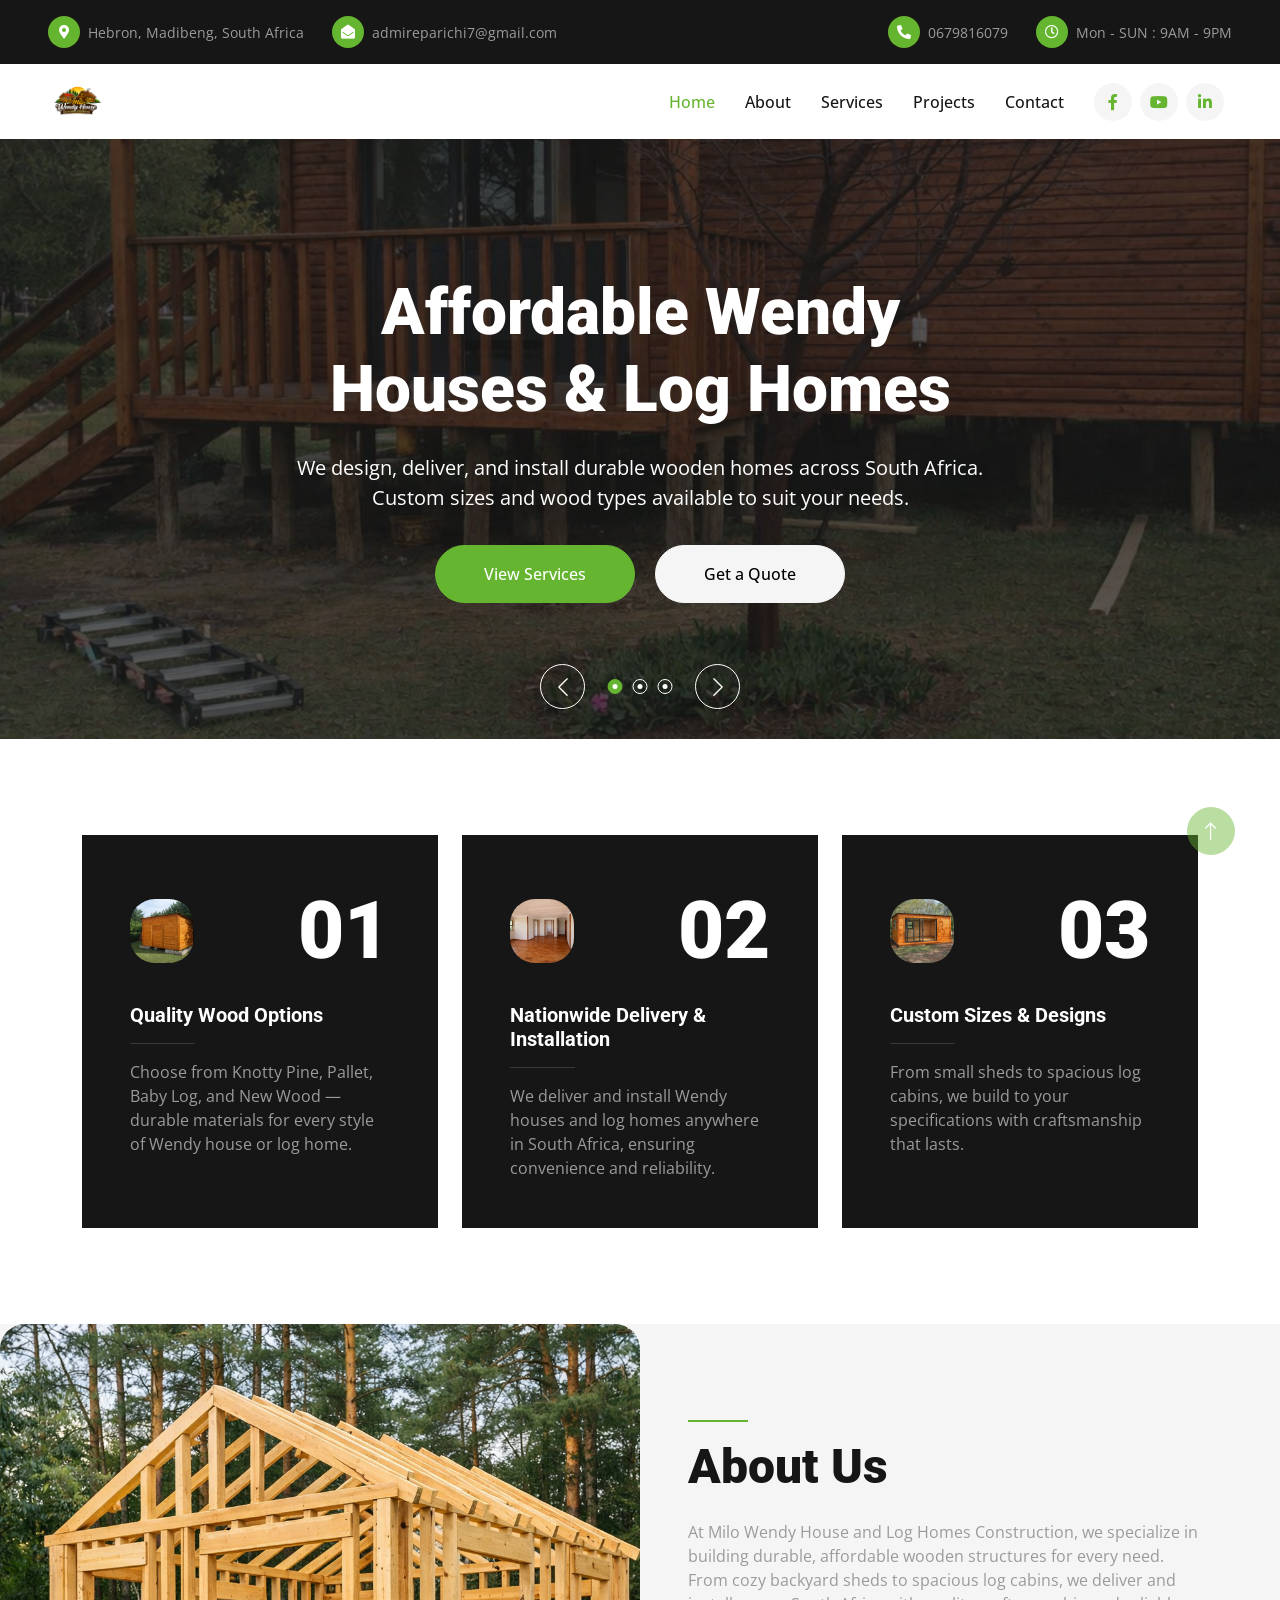
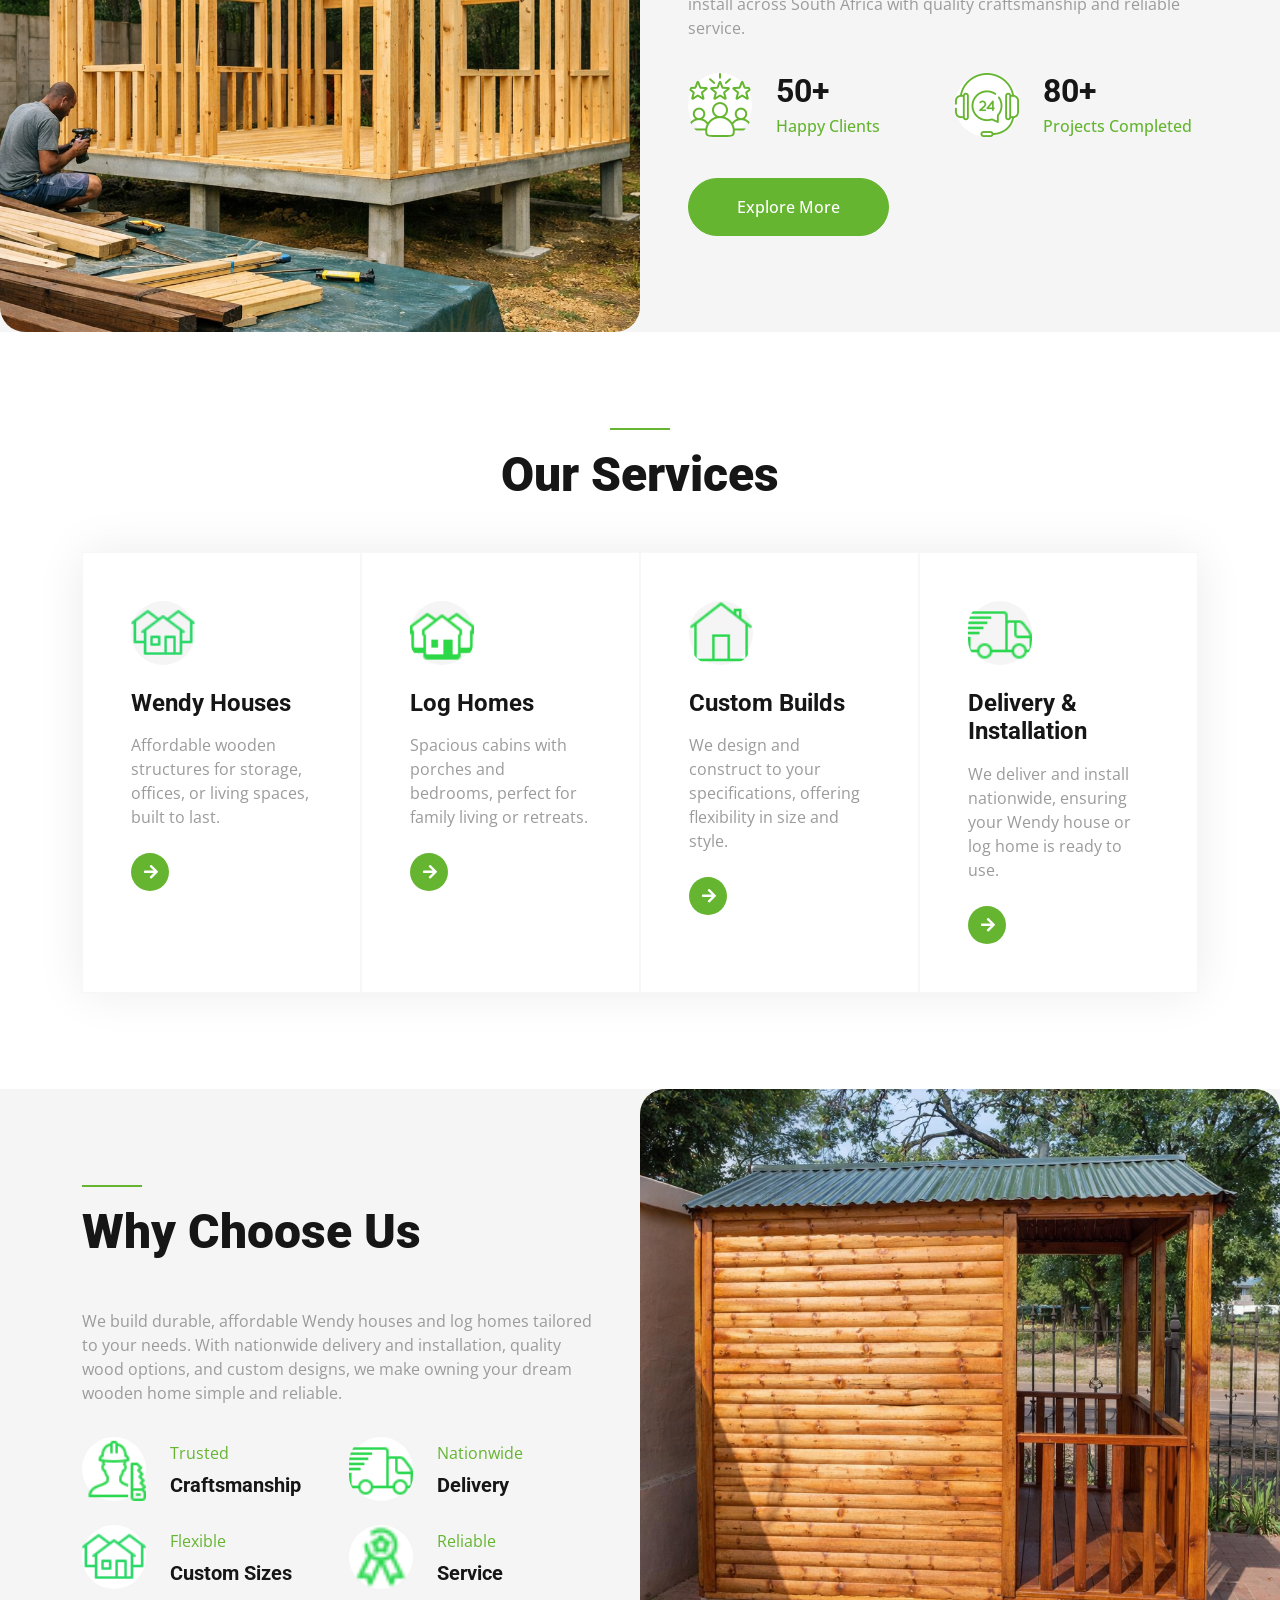
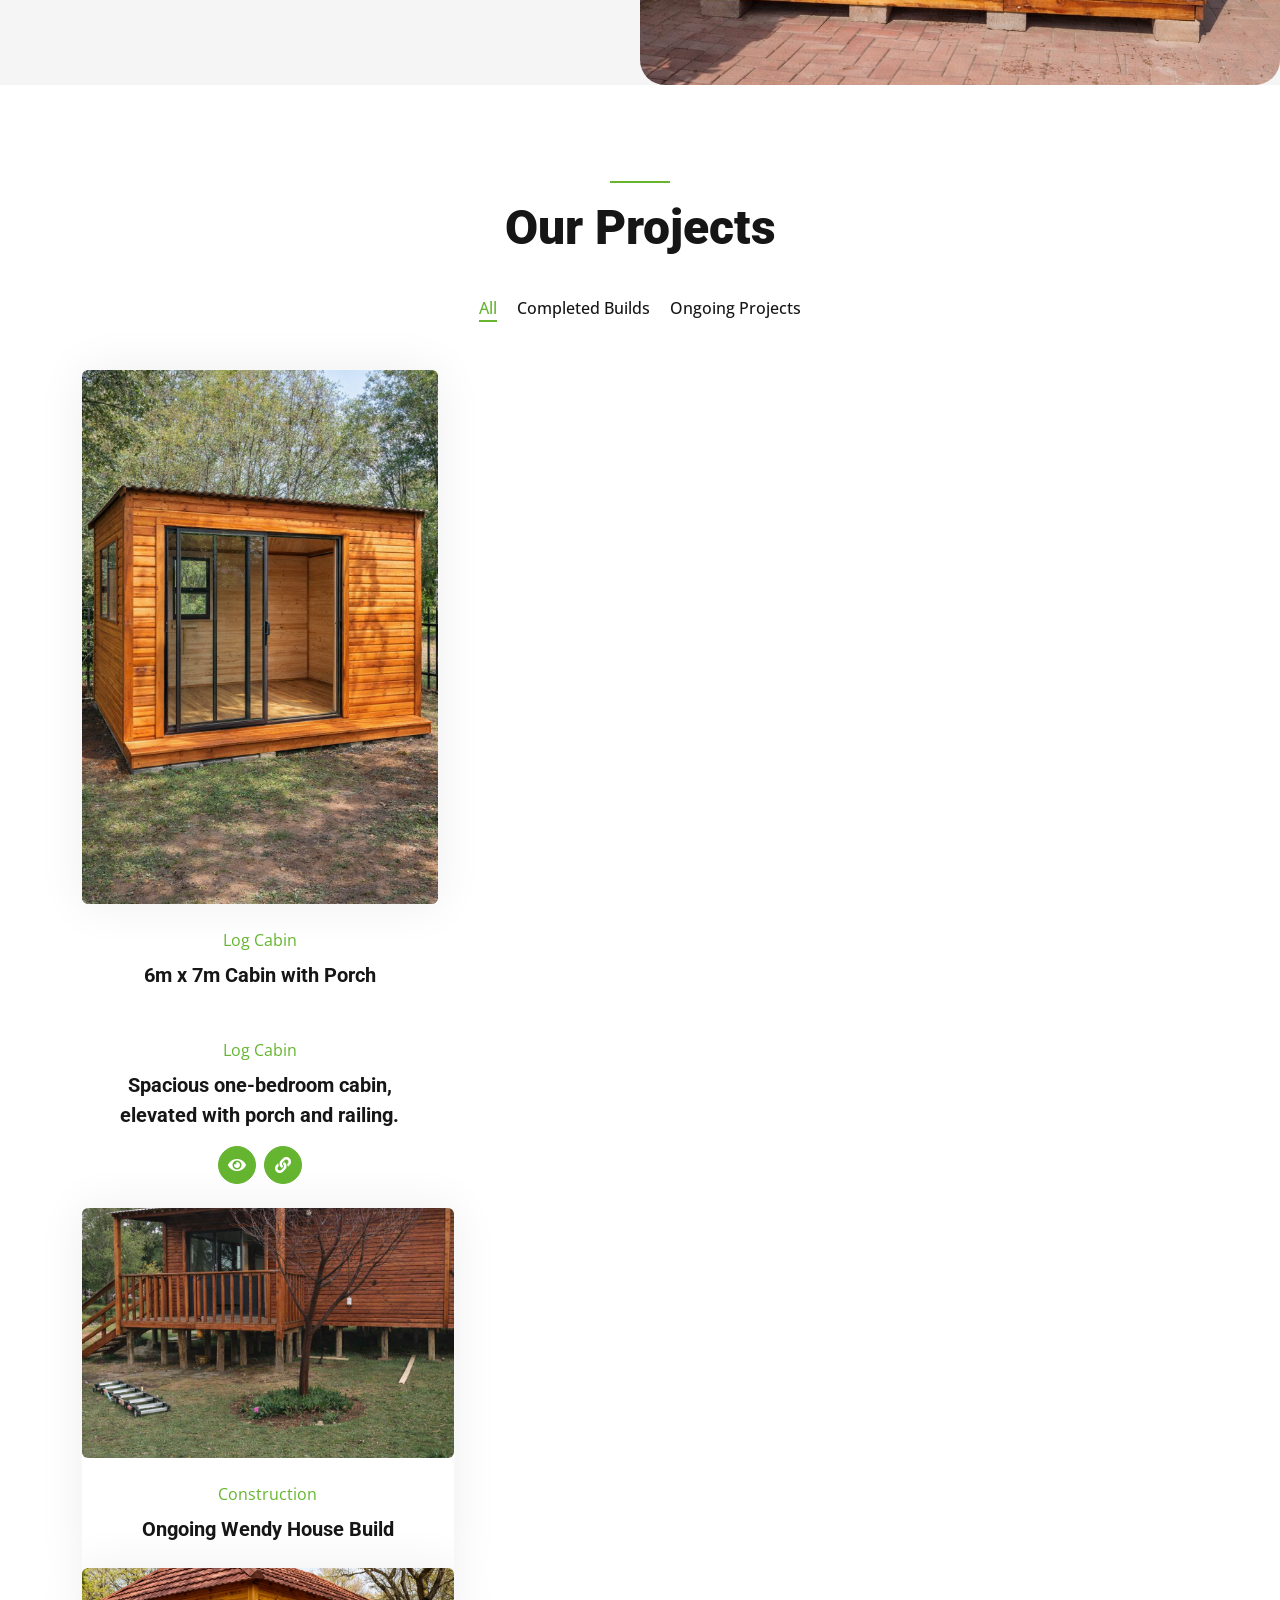
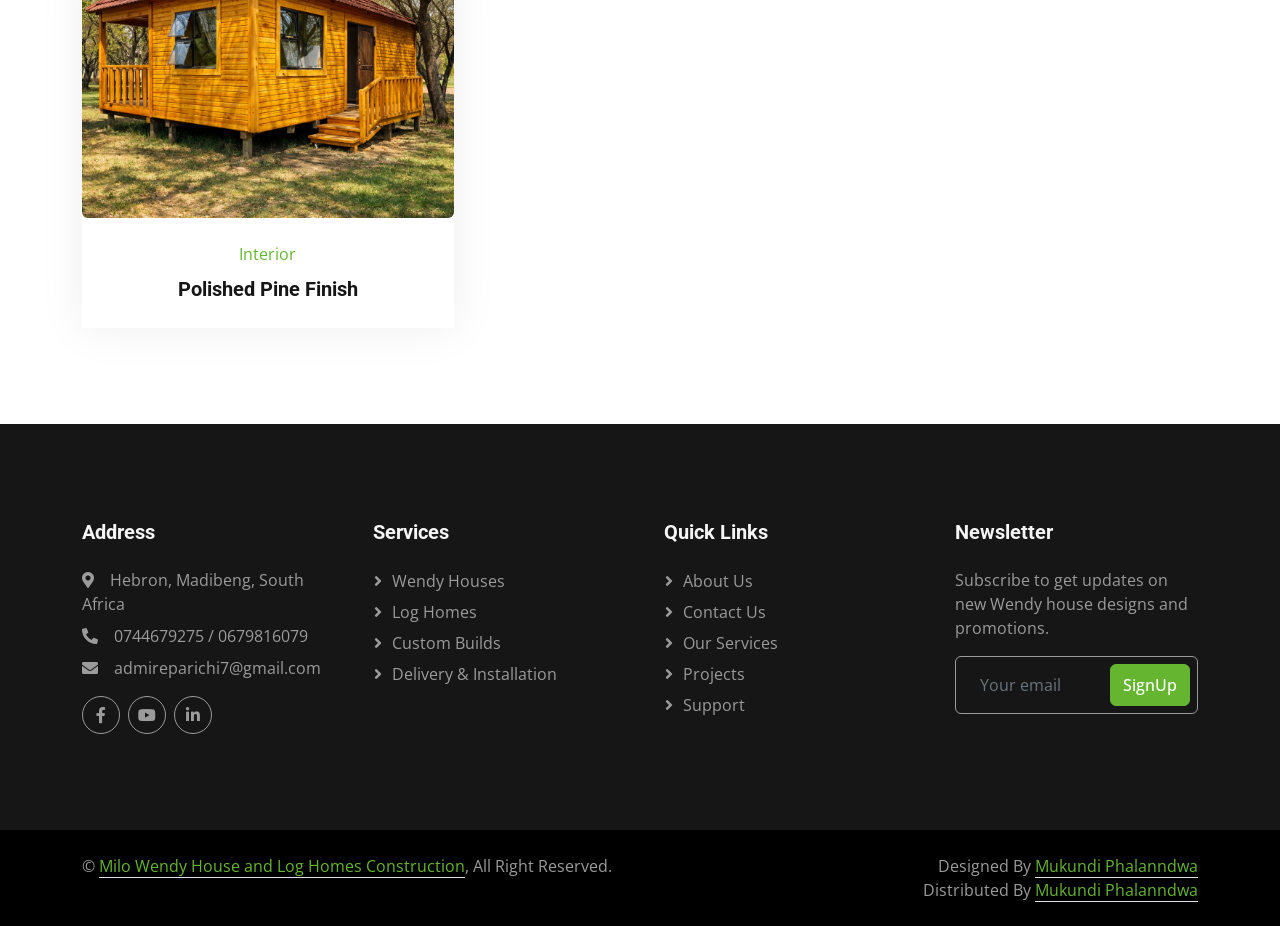
<file: index.html>
<!DOCTYPE html>
<html lang="en">

<head>
    <meta charset="utf-8">
    <title>Milo Wendy House</title>
    <meta content="width=device-width, initial-scale=1.0" name="viewport">
    <meta content="" name="keywords">
    <meta content="" name="description">

    <!-- Favicon -->
    <link href="img/favicon.ico" rel="icon">

    <!-- Google Web Fonts -->
    <link rel="preconnect" href="https://fonts.googleapis.com">
    <link rel="preconnect" href="https://fonts.gstatic.com" crossorigin>
    <link href="https://fonts.googleapis.com/css2?family=Open+Sans:wght@400;500&family=Roboto:wght@500;700;900&display=swap" rel="stylesheet"> 

    <!-- Icon Font Stylesheet -->
    <link href="https://cdnjs.cloudflare.com/ajax/libs/font-awesome/5.10.0/css/all.min.css" rel="stylesheet">
    <link href="https://cdn.jsdelivr.net/npm/bootstrap-icons@1.4.1/font/bootstrap-icons.css" rel="stylesheet">

    <!-- Libraries Stylesheet -->
    <link href="lib/animate/animate.min.css" rel="stylesheet">
    <link href="lib/owlcarousel/assets/owl.carousel.min.css" rel="stylesheet">
    <link href="lib/lightbox/css/lightbox.min.css" rel="stylesheet">

    <!-- Customized Bootstrap Stylesheet -->
    <link href="css/bootstrap.min.css" rel="stylesheet">

    <!-- Template Stylesheet -->
    <link href="css/style.css" rel="stylesheet">
</head>

<body>
    <!-- Spinner Start -->
    <div id="spinner" class="show bg-white position-fixed translate-middle w-100 vh-100 top-50 start-50 d-flex align-items-center justify-content-center">
        <div class="spinner-border text-primary" style="width: 3rem; height: 3rem;" role="status">
            <span class="sr-only">Loading...</span>
        </div>
    </div>
    <!-- Spinner End -->


    <!-- Topbar Start -->
    <div class="container-fluid bg-dark px-5">
        <div class="row gx-4 d-none d-lg-flex">
            <div class="col-lg-6 text-start">
                <div class="h-100 d-inline-flex align-items-center py-3 me-4">
                    <div class="btn-sm-square rounded-circle bg-primary me-2">
                        <small class="fa fa-map-marker-alt text-white"></small>
                    </div>
                    <small>Hebron, Madibeng, South Africa</small>
                </div>
                <div class="h-100 d-inline-flex align-items-center py-3">
                    <div class="btn-sm-square rounded-circle bg-primary me-2">
                        <small class="fa fa-envelope-open text-white"></small>
                    </div>
                    <small>admireparichi7@gmail.com</small>
                </div>
            </div>
            <div class="col-lg-6 text-end">
                <div class="h-100 d-inline-flex align-items-center py-3 me-4">
                    <div class="btn-sm-square rounded-circle bg-primary me-2">
                        <small class="fa fa-phone-alt text-white"></small>
                    </div>
                    <small> 0679816079

</small>
                </div>
                <div class="h-100 d-inline-flex align-items-center py-3">
                    <div class="btn-sm-square rounded-circle bg-primary me-2">
                        <small class="far fa-clock text-white"></small>
                    </div>
                    <small>Mon - SUN : 9AM - 9PM</small>
                </div>
            </div>
        </div>
    </div>
    <!-- Topbar End -->

<!-- Navbar Start -->
<nav class="navbar navbar-expand-lg bg-white navbar-light sticky-top p-0 px-4 px-lg-5">
  <a href="index.html" class="navbar-brand d-flex align-items-center">
       <img src="img/houseimg/Copilot_20260610_010450.png" alt="Wendy House Logo"  
         class="img-fluid" style="height:60px; width:auto; margin-right:10px;">
    <h2 class="m-0 text-primary" style="font-weight:600;"> </h2>
  </a>

  <button type="button" class="navbar-toggler" data-bs-toggle="collapse" data-bs-target="#navbarCollapse">
    <span class="navbar-toggler-icon"></span>
  </button>

  <div class="collapse navbar-collapse" id="navbarCollapse">
    <div class="navbar-nav ms-auto py-4 py-lg-0">
      <a href="index.html" class="nav-item nav-link active">Home</a>
      <a href="about.html" class="nav-item nav-link">About</a>
      <a href="service.html" class="nav-item nav-link">Services</a>
      <a href="project.html" class="nav-item nav-link">Projects</a>
      <div class="nav-item dropdown">
        <div class="dropdown-menu rounded-0 rounded-bottom m-0">
          <a href="feature.html" class="dropdown-item">Why Choose Us</a>
          <a href="quote.html" class="dropdown-item">Free Quote</a>
          <a href="team.html" class="dropdown-item">Our Team</a>
          <a href="testimonial.html" class="dropdown-item">Testimonials</a>
          <a href="404.html" class="dropdown-item">FAQ</a>
        </div>
      </div>
      <a href="contact.html" class="nav-item nav-link">Contact</a>
    </div>

    <div class="h-100 d-lg-inline-flex align-items-center d-none">
      <a class="btn btn-square rounded-circle bg-light text-primary me-2" href="#"><i class="fab fa-facebook-f"></i></a>
      <a class="btn btn-square rounded-circle bg-light text-primary me-2" href="#"><i class="fab fa-youtube"></i></a>
      <a class="btn btn-square rounded-circle bg-light text-primary me-2" href="#"><i class="fab fa-linkedin-in"></i></a>
    </div>
  </div>
</nav>
<!-- Navbar End -->

<!-- Carousel Start -->
<div class="container-fluid p-0 pb-5">
  <div class="owl-carousel header-carousel position-relative">
    <div class="owl-carousel-item position-relative">
      <img src="img/houseimg/Copilot_20260604_141400.png" 
           alt="Wendy House" 
           class="w-100" 
           style="height:600px; object-fit:cover;">
      <div class="carousel-inner">
        <div class="container">
          <div class="row justify-content-center">
            <div class="col-12 col-lg-8 text-center">
              <h1 class="display-3 text-white animated slideInDown mb-4">Affordable Wendy Houses & Log Homes</h1>
              <p class="fs-5 text-white mb-4 pb-2">We design, deliver, and install durable wooden homes across South Africa. Custom sizes and wood types available to suit your needs.</p>
              <a href="service.html" class="btn btn-primary rounded-pill py-md-3 px-md-5 me-3 animated slideInLeft">View Services</a>
              <a href="contact.html" class="btn btn-light rounded-pill py-md-3 px-md-5 animated slideInRight">Get a Quote</a>
            </div>
          </div>
        </div>
      </div>
    </div>

    <div class="owl-carousel-item position-relative">
      <img src="img/houseimg/Copilot_20260604_141411.png" 
           alt="Log Cabin" 
           class="w-100" 
           style="height:600px; object-fit:cover;">
      <div class="carousel-inner">
        <div class="container">
          <div class="row justify-content-center">
            <div class="col-12 col-lg-8 text-center">
              <h1 class="display-3 text-white animated slideInDown mb-4">Custom Sizes & Designs</h1>
              <p class="fs-5 text-white mb-4 pb-2">From small sheds to spacious log cabins, we build to your specifications with quality craftsmanship and reliable service.</p>
              <a href="project.html" class="btn btn-primary rounded-pill py-md-3 px-md-5 me-3 animated slideInLeft">View Gallery</a>
              <a href="contact.html" class="btn btn-light rounded-pill py-md-3 px-md-5 animated slideInRight">Request Info</a>
            </div>
          </div>
        </div>
      </div>
    </div>

    <div class="owl-carousel-item position-relative">
      <img src="img/houseimg/Copilot_20260604_141417.png" 
           alt="Construction Phase" 
           class="w-100" 
           style="height:600px; object-fit:cover;">
      <div class="carousel-inner">
        <div class="container">
          <div class="row justify-content-center">
            <div class="col-12 col-lg-8 text-center">
              <h1 class="display-3 text-white animated slideInDown mb-4">Delivered & Installed Nationwide</h1>
              <p class="fs-5 fw-medium text-white mb-4 pb-2">We bring your Wendy house or log home to life, handling delivery and installation anywhere in South Africa.</p>
              <a href="about.html" class="btn btn-primary rounded-pill py-md-3 px-md-5 me-3 animated slideInLeft">Learn More</a>
              <a href="contact.html" class="btn btn-light rounded-pill py-md-3 px-md-5 animated slideInRight">Contact Us</a>
            </div>
          </div>
        </div>
      </div>
    </div>
  </div>
</div>
<!-- Carousel End -->

<div class="container-xxl py-5">
    <div class="container">
        <div class="row g-4">
            <div class="col-md-6 col-lg-4 wow fadeIn" data-wow-delay="0.1s">
                <div class="h-100 bg-dark p-4 p-xl-5">
                    <div class="d-flex align-items-center justify-content-between mb-4">
                        <div class="btn-square rounded-circle" style="width: 64px; height: 64px; ">
                            <img class="img-fluid" src="img/houseimg/Copilot_20260604_141350.png" alt="Icon">
                        </div>
                        <h1 class="display-1 mb-0" style="color: #ffffff;">01</h1>
                    </div>
                    <h5 class="text-white">Quality Wood Options</h5>
                    <hr class="w-25">
                    <span>Choose from Knotty Pine, Pallet, Baby Log, and New Wood — durable materials for every style of Wendy house or log home.</span>
                </div>
            </div>
            <div class="col-md-6 col-lg-4 wow fadeIn" data-wow-delay="0.3s">
                <div class="h-100 bg-dark p-4 p-xl-5">
                    <div class="d-flex align-items-center justify-content-between mb-4">
                        <div class="btn-square rounded-circle" style="width: 64px; height: 64px; ">
                            <img class="img-fluid" src="img/houseimg/Copilot_20260604_141345.png" alt="Icon">
                        </div>
                        <h1 class="display-1 mb-0" style="color: #ffffff;">02</h1>
                    </div>
                    <h5 class="text-white">Nationwide Delivery & Installation</h5>
                    <hr class="w-25">
                    <span>We deliver and install Wendy houses and log homes anywhere in South Africa, ensuring convenience and reliability.</span>
                </div>
            </div>
            <div class="col-md-6 col-lg-4 wow fadeIn" data-wow-delay="0.5s">
                <div class="h-100 bg-dark p-4 p-xl-5">
                    <div class="d-flex align-items-center justify-content-between mb-4">
                        <div class="btn-square rounded-circle" style="width: 64px; height: 64px; ">
                            <img class="img-fluid" src="img/houseimg/Copilot_20260604_141316.png" alt="Icon">
                        </div>
                        <h1 class="display-1 mb-0" style="color: #ffffff;">03</h1>
                    </div>
                    <h5 class="text-white">Custom Sizes & Designs</h5>
                    <hr class="w-25">
                    <span>From small sheds to spacious log cabins, we build to your specifications with craftsmanship that lasts.</span>
                </div>
            </div>
        </div>
    </div>
</div>
<!-- Facts End -->
<!-- About Start -->
<div class="container-fluid bg-light overflow-hidden my-5 px-lg-0">
    <div class="container about px-lg-0">
        <div class="row g-0 mx-lg-0">
            <div class="col-lg-6 ps-lg-0" style="min-height: 400px;">
                <div class="position-relative h-100">
                    <img class="position-absolute img-fluid w-100 h-100" src="img/houseimg/Copilot_20260604_141417.png" style="object-fit: cover;" alt="Wendy House">
                </div>
            </div>
            <div class="col-lg-6 about-text py-5 wow fadeIn" data-wow-delay="0.5s">
                <div class="p-lg-5 pe-lg-0">
                    <div class="bg-primary mb-3" style="width: 60px; height: 2px;"></div>
                    <h1 class="display-5 mb-4">About Us</h1>
                    <p class="mb-4 pb-2">
                        At Milo Wendy House and Log Homes Construction, we specialize in building durable, affordable wooden structures for every need. 
                        From cozy backyard sheds to spacious log cabins, we deliver and install across South Africa with quality craftsmanship and reliable service.
                    </p>
                    <div class="row g-4 mb-4 pb-3">
                        <div class="col-sm-6 wow fadeIn" data-wow-delay="0.1s">
                            <div class="d-flex align-items-center">
                                <div class="btn-square bg-white rounded-circle" style="width: 64px; height: 64px;">
                                    <img class="img-fluid" src="img/icon/icon-1.png" alt="Icon">
                                </div>
                                <div class="ms-4">
                                    <h2 class="mb-1" >50+</h2>
                                    <p class="fw-medium text-primary mb-0">Happy Clients</p>
                                </div>
                            </div>
                        </div>
                        <div class="col-sm-6 wow fadeIn" data-wow-delay="0.3s">
                            <div class="d-flex align-items-center">
                                <div class="btn-square bg-white rounded-circle" style="width: 64px; height: 64px;">
                                    <img class="img-fluid" src="img/icon/icon-2.png" alt="Icon">
                                </div>
                                <div class="ms-4">
                                    <h2 class="mb-1">80+</h2>
                                    <p class="fw-medium text-primary mb-0">Projects Completed</p>
                                </div>
                            </div>
                        </div>
                    </div>
                    <a href="service.html" class="btn btn-primary rounded-pill py-3 px-5">Explore More</a>
                </div>
            </div>
        </div>
    </div>
</div>
<!-- About End -->


<!-- Service Start -->
<div class="container-xxl py-5">
    <div class="container">
        <div class="text-center">
            <div class="bg-primary mb-3 mx-auto" style="width: 60px; height: 2px;"></div>
            <h1 class="display-5 mb-5">Our Services</h1>
        </div>
        <div class="row g-0 service-row">
            <div class="col-md-6 col-lg-3 wow fadeIn" data-wow-delay="0.1s">
                <div class="service-item border h-100 p-5">
                    <div class="btn-square bg-light rounded-circle mb-4" style="width: 64px; height: 64px;">
                        <img class="img-fluid" src="img/icon/icons8-houses-50.png" alt="Icon">
                    </div>
                    <h4 class="mb-3">Wendy Houses</h4>
                    <p class="mb-4">Affordable wooden structures for storage, offices, or living spaces, built to last.</p>
                    <a class="btn" href="project.html"><i class="fa fa-arrow-right text-white me-3"></i>View Gallery</a>
                </div>
            </div>
            <div class="col-md-6 col-lg-3 wow fadeIn" data-wow-delay="0.3s">
                <div class="service-item border h-100 p-5">
                    <div class="btn-square bg-light rounded-circle mb-4" style="width: 64px; height: 64px;">
                        <img class="img-fluid" src="img/icon/icons8-houses-48.png" alt="Icon">
                    </div>
                    <h4 class="mb-3">Log Homes</h4>
                    <p class="mb-4">Spacious cabins with porches and bedrooms, perfect for family living or retreats.</p>
                    <a class="btn" href="project.html"><i class="fa fa-arrow-right text-white me-3"></i>View Gallery</a>
                </div>
            </div>
            <div class="col-md-6 col-lg-3 wow fadeIn" data-wow-delay="0.5s">
                <div class="service-item border h-100 p-5">
                    <div class="btn-square bg-light rounded-circle mb-4" style="width: 64px; height: 64px;">
                        <img class="img-fluid" src="img/icon/icons8-home-50.png" alt="Icon">
                    </div>
                    <h4 class="mb-3">Custom Builds</h4>
                    <p class="mb-4">We design and construct to your specifications, offering flexibility in size and style.</p>
                    <a class="btn" href="contact.html"><i class="fa fa-arrow-right text-white me-3"></i>Request</a>
                </div>
            </div>
            <div class="col-md-6 col-lg-3 wow fadeIn" data-wow-delay="0.7s">
                <div class="service-item border h-100 p-5">
                    <div class="btn-square bg-light rounded-circle mb-4" style="width: 64px; height: 64px;">
                        <img class="img-fluid" src="img/icon/icons8-delivery-50.png" alt="Icon">
                    </div>
                    <h4 class="mb-3">Delivery & Installation</h4>
                    <p class="mb-4">We deliver and install nationwide, ensuring your Wendy house or log home is ready to use.</p>
                    <a class="btn" href="contact.html"><i class="fa fa-arrow-right text-white me-3"></i>Contact Us</a>
                </div>
            </div>
        </div>
    </div>
</div>
<!-- Service End -->


    <!-- Feature Start -->
<div class="container-fluid bg-light overflow-hidden my-5 px-lg-0">
    <div class="container feature px-lg-0">
        <div class="row g-0 mx-lg-0">
            <div class="col-lg-6 feature-text py-5 wow fadeIn" data-wow-delay="0.5s">
                <div class="p-lg-5 ps-lg-0">
                    <div class="bg-primary mb-3" style="width: 60px; height: 2px;"></div>
                    <h1 class="display-5 mb-5">Why Choose Us</h1>
                    <p class="mb-4 pb-2">
                        We build durable, affordable Wendy houses and log homes tailored to your needs. 
                        With nationwide delivery and installation, quality wood options, and custom designs, 
                        we make owning your dream wooden home simple and reliable.
                    </p>
                    <div class="row g-4">
                        <div class="col-6">
                            <div class="d-flex align-items-center">
                               <div class="btn-square bg-white rounded-circle d-flex justify-content-center align-items-center" 
     style="width: 64px; height: 64px;">
    <img src="img/icon/icons8-carpenter-50.png" alt="Icon" style="width: 700%; height: auto;">
</div>
                                <div class="ms-4">
                                    <p class="text-primary mb-2">Trusted</p>
                                    <h5 class="mb-0">Craftsmanship</h5>
                                </div>
                            </div>
                        </div>
                        <div class="col-6">
                            <div class="d-flex align-items-center">
                                <div class="btn-square bg-white rounded-circle" style="width: 64px; height: 64px;">
                                    <img class="img-fluid" src="img/icon/icons8-delivery-50.png" alt="Icon">
                                </div>
                                <div class="ms-4">
                                    <p class="text-primary mb-2">Nationwide</p>
                                    <h5 class="mb-0">Delivery</h5>
                                </div>
                            </div>
                        </div>
                        <div class="col-6">
                            <div class="d-flex align-items-center">
                                <div class="btn-square bg-white rounded-circle" style="width: 64px; height: 64px;">
                                    <img class="img-fluid" src="img/icon/icons8-houses-50.png" alt="Icon">
                                </div>
                                <div class="ms-4">
                                    <p class="text-primary mb-2">Flexible</p>
                                    <h5 class="mb-0">Custom Sizes</h5>
                                </div>
                            </div>
                        </div>
                        <div class="col-6">
                            <div class="d-flex align-items-center">
                                <div class="btn-square bg-white rounded-circle" style="width: 64px; height: 64px;">
                                    <img class="img-fluid" src="img/icon/icons8-trusted-seller-24.png" alt="Icon">
                                </div>
                                <div class="ms-4">
                                    <p class="text-primary mb-2">Reliable</p>
                                    <h5 class="mb-0">Service</h5>
                                </div>
                            </div>
                        </div>
                    </div>
                </div>
            </div>
            <div class="col-lg-6 pe-lg-0" style="min-height: 400px;">
                <div class="position-relative h-100">
                    <img class="position-absolute img-fluid w-100 h-100" src="img/houseimg/Copilot_20260604_141406.png" style="object-fit: cover;" alt="Wendy House Feature">
                </div>
            </div>
        </div>
    </div>
</div>
<!-- Feature End -->


<!-- Projects Start -->
<div class="container-xxl py-5">
    <div class="container">
        <div class="text-center wow fadeInUp" data-wow-delay="0.1s">
            <div class="bg-primary mb-3 mx-auto" style="width: 60px; height: 2px;"></div>
            <h1 class="display-5 mb-5">Our Projects</h1>
        </div>
        <div class="row mt-n2 wow fadeInUp" data-wow-delay="0.3s">
            <div class="col-12 text-center">
                <ul class="list-inline mb-5" id="portfolio-flters">
                    <li class="mx-2 active" data-filter="*">All</li>
                    <li class="mx-2" data-filter=".first">Completed Builds</li>
                    <li class="mx-2" data-filter=".second">Ongoing Projects</li>
                </ul>
            </div>
        </div>
        <div class="row g-4 portfolio-container">
            <div class="col-lg-4 col-md-6 portfolio-item first wow fadeInUp" data-wow-delay="0.1s">
               <div class="portfolio-inner d-flex justify-content-center align-items-center">
    <img src="img/houseimg/Copilot_20260604_141316.png" 
         alt="Completed Wendy House" 
         class="img-fluid">
</div>

                    <div class="text-center p-4">
                        <p class="text-primary mb-2">Log Cabin</p>
                        <h5 class="lh-base mb-0">6m x 7m Cabin with Porch</h5>
                    </div>
                    <div class="portfolio-text text-center bg-white p-4">
                        <p class="text-primary mb-2">Log Cabin</p>
                        <h5 class="lh-base mb-3">Spacious one-bedroom cabin, elevated with porch and railing.</h5>
                        <div class="d-flex justify-content-center">
                            <a class="btn btn-square btn-primary rounded-circle mx-1" href="img/projects/wendy1.jpg" data-lightbox="portfolio"><i class="fa fa-eye"></i></a>
                            <a class="btn btn-square btn-primary rounded-circle mx-1" href="#contact"><i class="fa fa-link"></i></a>
                        </div>
                    </div>
                </div>
            </div>
            <div class="col-lg-4 col-md-6 portfolio-item second wow fadeInUp" data-wow-delay="0.3s">
                <div class="portfolio-inner">
                  <img class="img-fluid w-100" 
     src="img/houseimg/Copilot_20260604_141400.png" 
     alt="Wendy House" 
     style="object-fit: cover; height: 250px;">
                    <div class="text-center p-4">
                        <p class="text-primary mb-2">Construction</p>
                        <h5 class="lh-base mb-0">Ongoing Wendy House Build</h5>
                    </div>
                    <div class="portfolio-text text-center bg-white p-4">
                        <p class="text-primary mb-2">Construction</p>
                        <h5 class="lh-base mb-3">Frame and panels being assembled on-site with skilled craftsmanship.</h5>
                        <div class="d-flex justify-content-center">
                            <a class="btn btn-square btn-primary rounded-circle mx-1" href="img/projects/wendy2.jpg" data-lightbox="portfolio"><i class="fa fa-eye"></i></a>
                            <a class="btn btn-square btn-primary rounded-circle mx-1" href="contact.html"><i class="fa fa-link"></i></a>
                        </div>
                    </div>
                </div>
            </div>
            <div class="col-lg-4 col-md-6 portfolio-item first wow fadeInUp" data-wow-delay="0.5s">
                <div class="portfolio-inner">
                  <img class="img-fluid w-100" 
     src="img/houseimg/Copilot_20260604_141428.png" 
     alt="Wendy House" 
     style="object-fit: cover; height: 250px;">
                    <div class="text-center p-4">
                        <p class="text-primary mb-2">Interior</p>
                        <h5 class="lh-base mb-0">Polished Pine Finish</h5>
                    </div>
                    <div class="portfolio-text text-center bg-white p-4">
                        <p class="text-primary mb-2">Interior</p>
                        <h5 class="lh-base mb-3">Warm pine paneling and polished floors for a clean, modern look.</h5>
                        <div class="d-flex justify-content-center">
                            <a class="btn btn-square btn-primary rounded-circle mx-1" href="img/projects/wendy3.jpg" data-lightbox="portfolio"><i class="fa fa-eye"></i></a>
                            <a class="btn btn-square btn-primary rounded-circle mx-1" href="contact.html"><i class="fa fa-link"></i></a>
                        </div>
                    </div>
                </div>
            </div>
        </div>
    </div>
</div>
<!-- Projects End -->




<!-- Footer Start -->
<div class="container-fluid bg-dark text-secondary footer mt-5 py-5 wow fadeIn" data-wow-delay="0.1s">
    <div class="container py-5">
        <div class="row g-5">
            <div class="col-lg-3 col-md-6">
                <h5 class="text-light mb-4">Address</h5>
                <p class="mb-2"><i class="fa fa-map-marker-alt me-3"></i>Hebron, Madibeng, South Africa</p>
                <p class="mb-2"><i class="fa fa-phone-alt me-3"></i>0744679275 / 0679816079</p>
                <p class="mb-2"><i class="fa fa-envelope me-3"></i>admireparichi7@gmail.com</p>
                <div class="d-flex pt-2">
                    <a class="btn btn-square btn-outline-secondary rounded-circle me-2" href=""><i class="fab fa-facebook-f"></i></a>
                    <a class="btn btn-square btn-outline-secondary rounded-circle me-2" href=""><i class="fab fa-youtube"></i></a>
                    <a class="btn btn-square btn-outline-secondary rounded-circle me-2" href=""><i class="fab fa-linkedin-in"></i></a>
                </div>
            </div>
            <div class="col-lg-3 col-md-6">
                <h5 class="text-light mb-4">Services</h5>
                <a class="btn btn-link" href="">Wendy Houses</a>
                <a class="btn btn-link" href="">Log Homes</a>
                <a class="btn btn-link" href="">Custom Builds</a>
                <a class="btn btn-link" href="">Delivery & Installation</a>
            </div>
            <div class="col-lg-3 col-md-6">
                <h5 class="text-light mb-4">Quick Links</h5>
                <a class="btn btn-link" href="">About Us</a>
                <a class="btn btn-link" href="">Contact Us</a>
                <a class="btn btn-link" href="">Our Services</a>
                <a class="btn btn-link" href="">Projects</a>
                <a class="btn btn-link" href="">Support</a>
            </div>
            <div class="col-lg-3 col-md-6">
                <h5 class="text-light mb-4">Newsletter</h5>
                <p>Subscribe to get updates on new Wendy house designs and promotions.</p>
                <div class="position-relative w-100">
                    <input class="form-control bg-transparent border-secondary w-100 py-3 ps-4 pe-5" type="text" placeholder="Your email">
                    <button type="button" class="btn btn-primary py-2 position-absolute top-0 end-0 mt-2 me-2">SignUp</button>
                </div>
            </div>
        </div>
    </div>
</div>
<!-- Footer End -->


    <!-- Copyright Start -->
    <div class="container-fluid py-4" style="background: #000000;">
        <div class="container">
            <div class="row">
                <div class="col-md-6 text-center text-md-start mb-3 mb-md-0">
                    &copy; <a class="border-bottom" href="#">Milo Wendy House and Log Homes Construction</a>, All Right Reserved.
                </div>
                <div class="col-md-6 text-center text-md-end">
                    <!--/*** This template is free as long as you keep the footer author’s credit link/attribution link/backlink. If you'd like to use the template without the footer author’s credit link/attribution link/backlink, you can purchase the Credit Removal License from "https://htmlcodex.com/credit-removal". Thank you for your support. ***/-->
                    Designed By <a class="border-bottom" href="https://htmlcodex.com">Mukundi Phalanndwa</a><br>Distributed By <a class="border-bottom" href="https://themewagon.com/" >Mukundi Phalanndwa</a>
                </div>
            </div>
        </div>
    </div>
    <!-- Copyright End -->


    <!-- Back to Top -->
    <a href="#" class="btn btn-lg btn-primary btn-lg-square rounded-circle back-to-top"><i class="bi bi-arrow-up"></i></a>


    <!-- JavaScript Libraries -->
    <script src="https://code.jquery.com/jquery-3.4.1.min.js"></script>
    <script src="https://cdn.jsdelivr.net/npm/bootstrap@5.0.0/dist/js/bootstrap.bundle.min.js"></script>
    <script src="lib/wow/wow.min.js"></script>
    <script src="lib/easing/easing.min.js"></script>
    <script src="lib/waypoints/waypoints.min.js"></script>
    <script src="lib/counterup/counterup.min.js"></script>
    <script src="lib/owlcarousel/owl.carousel.min.js"></script>
    <script src="lib/isotope/isotope.pkgd.min.js"></script>
    <script src="lib/lightbox/js/lightbox.min.js"></script>

    <!-- Template Javascript -->
    <script src="js/main.js"></script>
</body>

</html>
</file>
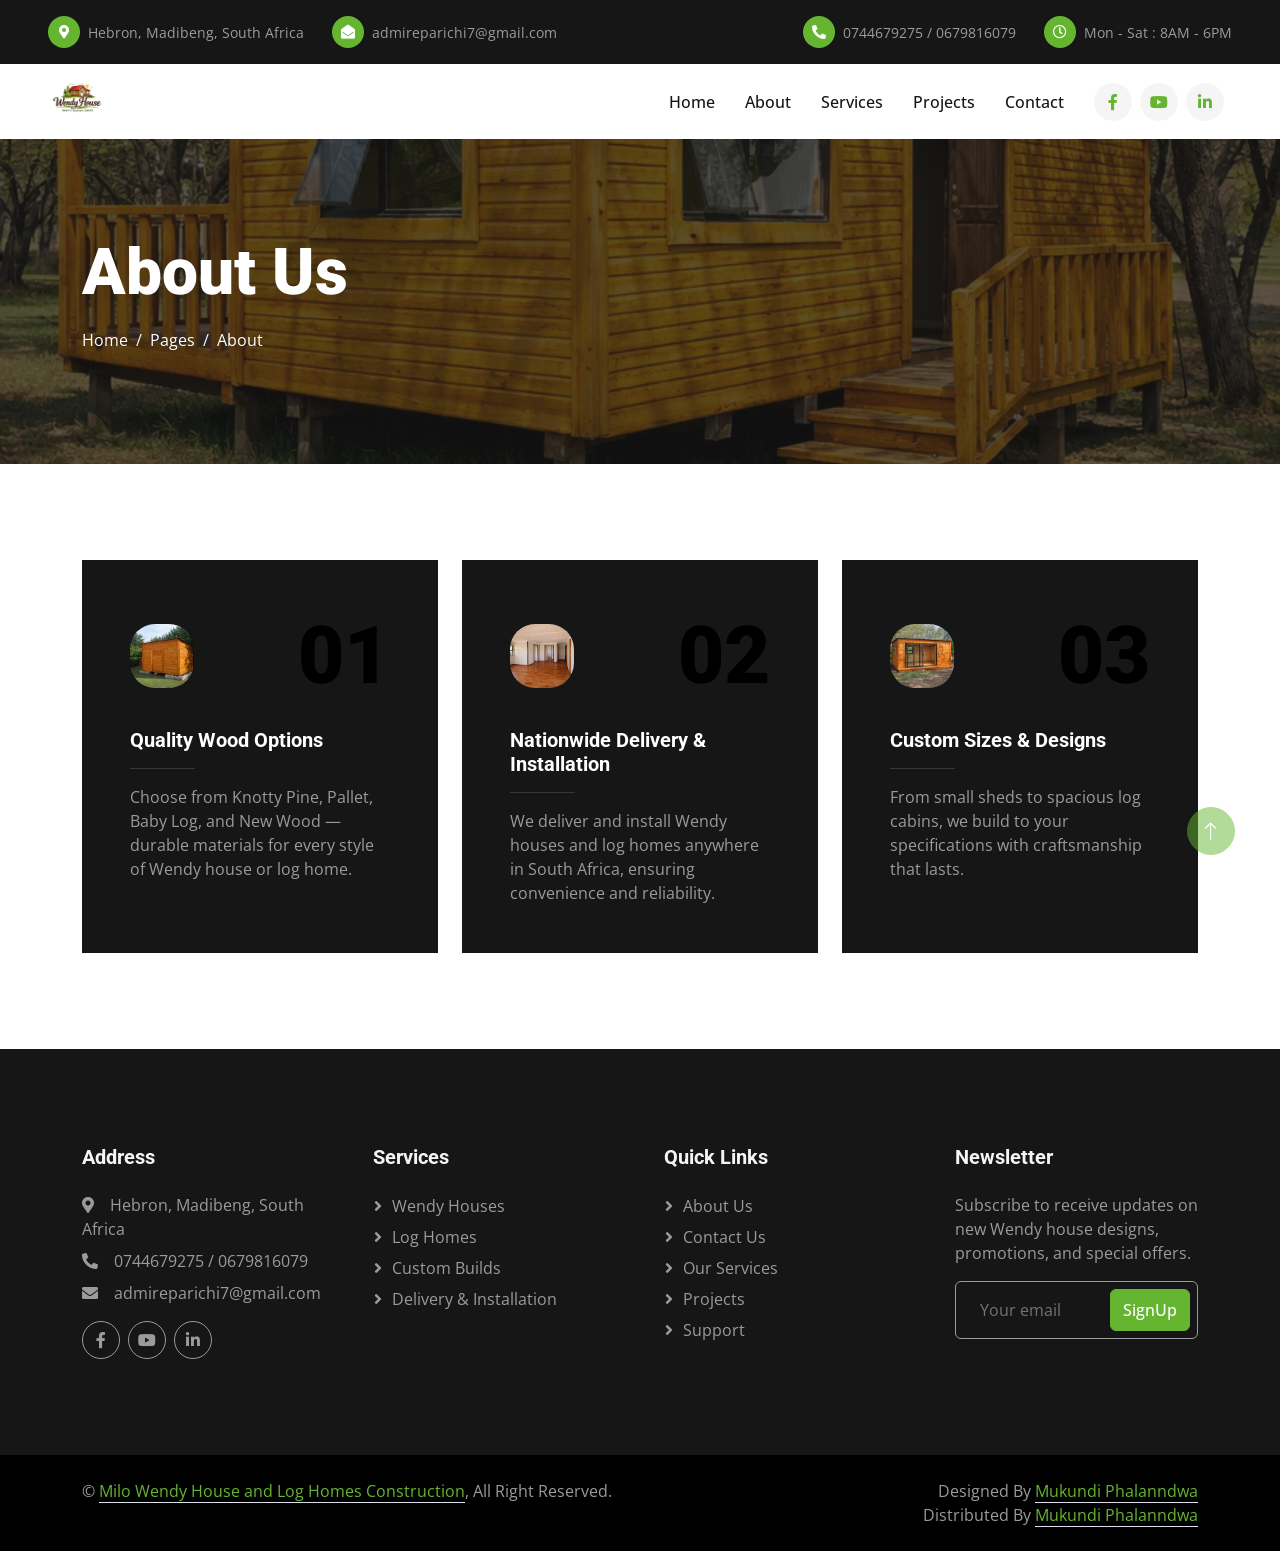
<file: about.html>
<!DOCTYPE html>
<html lang="en">

<head>
    <meta charset="utf-8">
    <title>Milo Wendy House</title>
    <meta content="width=device-width, initial-scale=1.0" name="viewport">
    <meta content="" name="keywords">
    <meta content="" name="description">

    <!-- Favicon -->
    <link href="img/favicon.ico" rel="icon">

    <!-- Google Web Fonts -->
    <link rel="preconnect" href="https://fonts.googleapis.com">
    <link rel="preconnect" href="https://fonts.gstatic.com" crossorigin>
    <link href="https://fonts.googleapis.com/css2?family=Open+Sans:wght@400;500&family=Roboto:wght@500;700;900&display=swap" rel="stylesheet"> 

    <!-- Icon Font Stylesheet -->
    <link href="https://cdnjs.cloudflare.com/ajax/libs/font-awesome/5.10.0/css/all.min.css" rel="stylesheet">
    <link href="https://cdn.jsdelivr.net/npm/bootstrap-icons@1.4.1/font/bootstrap-icons.css" rel="stylesheet">

    <!-- Libraries Stylesheet -->
    <link href="lib/animate/animate.min.css" rel="stylesheet">
    <link href="lib/owlcarousel/assets/owl.carousel.min.css" rel="stylesheet">
    <link href="lib/lightbox/css/lightbox.min.css" rel="stylesheet">

    <!-- Customized Bootstrap Stylesheet -->
    <link href="css/bootstrap.min.css" rel="stylesheet">

    <!-- Template Stylesheet -->
    <link href="css/style.css" rel="stylesheet">
</head>

<body>
  <!-- Spinner Start -->
<div id="spinner" class="show bg-white position-fixed translate-middle w-100 vh-100 top-50 start-50 d-flex align-items-center justify-content-center">
    <div class="spinner-border text-primary" style="width: 3rem; height: 3rem;" role="status">
        <span class="sr-only">Loading...</span>
    </div>
</div>
<!-- Spinner End -->


<!-- Topbar Start -->
<div class="container-fluid bg-dark px-5">
    <div class="row gx-4 d-none d-lg-flex">
        <div class="col-lg-6 text-start">
            <div class="h-100 d-inline-flex align-items-center py-3 me-4">
                <div class="btn-sm-square rounded-circle bg-primary me-2">
                    <small class="fa fa-map-marker-alt text-white"></small>
                </div>
                <small>Hebron, Madibeng, South Africa</small>
            </div>
            <div class="h-100 d-inline-flex align-items-center py-3">
                <div class="btn-sm-square rounded-circle bg-primary me-2">
                    <small class="fa fa-envelope-open text-white"></small>
                </div>
                <small>admireparichi7@gmail.com</small>
            </div>
        </div>
        <div class="col-lg-6 text-end">
            <div class="h-100 d-inline-flex align-items-center py-3 me-4">
                <div class="btn-sm-square rounded-circle bg-primary me-2">
                    <small class="fa fa-phone-alt text-white"></small>
                </div>
                <small>0744679275 / 0679816079</small>
            </div>
            <div class="h-100 d-inline-flex align-items-center py-3">
                <div class="btn-sm-square rounded-circle bg-primary me-2">
                    <small class="far fa-clock text-white"></small>
                </div>
                <small>Mon - Sat : 8AM - 6PM</small>
            </div>
        </div>
    </div>
</div>
<!-- Topbar End -->


<!-- Navbar Start -->
<nav class="navbar navbar-expand-lg bg-white navbar-light sticky-top p-0 px-4 px-lg-5">
  <a href="index.html" class="navbar-brand d-flex align-items-center">
    <img src="img/houseimg/Copilot_20260609_134447.png" alt="Wendy House Logo" 
         class="img-fluid" style="height:60px; width:auto; margin-right:10px;">
    <h2 class="m-0 text-primary" style="font-weight:600;"> </h2>
  </a>

  <button type="button" class="navbar-toggler" data-bs-toggle="collapse" data-bs-target="#navbarCollapse">
    <span class="navbar-toggler-icon"></span>
  </button>
    <div class="collapse navbar-collapse" id="navbarCollapse">
        <div class="navbar-nav ms-auto py-4 py-lg-0">
            <a href="index.html" class="nav-item nav-link">Home</a>
            <a href="about.html" class="nav-item nav-link">About</a>
            <a href="service.html" class="nav-item nav-link">Services</a>
            <a href="project.html" class="nav-item nav-link">Projects</a>

            <a href="contact.html" class="nav-item nav-link">Contact</a>
        </div>
        <div class="h-100 d-lg-inline-flex align-items-center d-none">
            <a class="btn btn-square rounded-circle bg-light text-primary me-2" href=""><i class="fab fa-facebook-f"></i></a>
            <a class="btn btn-square rounded-circle bg-light text-primary me-2" href=""><i class="fab fa-youtube"></i></a>
            <a class="btn btn-square rounded-circle bg-light text-primary me-2" href=""><i class="fab fa-linkedin-in"></i></a>
        </div>
    </div>
</nav>
<!-- Navbar End -->
<!-- Page Header Start -->
<div class="container-fluid page-header py-5 mb-5">
    <div class="container py-5">
        <h1 class="display-3 text-white mb-3 animated slideInDown">About Us</h1>
        <nav aria-label="breadcrumb animated slideInDown">
            <ol class="breadcrumb">
                <li class="breadcrumb-item"><a class="text-white" href="#">Home</a></li>
                <li class="breadcrumb-item"><a class="text-white" href="#">Pages</a></li>
                <li class="breadcrumb-item text-white active" aria-current="page">About</li>
            </ol>
        </nav>
    </div>
</div>
<!-- Page Header End -->

<div class="container-xxl py-5">
    <div class="container">
        <div class="row g-4">
            <div class="col-md-6 col-lg-4 wow fadeIn" data-wow-delay="0.1s">
                <div class="h-100 bg-dark p-4 p-xl-5">
                    <div class="d-flex align-items-center justify-content-between mb-4">
                        <div class="btn-square rounded-circle" style="width: 64px; height: 64px; ">
                            <img class="img-fluid" src="img/houseimg/Copilot_20260604_141350.png" alt="Icon">
                        </div>
                        <h1 class="display-1 mb-0" style="color: #000000;">01</h1>
                    </div>
                    <h5 class="text-white">Quality Wood Options</h5>
                    <hr class="w-25">
                    <span>Choose from Knotty Pine, Pallet, Baby Log, and New Wood — durable materials for every style of Wendy house or log home.</span>
                </div>
            </div>
            <div class="col-md-6 col-lg-4 wow fadeIn" data-wow-delay="0.3s">
                <div class="h-100 bg-dark p-4 p-xl-5">
                    <div class="d-flex align-items-center justify-content-between mb-4">
                        <div class="btn-square rounded-circle" style="width: 64px; height: 64px; ">
                            <img class="img-fluid" src="img/houseimg/Copilot_20260604_141345.png" alt="Icon">
                        </div>
                        <h1 class="display-1 mb-0" style="color: #000000;">02</h1>
                    </div>
                    <h5 class="text-white">Nationwide Delivery & Installation</h5>
                    <hr class="w-25">
                    <span>We deliver and install Wendy houses and log homes anywhere in South Africa, ensuring convenience and reliability.</span>
                </div>
            </div>
            <div class="col-md-6 col-lg-4 wow fadeIn" data-wow-delay="0.5s">
                <div class="h-100 bg-dark p-4 p-xl-5">
                    <div class="d-flex align-items-center justify-content-between mb-4">
                        <div class="btn-square rounded-circle" style="width: 64px; height: 64px; ">
                            <img class="img-fluid" src="img/houseimg/Copilot_20260604_141316.png" alt="Icon">
                        </div>
                        <h1 class="display-1 mb-0" style="color: #000000;">03</h1>
                    </div>
                    <h5 class="text-white">Custom Sizes & Designs</h5>
                    <hr class="w-25">
                    <span>From small sheds to spacious log cabins, we build to your specifications with craftsmanship that lasts.</span>
                </div>
            </div>
        </div>
    </div>
</div>



<!-- Footer Start -->
<div class="container-fluid bg-dark text-secondary footer mt-5 py-5 wow fadeIn" data-wow-delay="0.1s">
    <div class="container py-5">
        <div class="row g-5">
            <div class="col-lg-3 col-md-6">
                <h5 class="text-light mb-4">Address</h5>
                <p class="mb-2"><i class="fa fa-map-marker-alt me-3"></i>Hebron, Madibeng, South Africa</p>
                <p class="mb-2"><i class="fa fa-phone-alt me-3"></i>0744679275 / 0679816079</p>
                <p class="mb-2"><i class="fa fa-envelope me-3"></i>admireparichi7@gmail.com</p>
                <div class="d-flex pt-2">
                    <a class="btn btn-square btn-outline-secondary rounded-circle me-2" href=""><i class="fab fa-facebook-f"></i></a>
                    <a class="btn btn-square btn-outline-secondary rounded-circle me-2" href=""><i class="fab fa-youtube"></i></a>
                    <a class="btn btn-square btn-outline-secondary rounded-circle me-2" href=""><i class="fab fa-linkedin-in"></i></a>
                </div>
            </div>
            <div class="col-lg-3 col-md-6">
                <h5 class="text-light mb-4">Services</h5>
                <a class="btn btn-link" href="">Wendy Houses</a>
                <a class="btn btn-link" href="">Log Homes</a>
                <a class="btn btn-link" href="">Custom Builds</a>
                <a class="btn btn-link" href="">Delivery & Installation</a>
            </div>
            <div class="col-lg-3 col-md-6">
                <h5 class="text-light mb-4">Quick Links</h5>
                <a class="btn btn-link" href="">About Us</a>
                <a class="btn btn-link" href="">Contact Us</a>
                <a class="btn btn-link" href="">Our Services</a>
                <a class="btn btn-link" href="">Projects</a>
                <a class="btn btn-link" href="">Support</a>
            </div>
            <div class="col-lg-3 col-md-6">
                <h5 class="text-light mb-4">Newsletter</h5>
                <p>Subscribe to receive updates on new Wendy house designs, promotions, and special offers.</p>
                <div class="position-relative w-100">
                    <input class="form-control bg-transparent border-secondary w-100 py-3 ps-4 pe-5" type="text" placeholder="Your email">
                    <button type="button" class="btn btn-primary py-2 position-absolute top-0 end-0 mt-2 me-2">SignUp</button>
                </div>
            </div>
        </div>
    </div>
</div>
<!-- Footer End -->


    
    <!-- Copyright Start -->
    <div class="container-fluid py-4" style="background: #000000;">
        <div class="container">
            <div class="row">
                <div class="col-md-6 text-center text-md-start mb-3 mb-md-0">
                    &copy; <a class="border-bottom" href="#">Milo Wendy House and Log Homes Construction</a>, All Right Reserved.
                </div>
                <div class="col-md-6 text-center text-md-end">
                    <!--/*** This template is free as long as you keep the footer author’s credit link/attribution link/backlink. If you'd like to use the template without the footer author’s credit link/attribution link/backlink, you can purchase the Credit Removal License from "https://htmlcodex.com/credit-removal". Thank you for your support. ***/-->
                    Designed By <a class="border-bottom" href="https://htmlcodex.com">Mukundi Phalanndwa</a><br>Distributed By <a class="border-bottom" href="https://themewagon.com/" >Mukundi Phalanndwa</a>
                </div>
            </div>
        </div>
    </div>
    <!-- Copyright End -->



    <!-- Back to Top -->
    <a href="#" class="btn btn-lg btn-primary btn-lg-square rounded-circle back-to-top"><i class="bi bi-arrow-up"></i></a>


    <!-- JavaScript Libraries -->
    <script src="https://code.jquery.com/jquery-3.4.1.min.js"></script>
    <script src="https://cdn.jsdelivr.net/npm/bootstrap@5.0.0/dist/js/bootstrap.bundle.min.js"></script>
    <script src="lib/wow/wow.min.js"></script>
    <script src="lib/easing/easing.min.js"></script>
    <script src="lib/waypoints/waypoints.min.js"></script>
    <script src="lib/counterup/counterup.min.js"></script>
    <script src="lib/owlcarousel/owl.carousel.min.js"></script>
    <script src="lib/isotope/isotope.pkgd.min.js"></script>
    <script src="lib/lightbox/js/lightbox.min.js"></script>

    <!-- Template Javascript -->
    <script src="js/main.js"></script>
</body>

</html>
</file>
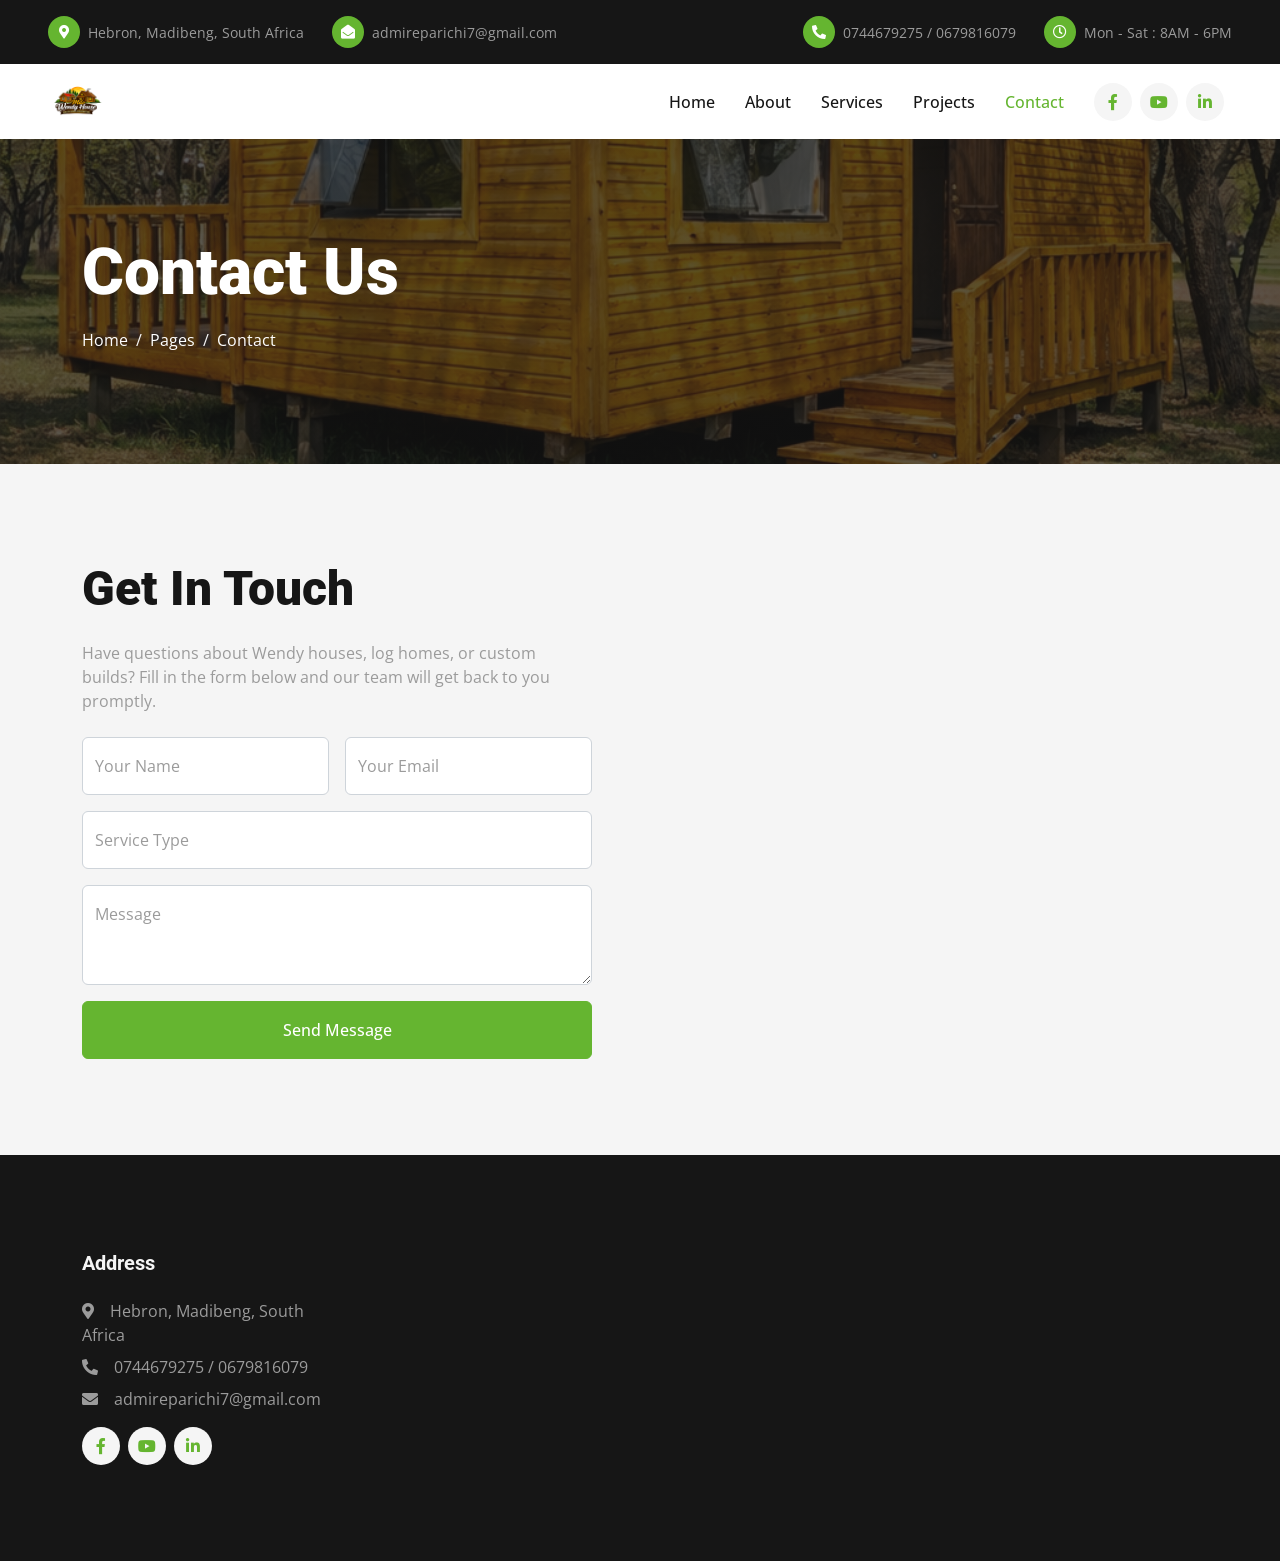
<file: contact.html>
<!DOCTYPE html>
<html lang="en">

<head>
    <meta charset="utf-8">
    <title>Milo Wendy House</title>
    <meta content="width=device-width, initial-scale=1.0" name="viewport">
    <meta content="" name="keywords">
    <meta content="" name="description">

    <!-- Favicon -->
    <link href="img/favicon.ico" rel="icon">

    <!-- Google Web Fonts -->
    <link rel="preconnect" href="https://fonts.googleapis.com">
    <link rel="preconnect" href="https://fonts.gstatic.com" crossorigin>
    <link href="https://fonts.googleapis.com/css2?family=Open+Sans:wght@400;500&family=Roboto:wght@500;700;900&display=swap" rel="stylesheet"> 

    <!-- Icon Font Stylesheet -->
    <link href="https://cdnjs.cloudflare.com/ajax/libs/font-awesome/5.10.0/css/all.min.css" rel="stylesheet">
    <link href="https://cdn.jsdelivr.net/npm/bootstrap-icons@1.4.1/font/bootstrap-icons.css" rel="stylesheet">

    <!-- Libraries Stylesheet -->
    <link href="lib/animate/animate.min.css" rel="stylesheet">
    <link href="lib/owlcarousel/assets/owl.carousel.min.css" rel="stylesheet">
    <link href="lib/lightbox/css/lightbox.min.css" rel="stylesheet">

    <!-- Customized Bootstrap Stylesheet -->
    <link href="css/bootstrap.min.css" rel="stylesheet">

    <!-- Template Stylesheet -->
    <link href="css/style.css" rel="stylesheet">
</head>
<body>
    <!-- Spinner Start -->
    <div id="spinner" class="show bg-white position-fixed translate-middle w-100 vh-100 top-50 start-50 d-flex align-items-center justify-content-center">
        <div class="spinner-border text-primary" style="width: 3rem; height: 3rem;" role="status">
            <span class="sr-only">Loading...</span>
        </div>
    </div>
    <!-- Spinner End -->


    <!-- Topbar Start -->
    <div class="container-fluid bg-dark px-5">
        <div class="row gx-4 d-none d-lg-flex">
            <div class="col-lg-6 text-start">
                <div class="h-100 d-inline-flex align-items-center py-3 me-4">
                    <div class="btn-sm-square rounded-circle bg-primary me-2">
                        <small class="fa fa-map-marker-alt text-white"></small>
                    </div>
                    <small>Hebron, Madibeng, South Africa</small>
                </div>
                <div class="h-100 d-inline-flex align-items-center py-3">
                    <div class="btn-sm-square rounded-circle bg-primary me-2">
                        <small class="fa fa-envelope-open text-white"></small>
                    </div>
                    <small>admireparichi7@gmail.com</small>
                </div>
            </div>
            <div class="col-lg-6 text-end">
                <div class="h-100 d-inline-flex align-items-center py-3 me-4">
                    <div class="btn-sm-square rounded-circle bg-primary me-2">
                        <small class="fa fa-phone-alt text-white"></small>
                    </div>
                    <small>0744679275 / 0679816079</small>
                </div>
                <div class="h-100 d-inline-flex align-items-center py-3">
                    <div class="btn-sm-square rounded-circle bg-primary me-2">
                        <small class="far fa-clock text-white"></small>
                    </div>
                    <small>Mon - Sat : 8AM - 6PM</small>
                </div>
            </div>
        </div>
    </div>
    <!-- Topbar End -->


    <!-- Navbar Start -->
  <nav class="navbar navbar-expand-lg bg-white navbar-light sticky-top p-0 px-4 px-lg-5">
  <a href="index.html" class="navbar-brand d-flex align-items-center">
       <img src="img/houseimg/Copilot_20260610_010450.png" alt="Wendy House Logo"  
         class="img-fluid" style="height:60px; width:auto; margin-right:10px;">
    <h2 class="m-0 text-primary" style="font-weight:600;"> </h2>
  </a>

  <button type="button" class="navbar-toggler" data-bs-toggle="collapse" data-bs-target="#navbarCollapse">
    <span class="navbar-toggler-icon"></span>
  </button>
        <div class="collapse navbar-collapse" id="navbarCollapse">
            <div class="navbar-nav ms-auto py-4 py-lg-0">
                <a href="index.html" class="nav-item nav-link">Home</a>
                <a href="about.html" class="nav-item nav-link">About</a>
                <a href="service.html" class="nav-item nav-link">Services</a>
                <a href="project.html" class="nav-item nav-link">Projects</a>
         
                <a href="contact.html" class="nav-item nav-link active">Contact</a>
            </div>
            <div class="h-100 d-lg-inline-flex align-items-center d-none">
                <a class="btn btn-square rounded-circle bg-light text-primary me-2" href=""><i class="fab fa-facebook-f"></i></a>
                <a class="btn btn-square rounded-circle bg-light text-primary me-2" href=""><i class="fab fa-youtube"></i></a>
                <a class="btn btn-square rounded-circle bg-light text-primary me-2" href=""><i class="fab fa-linkedin-in"></i></a>
            </div>
        </div>
    </nav>
    <!-- Navbar End -->


    <!-- Page Header Start -->
    <div class="container-fluid page-header py-5">
        <div class="container py-5">
            <h1 class="display-3 text-white mb-3 animated slideInDown">Contact Us</h1>
            <nav aria-label="breadcrumb animated slideInDown">
                <ol class="breadcrumb">
                    <li class="breadcrumb-item"><a class="text-white" href="#">Home</a></li>
                    <li class="breadcrumb-item"><a class="text-white" href="#">Pages</a></li>
                    <li class="breadcrumb-item text-white active" aria-current="page">Contact</li>
                </ol>
            </nav>
        </div>
    </div>
    <!-- Page Header End -->


    <!-- Contact Start -->
    <div class="container-fluid bg-light overflow-hidden px-lg-0">
        <div class="container contact px-lg-0">
            <div class="row g-0 mx-lg-0">
                <div class="col-lg-6 contact-text py-5 wow fadeIn" data-wow-delay="0.5s">
                    <div class="p-lg-5 ps-lg-0">
                        <div class="section-title text-start">
                            <h1 class="display-5 mb-4">Get In Touch</h1>
                        </div>
                        <p class="mb-4">Have questions about Wendy houses, log homes, or custom builds? Fill in the form below and our team will get back to you promptly.</p>
                        <form>
                            <div class="row g-3">
                                <div class="col-md-6">
                                    <div class="form-floating">
                                        <input type="text" class="form-control" id="name" placeholder="Your Name">
                                        <label for="name">Your Name</label>
                                    </div>
                                </div>
                                <div class="col-md-6">
                                    <div class="form-floating">
                                        <input type="email" class="form-control" id="email" placeholder="Your Email">
                                        <label for="email">Your Email</label>
                                    </div>
                                </div>
                                <div class="col-12">
                                    <div class="form-floating">
                                        <input type="text" class="form-control" id="subject" placeholder="Service Type (Wendy House, Log Home, etc.)">
                                        <label for="subject">Service Type</label>
                                    </div>
                                </div>
                                <div class="col-12">
                                    <div class="form-floating">
                                        <textarea class="form-control" placeholder="Tell us about your requirements (size, wood type, etc.)" id="message" style="height: 100px"></textarea>
                                        <label for="message">Message</label>
                                    </div>
                                </div>
                                <div class="col-12">
                                    <button class="btn btn-primary w-100 py-3" type="submit">Send Message</button>
                                </div>
                            </div>
                        </form>
                    </div>
                </div>
                <div class="col-lg-6 pe-lg-0" style="min-height: 400px;">
                    <div class="position-relative h-100">
                        <iframe class="position-absolute w-100 h-100" style="object-fit: cover;"
                        src="https://www.google.com/maps/embed?pb=!1m18!1m12!1m3!1d3456.123456789!2d27.854!3d-25.653!2m3!1f0!2f0!3f0!3m2!1i1024!2i768!4f13.1!3m3!1m2!1s0x1e95123456789abc%3A0xabcdef123456789!2sHebron%2C%20Madibeng%2C%20South%20Africa!5e0!3m2!1sen!2sza!4v1712345678901!5m2!1sen!2sza"
                        frameborder="0" allowfullscreen="" aria-hidden="false"
                        tabindex="0"></iframe>
                    </div>
                </div>
            </div>
        </div>
    </div>
    <!-- Contact End -->


    <!-- Footer Start -->
    <div class="container-fluid bg-dark text-secondary footer py-5 wow fadeIn" data-wow-delay="0.1s">
        <div class="container py-5">
            <div class="row g-5">
                <div class="col-lg-3 col-md-6">
                    <h5 class="text-light mb-4">Address</h5>
                    <p class="mb-2"><i class="fa fa-map-marker-alt me-3"></i>Hebron, Madibeng, South Africa</p>
                    <p class="mb-2"><i class="fa fa-phone-alt me-3"></i>0744679275 / 0679816079</p>
                    <p class="mb-2"><i class="fa fa-envelope me-3"></i>admireparichi7@gmail.com</p>
                    <div class="d-flex pt-2">
                        <a class="btn btn-square rounded-circle bg-light text-primary me-2" href=""><i class="fab fa-facebook-f"></i></a>
                        <a class="btn btn-square rounded-circle bg-light text-primary me-2" href=""><i class="fab fa-youtube"></i></a>
                        <a class="btn btn-square rounded-circle bg-light text-primary me-2" href=""><i class="fab fa-linkedin-in"></i></a>
    <!-- JavaScript Libraries -->
    <script src="https://code.jquery.com/jquery-3.4.1.min.js"></script>
    <script src="https://cdn.jsdelivr.net/npm/bootstrap@5.0.0/dist/js/bootstrap.bundle.min.js"></script>
    <script src="lib/wow/wow.min.js"></script>
    <script src="lib/easing/easing.min.js"></script>
    <script src="lib/waypoints/waypoints.min.js"></script>
    <script src="lib/counterup/counterup.min.js"></script>
    <script src="lib/owlcarousel/owl.carousel.min.js"></script>
    <script src="lib/isotope/isotope.pkgd.min.js"></script>
    <script src="lib/lightbox/js/lightbox.min.js"></script>

    <!-- Template Javascript -->
    <script src="js/main.js"></script>
</body>

</html>
</file>
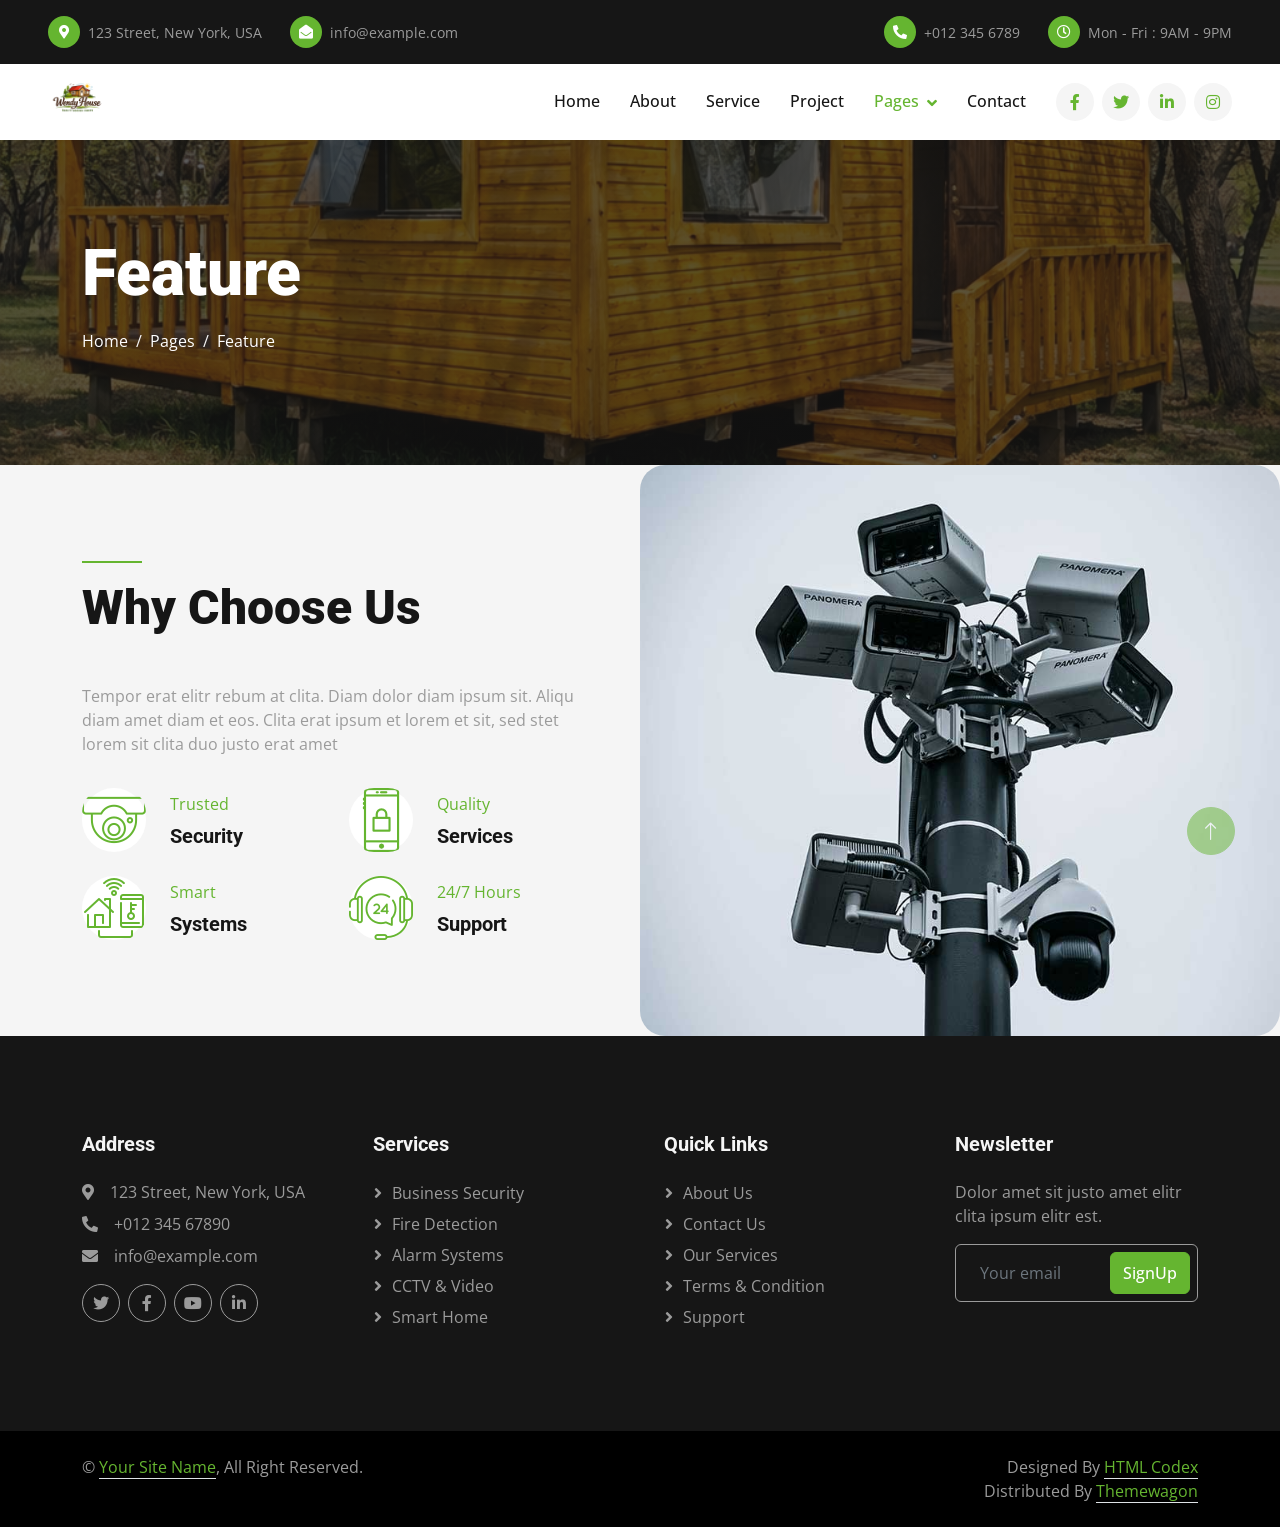
<file: feature.html>
<!DOCTYPE html>
<html lang="en">

<head>
    <meta charset="utf-8">
    <title>Securex - CCTV Camera Website Template</title>
    <meta content="width=device-width, initial-scale=1.0" name="viewport">
    <meta content="" name="keywords">
    <meta content="" name="description">

    <!-- Favicon -->
    <link href="img/favicon.ico" rel="icon">

    <!-- Google Web Fonts -->
    <link rel="preconnect" href="https://fonts.googleapis.com">
    <link rel="preconnect" href="https://fonts.gstatic.com" crossorigin>
    <link href="https://fonts.googleapis.com/css2?family=Open+Sans:wght@400;500&family=Roboto:wght@500;700;900&display=swap" rel="stylesheet"> 

    <!-- Icon Font Stylesheet -->
    <link href="https://cdnjs.cloudflare.com/ajax/libs/font-awesome/5.10.0/css/all.min.css" rel="stylesheet">
    <link href="https://cdn.jsdelivr.net/npm/bootstrap-icons@1.4.1/font/bootstrap-icons.css" rel="stylesheet">

    <!-- Libraries Stylesheet -->
    <link href="lib/animate/animate.min.css" rel="stylesheet">
    <link href="lib/owlcarousel/assets/owl.carousel.min.css" rel="stylesheet">
    <link href="lib/lightbox/css/lightbox.min.css" rel="stylesheet">

    <!-- Customized Bootstrap Stylesheet -->
    <link href="css/bootstrap.min.css" rel="stylesheet">

    <!-- Template Stylesheet -->
    <link href="css/style.css" rel="stylesheet">
</head>

<body>
    <!-- Spinner Start -->
    <div id="spinner" class="show bg-white position-fixed translate-middle w-100 vh-100 top-50 start-50 d-flex align-items-center justify-content-center">
        <div class="spinner-border text-primary" style="width: 3rem; height: 3rem;" role="status">
            <span class="sr-only">Loading...</span>
        </div>
    </div>
    <!-- Spinner End -->


    <!-- Topbar Start -->
    <div class="container-fluid bg-dark px-5">
        <div class="row gx-4 d-none d-lg-flex">
            <div class="col-lg-6 text-start">
                <div class="h-100 d-inline-flex align-items-center py-3 me-4">
                    <div class="btn-sm-square rounded-circle bg-primary me-2">
                        <small class="fa fa-map-marker-alt text-white"></small>
                    </div>
                    <small>123 Street, New York, USA</small>
                </div>
                <div class="h-100 d-inline-flex align-items-center py-3">
                    <div class="btn-sm-square rounded-circle bg-primary me-2">
                        <small class="fa fa-envelope-open text-white"></small>
                    </div>
                    <small>info@example.com</small>
                </div>
            </div>
            <div class="col-lg-6 text-end">
                <div class="h-100 d-inline-flex align-items-center py-3 me-4">
                    <div class="btn-sm-square rounded-circle bg-primary me-2">
                        <small class="fa fa-phone-alt text-white"></small>
                    </div>
                    <small>+012 345 6789</small>
                </div>
                <div class="h-100 d-inline-flex align-items-center py-3">
                    <div class="btn-sm-square rounded-circle bg-primary me-2">
                        <small class="far fa-clock text-white"></small>
                    </div>
                    <small>Mon - Fri : 9AM - 9PM</small>
                </div>
            </div>
        </div>
    </div>
    <!-- Topbar End -->


    <!-- Navbar Start -->
   <nav class="navbar navbar-expand-lg bg-white navbar-light sticky-top p-0 px-4 px-lg-5">
  <a href="index.html" class="navbar-brand d-flex align-items-center">
    <img src="img/houseimg/Copilot_20260609_134447.png" alt="Wendy House Logo" 
         class="img-fluid" style="height:60px; width:auto; margin-right:10px;">
    <h2 class="m-0 text-primary" style="font-weight:600;"> </h2>
  </a>

  <button type="button" class="navbar-toggler" data-bs-toggle="collapse" data-bs-target="#navbarCollapse">
    <span class="navbar-toggler-icon"></span>
  </button>
        <div class="collapse navbar-collapse" id="navbarCollapse">
            <div class="navbar-nav ms-auto py-4 py-lg-0">
                <a href="index.html" class="nav-item nav-link">Home</a>
                <a href="about.html" class="nav-item nav-link">About</a>
                <a href="service.html" class="nav-item nav-link">Service</a>
                <a href="project.html" class="nav-item nav-link">Project</a>
                <div class="nav-item dropdown">
                    <a href="#" class="nav-link dropdown-toggle active" data-bs-toggle="dropdown">Pages</a>
                    <div class="dropdown-menu rounded-0 rounded-bottom m-0">
                        <a href="feature.html" class="dropdown-item active">Feature</a>
                        <a href="quote.html" class="dropdown-item">Free Quote</a>
                        <a href="team.html" class="dropdown-item">Our Team</a>
                        <a href="testimonial.html" class="dropdown-item">Testimonial</a>
                        <a href="404.html" class="dropdown-item">404 Page</a>
                    </div>
                </div>
                <a href="contact.html" class="nav-item nav-link">Contact</a>
            </div>
            <div class="h-100 d-lg-inline-flex align-items-center d-none">
                <a class="btn btn-square rounded-circle bg-light text-primary me-2" href=""><i class="fab fa-facebook-f"></i></a>
                <a class="btn btn-square rounded-circle bg-light text-primary me-2" href=""><i class="fab fa-twitter"></i></a>
                <a class="btn btn-square rounded-circle bg-light text-primary me-2" href=""><i class="fab fa-linkedin-in"></i></a>
                <a class="btn btn-square rounded-circle bg-light text-primary me-0" href=""><i class="fab fa-instagram"></i></a>
            </div>
        </div>
    </nav>
    <!-- Navbar End -->


    <!-- Page Header Start -->
    <div class="container-fluid page-header py-5">
        <div class="container py-5">
            <h1 class="display-3 text-white mb-3 animated slideInDown">Feature</h1>
            <nav aria-label="breadcrumb animated slideInDown">
                <ol class="breadcrumb">
                    <li class="breadcrumb-item"><a class="text-white" href="#">Home</a></li>
                    <li class="breadcrumb-item"><a class="text-white" href="#">Pages</a></li>
                    <li class="breadcrumb-item text-white active" aria-current="page">Feature</li>
                </ol>
            </nav>
        </div>
    </div>
    <!-- Page Header End -->


    <!-- Feature Start -->
    <div class="container-fluid bg-light overflow-hidden px-lg-0">
        <div class="container feature px-lg-0">
            <div class="row g-0 mx-lg-0">
                <div class="col-lg-6 feature-text py-5 wow fadeIn" data-wow-delay="0.5s">
                    <div class="p-lg-5 ps-lg-0">
                        <div class="bg-primary mb-3" style="width: 60px; height: 2px;"></div>
                        <h1 class="display-5 mb-5">Why Choose Us</h1>
                        <p class="mb-4 pb-2">Tempor erat elitr rebum at clita. Diam dolor diam ipsum sit. Aliqu diam amet diam et eos. Clita erat ipsum et lorem et sit, sed stet lorem sit clita duo justo erat amet</p>
                        <div class="row g-4">
                            <div class="col-6">
                                <div class="d-flex align-items-center">
                                    <div class="btn-square bg-white rounded-circle" style="width: 64px; height: 64px;">
                                        <img class="img-fluid" src="img/icon/icon-7.png" alt="Icon">
                                    </div>
                                    <div class="ms-4">
                                        <p class="text-primary mb-2">Trusted</p>
                                        <h5 class="mb-0">Security</h5>
                                    </div>
                                </div>
                            </div>
                            <div class="col-6">
                                <div class="d-flex align-items-center">
                                    <div class="btn-square bg-white rounded-circle" style="width: 64px; height: 64px;">
                                        <img class="img-fluid" src="img/icon/icon-10.png" alt="Icon">
                                    </div>
                                    <div class="ms-4">
                                        <p class="text-primary mb-2">Quality</p>
                                        <h5 class="mb-0">Services</h5>
                                    </div>
                                </div>
                            </div>
                            <div class="col-6">
                                <div class="d-flex align-items-center">
                                    <div class="btn-square bg-white rounded-circle" style="width: 64px; height: 64px;">
                                        <img class="img-fluid" src="img/icon/icon-3.png" alt="Icon">
                                    </div>
                                    <div class="ms-4">
                                        <p class="text-primary mb-2">Smart</p>
                                        <h5 class="mb-0">Systems</h5>
                                    </div>
                                </div>
                            </div>
                            <div class="col-6">
                                <div class="d-flex align-items-center">
                                    <div class="btn-square bg-white rounded-circle" style="width: 64px; height: 64px;">
                                        <img class="img-fluid" src="img/icon/icon-2.png" alt="Icon">
                                    </div>
                                    <div class="ms-4">
                                        <p class="text-primary mb-2">24/7 Hours</p>
                                        <h5 class="mb-0">Support</h5>
                                    </div>
                                </div>
                            </div>
                        </div>
                    </div>
                </div>
                <div class="col-lg-6 pe-lg-0" style="min-height: 400px;">
                    <div class="position-relative h-100">
                        <img class="position-absolute img-fluid w-100 h-100" src="img/feature.jpg" style="object-fit: cover;" alt="">
                    </div>
                </div>
            </div>
        </div>
    </div>
    <!-- Feature End -->
        

    <!-- Footer Start -->
    <div class="container-fluid bg-dark text-secondary footer py-5 wow fadeIn" data-wow-delay="0.1s">
        <div class="container py-5">
            <div class="row g-5">
                <div class="col-lg-3 col-md-6">
                    <h5 class="text-light mb-4">Address</h5>
                    <p class="mb-2"><i class="fa fa-map-marker-alt me-3"></i>123 Street, New York, USA</p>
                    <p class="mb-2"><i class="fa fa-phone-alt me-3"></i>+012 345 67890</p>
                    <p class="mb-2"><i class="fa fa-envelope me-3"></i>info@example.com</p>
                    <div class="d-flex pt-2">
                        <a class="btn btn-square btn-outline-secondary rounded-circle me-2" href=""><i class="fab fa-twitter"></i></a>
                        <a class="btn btn-square btn-outline-secondary rounded-circle me-2" href=""><i class="fab fa-facebook-f"></i></a>
                        <a class="btn btn-square btn-outline-secondary rounded-circle me-2" href=""><i class="fab fa-youtube"></i></a>
                        <a class="btn btn-square btn-outline-secondary rounded-circle me-2" href=""><i class="fab fa-linkedin-in"></i></a>
                    </div>
                </div>
                <div class="col-lg-3 col-md-6">
                    <h5 class="text-light mb-4">Services</h5>
                    <a class="btn btn-link" href="">Business Security</a>
                    <a class="btn btn-link" href="">Fire Detection</a>
                    <a class="btn btn-link" href="">Alarm Systems</a>
                    <a class="btn btn-link" href="">CCTV & Video</a>
                    <a class="btn btn-link" href="">Smart Home</a>
                </div>
                <div class="col-lg-3 col-md-6">
                    <h5 class="text-light mb-4">Quick Links</h5>
                    <a class="btn btn-link" href="">About Us</a>
                    <a class="btn btn-link" href="">Contact Us</a>
                    <a class="btn btn-link" href="">Our Services</a>
                    <a class="btn btn-link" href="">Terms & Condition</a>
                    <a class="btn btn-link" href="">Support</a>
                </div>
                <div class="col-lg-3 col-md-6">
                    <h5 class="text-light mb-4">Newsletter</h5>
                    <p>Dolor amet sit justo amet elitr clita ipsum elitr est.</p>
                    <div class="position-relative w-100">
                        <input class="form-control bg-transparent border-secondary w-100 py-3 ps-4 pe-5" type="text" placeholder="Your email">
                        <button type="button" class="btn btn-primary py-2 position-absolute top-0 end-0 mt-2 me-2">SignUp</button>
                    </div>
                </div>
            </div>
        </div>
    </div>
    <!-- Footer End -->


    <!-- Copyright Start -->
    <div class="container-fluid py-4" style="background: #000000;">
        <div class="container">
            <div class="row">
                <div class="col-md-6 text-center text-md-start mb-3 mb-md-0">
                    &copy; <a class="border-bottom" href="#">Your Site Name</a>, All Right Reserved.
                </div>
                <div class="col-md-6 text-center text-md-end">
                    <!--/*** This template is free as long as you keep the footer author’s credit link/attribution link/backlink. If you'd like to use the template without the footer author’s credit link/attribution link/backlink, you can purchase the Credit Removal License from "https://htmlcodex.com/credit-removal". Thank you for your support. ***/-->
                    Designed By <a class="border-bottom" href="https://htmlcodex.com">HTML Codex</a>
                    <br>Distributed By <a class="border-bottom" href="https://themewagon.com/">Themewagon</a>
                </div>
            </div>
        </div>
    </div>
    <!-- Copyright End -->


    <!-- Back to Top -->
    <a href="#" class="btn btn-lg btn-primary btn-lg-square rounded-circle back-to-top"><i class="bi bi-arrow-up"></i></a>


    <!-- JavaScript Libraries -->
    <script src="https://code.jquery.com/jquery-3.4.1.min.js"></script>
    <script src="https://cdn.jsdelivr.net/npm/bootstrap@5.0.0/dist/js/bootstrap.bundle.min.js"></script>
    <script src="lib/wow/wow.min.js"></script>
    <script src="lib/easing/easing.min.js"></script>
    <script src="lib/waypoints/waypoints.min.js"></script>
    <script src="lib/counterup/counterup.min.js"></script>
    <script src="lib/owlcarousel/owl.carousel.min.js"></script>
    <script src="lib/isotope/isotope.pkgd.min.js"></script>
    <script src="lib/lightbox/js/lightbox.min.js"></script>

    <!-- Template Javascript -->
    <script src="js/main.js"></script>
</body>

</html>
</file>
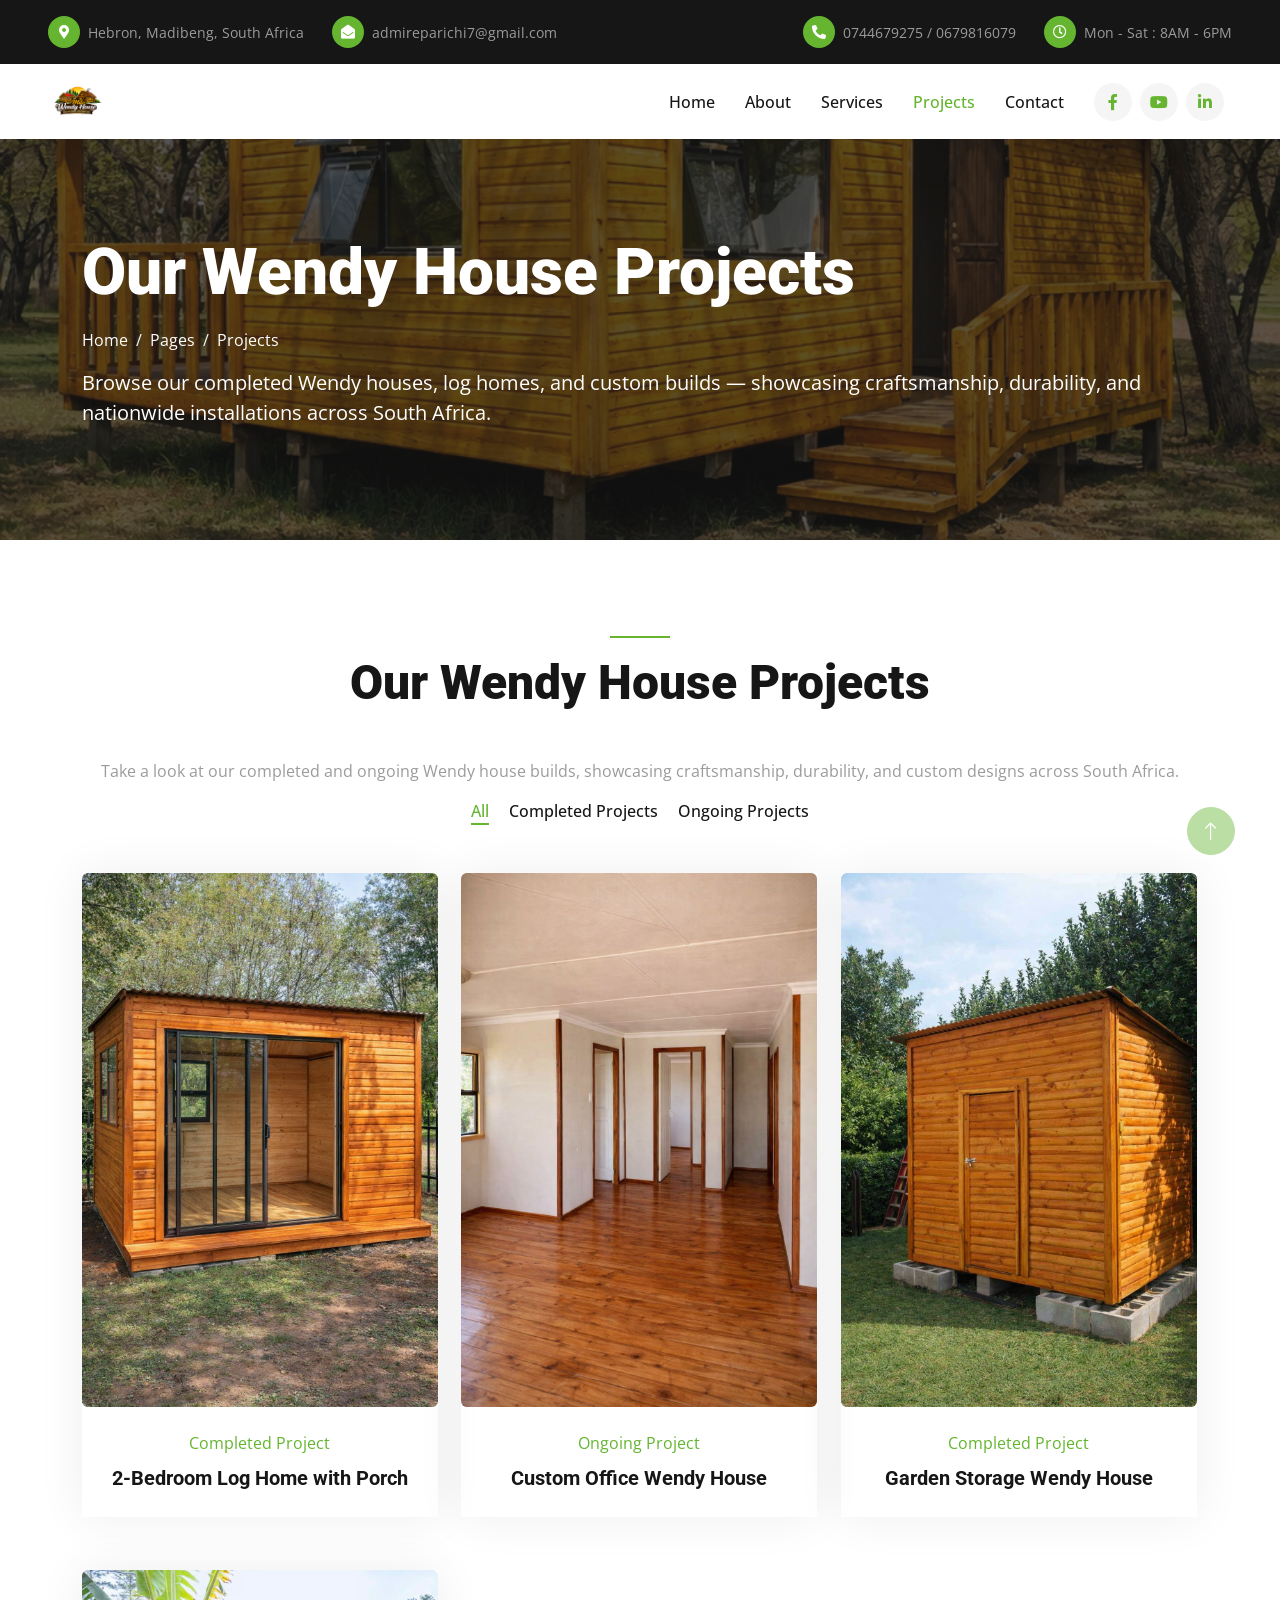
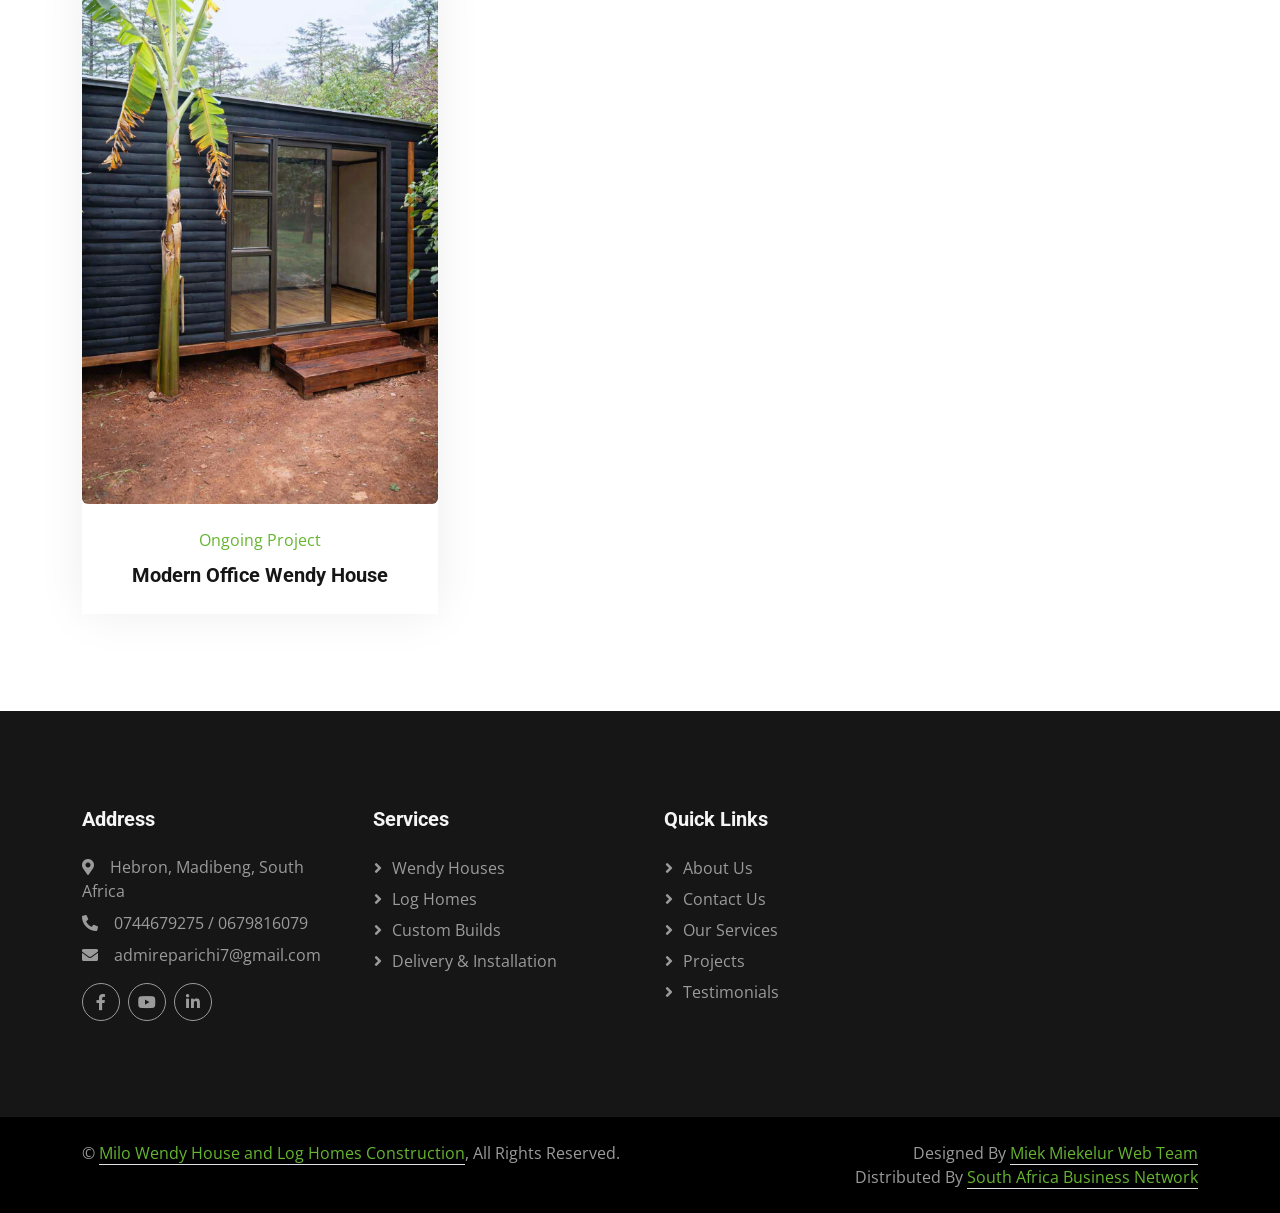
<file: project.html>
<!DOCTYPE html>
<html lang="en">

<head>
    <meta charset="utf-8">
    <title>Milo Wendy House</title>
    <meta content="width=device-width, initial-scale=1.0" name="viewport">
    <meta content="" name="keywords">
    <meta content="" name="description">

    <!-- Favicon -->
    <link href="img/favicon.ico" rel="icon">

    <!-- Google Web Fonts -->
    <link rel="preconnect" href="https://fonts.googleapis.com">
    <link rel="preconnect" href="https://fonts.gstatic.com" crossorigin>
    <link href="https://fonts.googleapis.com/css2?family=Open+Sans:wght@400;500&family=Roboto:wght@500;700;900&display=swap" rel="stylesheet"> 

    <!-- Icon Font Stylesheet -->
    <link href="https://cdnjs.cloudflare.com/ajax/libs/font-awesome/5.10.0/css/all.min.css" rel="stylesheet">
    <link href="https://cdn.jsdelivr.net/npm/bootstrap-icons@1.4.1/font/bootstrap-icons.css" rel="stylesheet">

    <!-- Libraries Stylesheet -->
    <link href="lib/animate/animate.min.css" rel="stylesheet">
    <link href="lib/owlcarousel/assets/owl.carousel.min.css" rel="stylesheet">
    <link href="lib/lightbox/css/lightbox.min.css" rel="stylesheet">

    <!-- Customized Bootstrap Stylesheet -->
    <link href="css/bootstrap.min.css" rel="stylesheet">

    <!-- Template Stylesheet -->
    <link href="css/style.css" rel="stylesheet">
</head>

<body>
    <!-- Spinner Start -->
    <div id="spinner" class="show bg-white position-fixed translate-middle w-100 vh-100 top-50 start-50 d-flex align-items-center justify-content-center">
        <div class="spinner-border text-primary" style="width: 3rem; height: 3rem;" role="status">
            <span class="sr-only">Loading...</span>
        </div>
    </div>
    <!-- Spinner End -->


 <!-- Topbar Start -->
<div class="container-fluid bg-dark px-5">
    <div class="row gx-4 d-none d-lg-flex">
        <div class="col-lg-6 text-start">
            <div class="h-100 d-inline-flex align-items-center py-3 me-4">
                <div class="btn-sm-square rounded-circle bg-primary me-2">
                    <small class="fa fa-map-marker-alt text-white"></small>
                </div>
                <small>Hebron, Madibeng, South Africa</small>
            </div>
            <div class="h-100 d-inline-flex align-items-center py-3">
                <div class="btn-sm-square rounded-circle bg-primary me-2">
                    <small class="fa fa-envelope-open text-white"></small>
                </div>
                <small>admireparichi7@gmail.com</small>
            </div>
        </div>
        <div class="col-lg-6 text-end">
            <div class="h-100 d-inline-flex align-items-center py-3 me-4">
                <div class="btn-sm-square rounded-circle bg-primary me-2">
                    <small class="fa fa-phone-alt text-white"></small>
                </div>
                <small>0744679275 / 0679816079</small>
            </div>
            <div class="h-100 d-inline-flex align-items-center py-3">
                <div class="btn-sm-square rounded-circle bg-primary me-2">
                    <small class="far fa-clock text-white"></small>
                </div>
                <small>Mon - Sat : 8AM - 6PM</small>
            </div>
        </div>
    </div>
</div>
<!-- Topbar End -->

<!-- Navbar Start -->
<nav class="navbar navbar-expand-lg bg-white navbar-light sticky-top p-0 px-4 px-lg-5">
  <a href="index.html" class="navbar-brand d-flex align-items-center">
       <img src="img/houseimg/Copilot_20260610_010450.png" alt="Wendy House Logo"  
         class="img-fluid" style="height:60px; width:auto; margin-right:10px;">
    <h2 class="m-0 text-primary" style="font-weight:600;"> </h2>
  </a>

  <button type="button" class="navbar-toggler" data-bs-toggle="collapse" data-bs-target="#navbarCollapse">
    <span class="navbar-toggler-icon"></span>
  </button>
    <div class="collapse navbar-collapse" id="navbarCollapse">
        <div class="navbar-nav ms-auto py-4 py-lg-0">
            <a href="index.html" class="nav-item nav-link">Home</a>
            <a href="about.html" class="nav-item nav-link">About</a>
            <a href="service.html" class="nav-item nav-link">Services</a>
            <a href="project.html" class="nav-item nav-link active">Projects</a>
            <div class="nav-item dropdown">
                <div class="dropdown-menu rounded-0 rounded-bottom m-0">
                    <a href="feature.html" class="dropdown-item">Why Choose Us</a>
                    <a href="quote.html" class="dropdown-item">Free Quote</a>
                    <a href="team.html" class="dropdown-item">Our Team</a>
                    <a href="testimonial.html" class="dropdown-item">Testimonials</a>
                    <a href="faq.html" class="dropdown-item">FAQ</a>
                </div>
            </div>
            <a href="contact.html" class="nav-item nav-link">Contact</a>
        </div>
        <div class="h-100 d-lg-inline-flex align-items-center d-none">
            <a class="btn btn-square rounded-circle bg-light text-primary me-2" href=""><i class="fab fa-facebook-f"></i></a>
            <a class="btn btn-square rounded-circle bg-light text-primary me-2" href=""><i class="fab fa-youtube"></i></a>
            <a class="btn btn-square rounded-circle bg-light text-primary me-2" href=""><i class="fab fa-linkedin-in"></i></a>
        </div>
    </div>
</nav>
<!-- Navbar End -->

<!-- Page Header Start -->
<div class="container-fluid page-header py-5 mb-5">
    <div class="container py-5">
        <h1 class="display-3 text-white mb-3 animated slideInDown">Our Wendy House Projects</h1>
        <nav aria-label="breadcrumb animated slideInDown">
            <ol class="breadcrumb">
                <li class="breadcrumb-item"><a class="text-white" href="index.html">Home</a></li>
                <li class="breadcrumb-item"><a class="text-white" href="#">Pages</a></li>
                <li class="breadcrumb-item text-white active" aria-current="page">Projects</li>
            </ol>
        </nav>
        <p class="text-white mt-3 fs-5">
            Browse our completed Wendy houses, log homes, and custom builds — showcasing craftsmanship, durability, and nationwide installations across South Africa.
        </p>
    </div>
</div>
<!-- Page Header End -->
<!-- Projects Start -->
<div class="container-xxl py-5">
    <div class="container">
        <div class="text-center wow fadeInUp" data-wow-delay="0.1s">
            <div class="bg-primary mb-3 mx-auto" style="width: 60px; height: 2px;"></div>
            <h1 class="display-5 mb-5">Our Wendy House Projects</h1>
            <p class="mb-4">Take a look at our completed and ongoing Wendy house builds, showcasing craftsmanship, durability, and custom designs across South Africa.</p>
        </div>
        <div class="row mt-n2 wow fadeInUp" data-wow-delay="0.3s">
            <div class="col-12 text-center">
                <ul class="list-inline mb-5" id="portfolio-flters">
                    <li class="mx-2 active" data-filter="*">All</li>
                    <li class="mx-2" data-filter=".first">Completed Projects</li>
                    <li class="mx-2" data-filter=".second">Ongoing Projects</li>
                </ul>
            </div>
        </div>
        <div class="row g-4 portfolio-container">
            <!-- Completed Project Example -->
            <div class="col-lg-4 col-md-6 portfolio-item first wow fadeInUp" data-wow-delay="0.1s">
                <div class="portfolio-inner">
                    <img class="img-fluid w-100" src="img/houseimg/Copilot_20260604_141316.png" alt="Completed Wendy House">
                    <div class="text-center p-4">
                        <p class="text-primary mb-2">Completed Project</p>
                        <h5 class="lh-base mb-0">2-Bedroom Log Home with Porch</h5>
                    </div>
                    <div class="portfolio-text text-center bg-white p-4">
                        <p class="text-primary mb-2">Completed Project</p>
                        <h5 class="lh-base mb-3">Spacious log home built with knotty pine, perfect for family living.</h5>
                        <div class="d-flex justify-content-center">
                            <a class="btn btn-square btn-primary rounded-circle mx-1" href="img/projects/project-1.jpg" data-lightbox="portfolio"><i class="fa fa-eye"></i></a>
                            <a class="btn btn-square btn-primary rounded-circle mx-1" href="project.html"><i class="fa fa-link"></i></a>
                        </div>
                    </div>
                </div>
            </div>
            <!-- Ongoing Project Example -->
            <div class="col-lg-4 col-md-6 portfolio-item second wow fadeInUp" data-wow-delay="0.3s">
                <div class="portfolio-inner">
                    <img class="img-fluid w-100" src="img/houseimg/Copilot_20260604_141345.png" alt="Ongoing Wendy House">
                    <div class="text-center p-4">
                        <p class="text-primary mb-2">Ongoing Project</p>
                        <h5 class="lh-base mb-0">Custom Office Wendy House</h5>
                    </div>
                    <div class="portfolio-text text-center bg-white p-4">
                        <p class="text-primary mb-2">Ongoing Project</p>
                        <h5 class="lh-base mb-3">Tailored design for a home office, built with new wood panels.</h5>
                        <div class="d-flex justify-content-center">
                            <a class="btn btn-square btn-primary rounded-circle mx-1" href="img/projects/project-2.jpg" data-lightbox="portfolio"><i class="fa fa-eye"></i></a>
                            <a class="btn btn-square btn-primary rounded-circle mx-1" href="project.html"><i class="fa fa-link"></i></a>
                        </div>
                    </div>
                </div>
            </div>
            <!-- Another Completed Project -->
            <div class="col-lg-4 col-md-6 portfolio-item first wow fadeInUp" data-wow-delay="0.5s">
                <div class="portfolio-inner">
                    <img class="img-fluid w-100" src="img/houseimg/Copilot_20260604_141350.png" alt="Completed Wendy House">
                    <div class="text-center p-4">
                        <p class="text-primary mb-2">Completed Project</p>
                        <h5 class="lh-base mb-0">Garden Storage Wendy House</h5>
                    </div>
                    <div class="portfolio-text text-center bg-white p-4">
                        <p class="text-primary mb-2">Completed Project</p>
                        <h5 class="lh-base mb-3">Compact and durable storage solution, built with pallet wood.</h5>
                        <div class="d-flex justify-content-center">
                            <a class="btn btn-square btn-primary rounded-circle mx-1" href="img/projects/project-3.jpg" data-lightbox="portfolio"><i class="fa fa-eye"></i></a>
                            <a class="btn btn-square btn-primary rounded-circle mx-1" href="project.html"><i class="fa fa-link"></i></a>
                        </div>
                    </div>
                </div>
            </div>
          <!-- Ongoing Project Example -->
<div class="col-lg-4 col-md-6 portfolio-item second wow fadeInUp" data-wow-delay="0.3s">
    <div class="portfolio-inner">
        <img class="img-fluid w-100" src="img/houseimg/Copilot_20260604_141411.png" alt="Ongoing Wendy House">
        <div class="text-center p-4">
            <p class="text-primary mb-2">Ongoing Project</p>
            <h5 class="lh-base mb-0">Modern Office Wendy House</h5>
        </div>
        <div class="portfolio-text text-center bg-white p-4">
            <p class="text-primary mb-2">Ongoing Project</p>
            <h5 class="lh-base mb-3">A custom-built office space designed with durable pine panels, offering a professional yet homely atmosphere.</h5>
            <div class="d-flex justify-content-center">
                <a class="btn btn-square btn-primary rounded-circle mx-1" href="img/projects/project-2.jpg" data-lightbox="portfolio"><i class="fa fa-eye"></i></a>
                <a class="btn btn-square btn-primary rounded-circle mx-1" href="project.html"><i class="fa fa-link"></i></a>
            </div>
        </div>
    </div>
</div>
<!-- Another Completed Project -->

        </div>
    </div>
</div>
<!-- Projects End -->

        
<!-- Footer Start -->
<div class="container-fluid bg-dark text-secondary footer mt-5 py-5 wow fadeIn" data-wow-delay="0.1s">
    <div class="container py-5">
        <div class="row g-5">
            <!-- Address & Contact -->
            <div class="col-lg-3 col-md-6">
                <h5 class="text-light mb-4">Address</h5>
                <p class="mb-2"><i class="fa fa-map-marker-alt me-3"></i>Hebron, Madibeng, South Africa</p>
                <p class="mb-2"><i class="fa fa-phone-alt me-3"></i>0744679275 / 0679816079</p>
                <p class="mb-2"><i class="fa fa-envelope me-3"></i>admireparichi7@gmail.com</p>
                <div class="d-flex pt-2">
                    <a class="btn btn-square btn-outline-secondary rounded-circle me-2" href=""><i class="fab fa-facebook-f"></i></a>
                    <a class="btn btn-square btn-outline-secondary rounded-circle me-2" href=""><i class="fab fa-youtube"></i></a>
                    <a class="btn btn-square btn-outline-secondary rounded-circle me-2" href=""><i class="fab fa-linkedin-in"></i></a>
                </div>
            </div>
            <!-- Services -->
            <div class="col-lg-3 col-md-6">
                <h5 class="text-light mb-4">Services</h5>
                <a class="btn btn-link" href="">Wendy Houses</a>
                <a class="btn btn-link" href="">Log Homes</a>
                <a class="btn btn-link" href="">Custom Builds</a>
                <a class="btn btn-link" href="">Delivery & Installation</a>
            </div>
            <!-- Quick Links -->
            <div class="col-lg-3 col-md-6">
                <h5 class="text-light mb-4">Quick Links</h5>
                <a class="btn btn-link" href="about.html">About Us</a>
                <a class="btn btn-link" href="contact.html">Contact Us</a>
                <a class="btn btn-link" href="service.html">Our Services</a>
                <a class="btn btn-link" href="project.html">Projects</a>
                <a class="btn btn-link" href="testimonial.html">Testimonials</a>
            </div>
           
        </div>
    </div>
</div>
<!-- Footer End -->


<!-- Copyright Start -->
<div class="container-fluid py-4" style="background: #000000;">
    <div class="container">
        <div class="row">
            <div class="col-md-6 text-center text-md-start mb-3 mb-md-0">
                &copy; <a class="border-bottom" href="#">Milo Wendy House and Log Homes Construction</a>, All Rights Reserved.
            </div>
            <div class="col-md-6 text-center text-md-end">
                Designed By <a class="border-bottom" href="#">Miek Miekelur Web Team</a><br>Distributed By <a class="border-bottom" href="#">South Africa Business Network</a>
            </div>
        </div>
    </div>
</div>
<!-- Copyright End -->


    <!-- Back to Top -->
    <a href="#" class="btn btn-lg btn-primary btn-lg-square rounded-circle back-to-top"><i class="bi bi-arrow-up"></i></a>


    <!-- JavaScript Libraries -->
    <script src="https://code.jquery.com/jquery-3.4.1.min.js"></script>
    <script src="https://cdn.jsdelivr.net/npm/bootstrap@5.0.0/dist/js/bootstrap.bundle.min.js"></script>
    <script src="lib/wow/wow.min.js"></script>
    <script src="lib/easing/easing.min.js"></script>
    <script src="lib/waypoints/waypoints.min.js"></script>
    <script src="lib/counterup/counterup.min.js"></script>
    <script src="lib/owlcarousel/owl.carousel.min.js"></script>
    <script src="lib/isotope/isotope.pkgd.min.js"></script>
    <script src="lib/lightbox/js/lightbox.min.js"></script>

    <!-- Template Javascript -->
    <script src="js/main.js"></script>
</body>

</html>
</file>
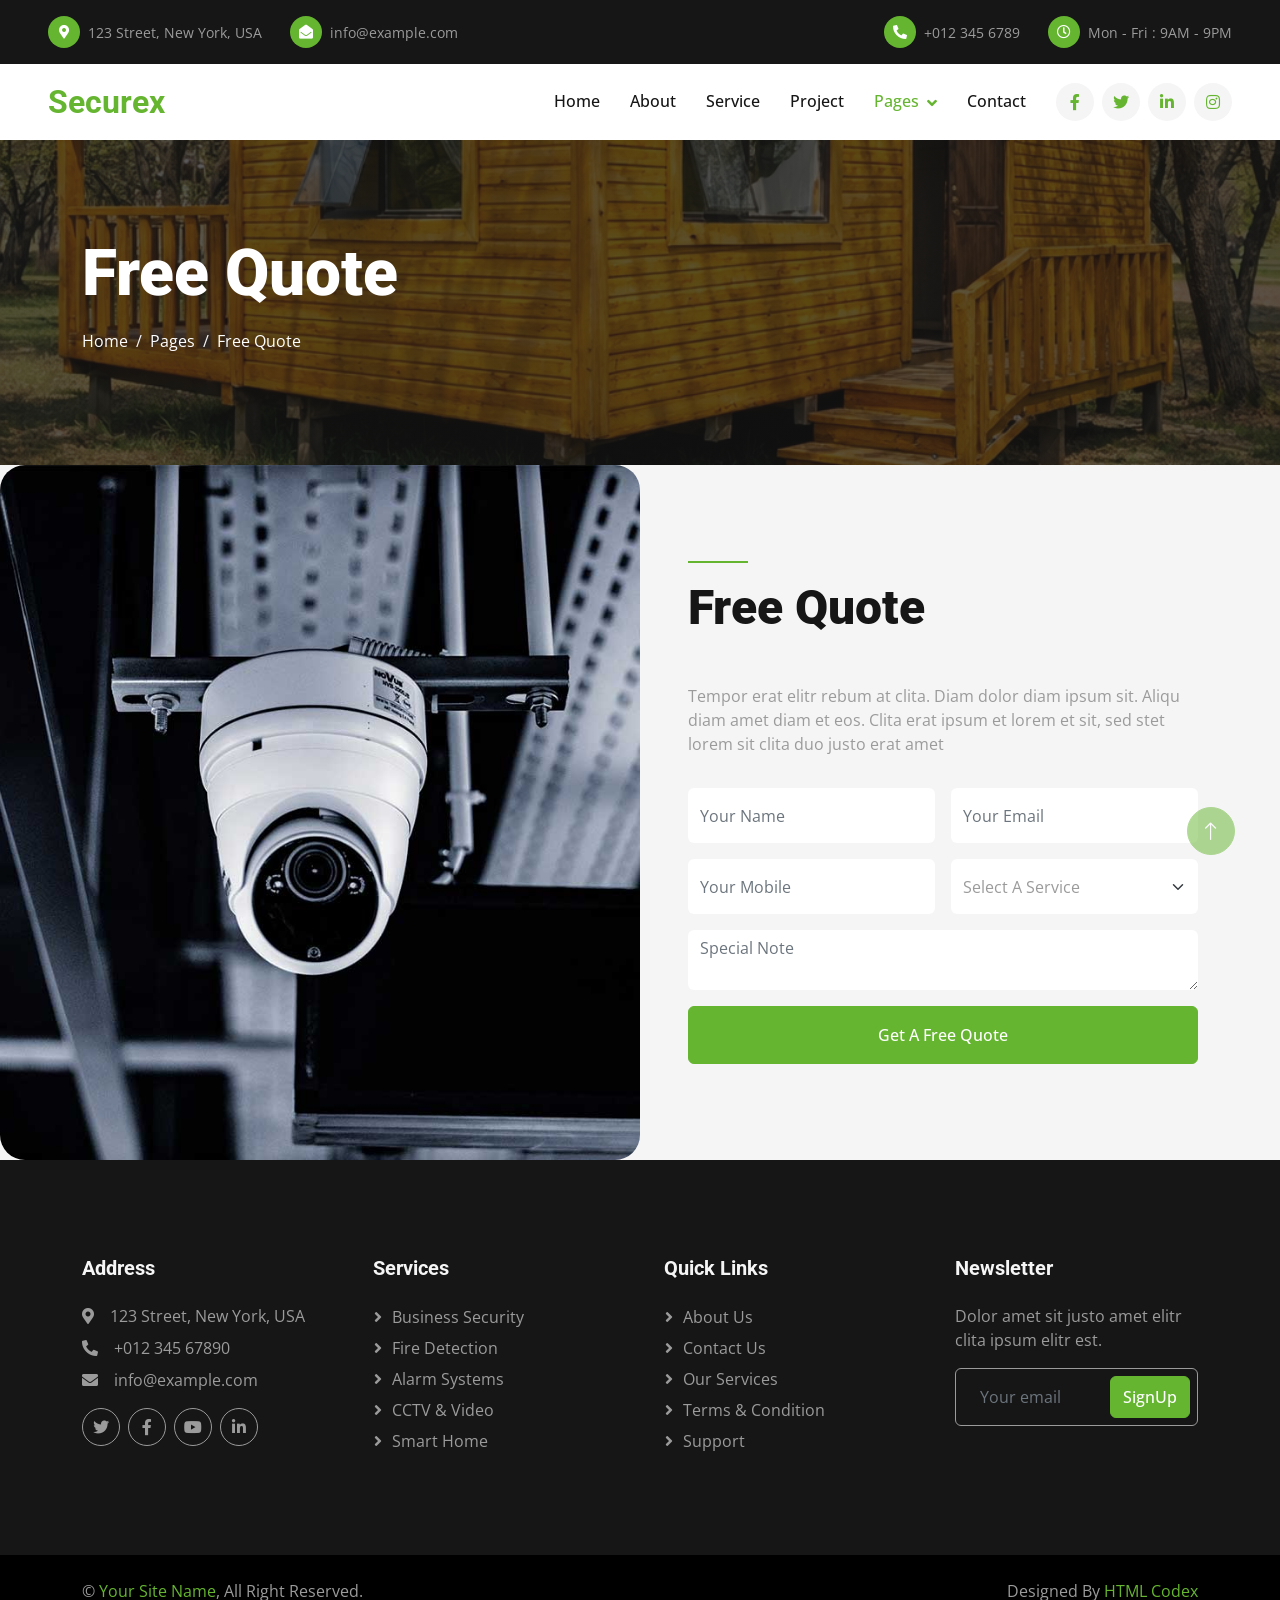
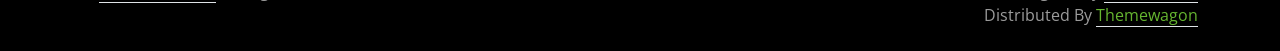
<file: quote.html>
<!DOCTYPE html>
<html lang="en">

<head>
    <meta charset="utf-8">
    <title>Securex - CCTV Camera Website Template</title>
    <meta content="width=device-width, initial-scale=1.0" name="viewport">
    <meta content="" name="keywords">
    <meta content="" name="description">

    <!-- Favicon -->
    <link href="img/favicon.ico" rel="icon">

    <!-- Google Web Fonts -->
    <link rel="preconnect" href="https://fonts.googleapis.com">
    <link rel="preconnect" href="https://fonts.gstatic.com" crossorigin>
    <link href="https://fonts.googleapis.com/css2?family=Open+Sans:wght@400;500&family=Roboto:wght@500;700;900&display=swap" rel="stylesheet"> 

    <!-- Icon Font Stylesheet -->
    <link href="https://cdnjs.cloudflare.com/ajax/libs/font-awesome/5.10.0/css/all.min.css" rel="stylesheet">
    <link href="https://cdn.jsdelivr.net/npm/bootstrap-icons@1.4.1/font/bootstrap-icons.css" rel="stylesheet">

    <!-- Libraries Stylesheet -->
    <link href="lib/animate/animate.min.css" rel="stylesheet">
    <link href="lib/owlcarousel/assets/owl.carousel.min.css" rel="stylesheet">
    <link href="lib/lightbox/css/lightbox.min.css" rel="stylesheet">

    <!-- Customized Bootstrap Stylesheet -->
    <link href="css/bootstrap.min.css" rel="stylesheet">

    <!-- Template Stylesheet -->
    <link href="css/style.css" rel="stylesheet">
</head>

<body>
    <!-- Spinner Start -->
    <div id="spinner" class="show bg-white position-fixed translate-middle w-100 vh-100 top-50 start-50 d-flex align-items-center justify-content-center">
        <div class="spinner-border text-primary" style="width: 3rem; height: 3rem;" role="status">
            <span class="sr-only">Loading...</span>
        </div>
    </div>
    <!-- Spinner End -->


    <!-- Topbar Start -->
    <div class="container-fluid bg-dark px-5">
        <div class="row gx-4 d-none d-lg-flex">
            <div class="col-lg-6 text-start">
                <div class="h-100 d-inline-flex align-items-center py-3 me-4">
                    <div class="btn-sm-square rounded-circle bg-primary me-2">
                        <small class="fa fa-map-marker-alt text-white"></small>
                    </div>
                    <small>123 Street, New York, USA</small>
                </div>
                <div class="h-100 d-inline-flex align-items-center py-3">
                    <div class="btn-sm-square rounded-circle bg-primary me-2">
                        <small class="fa fa-envelope-open text-white"></small>
                    </div>
                    <small>info@example.com</small>
                </div>
            </div>
            <div class="col-lg-6 text-end">
                <div class="h-100 d-inline-flex align-items-center py-3 me-4">
                    <div class="btn-sm-square rounded-circle bg-primary me-2">
                        <small class="fa fa-phone-alt text-white"></small>
                    </div>
                    <small>+012 345 6789</small>
                </div>
                <div class="h-100 d-inline-flex align-items-center py-3">
                    <div class="btn-sm-square rounded-circle bg-primary me-2">
                        <small class="far fa-clock text-white"></small>
                    </div>
                    <small>Mon - Fri : 9AM - 9PM</small>
                </div>
            </div>
        </div>
    </div>
    <!-- Topbar End -->


    <!-- Navbar Start -->
    <nav class="navbar navbar-expand-lg bg-white navbar-light sticky-top p-0 px-4 px-lg-5">
        <a href="index.html" class="navbar-brand d-flex align-items-center">
            <h2 class="m-0 text-primary">Securex</h2>
        </a>
        <button type="button" class="navbar-toggler" data-bs-toggle="collapse" data-bs-target="#navbarCollapse">
            <span class="navbar-toggler-icon"></span>
        </button>
        <div class="collapse navbar-collapse" id="navbarCollapse">
            <div class="navbar-nav ms-auto py-4 py-lg-0">
                <a href="index.html" class="nav-item nav-link">Home</a>
                <a href="about.html" class="nav-item nav-link">About</a>
                <a href="service.html" class="nav-item nav-link">Service</a>
                <a href="project.html" class="nav-item nav-link">Project</a>
                <div class="nav-item dropdown">
                    <a href="#" class="nav-link dropdown-toggle active" data-bs-toggle="dropdown">Pages</a>
                    <div class="dropdown-menu rounded-0 rounded-bottom m-0">
                        <a href="feature.html" class="dropdown-item">Feature</a>
                        <a href="quote.html" class="dropdown-item active">Free Quote</a>
                        <a href="team.html" class="dropdown-item">Our Team</a>
                        <a href="testimonial.html" class="dropdown-item">Testimonial</a>
                        <a href="404.html" class="dropdown-item">404 Page</a>
                    </div>
                </div>
                <a href="contact.html" class="nav-item nav-link">Contact</a>
            </div>
            <div class="h-100 d-lg-inline-flex align-items-center d-none">
                <a class="btn btn-square rounded-circle bg-light text-primary me-2" href=""><i class="fab fa-facebook-f"></i></a>
                <a class="btn btn-square rounded-circle bg-light text-primary me-2" href=""><i class="fab fa-twitter"></i></a>
                <a class="btn btn-square rounded-circle bg-light text-primary me-2" href=""><i class="fab fa-linkedin-in"></i></a>
                <a class="btn btn-square rounded-circle bg-light text-primary me-0" href=""><i class="fab fa-instagram"></i></a>
            </div>
        </div>
    </nav>
    <!-- Navbar End -->


    <!-- Page Header Start -->
    <div class="container-fluid page-header py-5">
        <div class="container py-5">
            <h1 class="display-3 text-white mb-3 animated slideInDown">Free Quote</h1>
            <nav aria-label="breadcrumb animated slideInDown">
                <ol class="breadcrumb">
                    <li class="breadcrumb-item"><a class="text-white" href="#">Home</a></li>
                    <li class="breadcrumb-item"><a class="text-white" href="#">Pages</a></li>
                    <li class="breadcrumb-item text-white active" aria-current="page">Free Quote</li>
                </ol>
            </nav>
        </div>
    </div>
    <!-- Page Header End -->


    <!-- Quote Start -->
    <div class="container-fluid bg-light overflow-hidden px-lg-0">
        <div class="container quote px-lg-0">
            <div class="row g-0 mx-lg-0">
                <div class="col-lg-6 ps-lg-0" style="min-height: 400px;">
                    <div class="position-relative h-100">
                        <img class="position-absolute img-fluid w-100 h-100" src="img/quote.jpg" style="object-fit: cover;" alt="">
                    </div>
                </div>
                <div class="col-lg-6 quote-text py-5 wow fadeIn" data-wow-delay="0.5s">
                    <div class="p-lg-5 pe-lg-0">
                        <div class="bg-primary mb-3" style="width: 60px; height: 2px;"></div>
                        <h1 class="display-5 mb-5">Free Quote</h1>
                        <p class="mb-4 pb-2">Tempor erat elitr rebum at clita. Diam dolor diam ipsum sit. Aliqu diam amet diam et eos. Clita erat ipsum et lorem et sit, sed stet lorem sit clita duo justo erat amet</p>
                        <form>
                            <div class="row g-3">
                                <div class="col-12 col-sm-6">
                                    <input type="text" class="form-control border-0" placeholder="Your Name" style="height: 55px;">
                                </div>
                                <div class="col-12 col-sm-6">
                                    <input type="email" class="form-control border-0" placeholder="Your Email" style="height: 55px;">
                                </div>
                                <div class="col-12 col-sm-6">
                                    <input type="text" class="form-control border-0" placeholder="Your Mobile" style="height: 55px;">
                                </div>
                                <div class="col-12 col-sm-6">
                                    <select class="form-select border-0" style="height: 55px;">
                                        <option selected>Select A Service</option>
                                        <option value="1">Service 1</option>
                                        <option value="2">Service 2</option>
                                        <option value="3">Service 3</option>
                                    </select>
                                </div>
                                <div class="col-12">
                                    <textarea class="form-control border-0" placeholder="Special Note"></textarea>
                                </div>
                                <div class="col-12">
                                    <button class="btn btn-primary w-100 py-3" type="submit">Get A Free Quote</button>
                                </div>
                            </div>
                        </form>
                    </div>
                </div>
            </div>
        </div>
    </div>
    <!-- Quote End -->
        

    <!-- Footer Start -->
    <div class="container-fluid bg-dark text-secondary footer py-5 wow fadeIn" data-wow-delay="0.1s">
        <div class="container py-5">
            <div class="row g-5">
                <div class="col-lg-3 col-md-6">
                    <h5 class="text-light mb-4">Address</h5>
                    <p class="mb-2"><i class="fa fa-map-marker-alt me-3"></i>123 Street, New York, USA</p>
                    <p class="mb-2"><i class="fa fa-phone-alt me-3"></i>+012 345 67890</p>
                    <p class="mb-2"><i class="fa fa-envelope me-3"></i>info@example.com</p>
                    <div class="d-flex pt-2">
                        <a class="btn btn-square btn-outline-secondary rounded-circle me-2" href=""><i class="fab fa-twitter"></i></a>
                        <a class="btn btn-square btn-outline-secondary rounded-circle me-2" href=""><i class="fab fa-facebook-f"></i></a>
                        <a class="btn btn-square btn-outline-secondary rounded-circle me-2" href=""><i class="fab fa-youtube"></i></a>
                        <a class="btn btn-square btn-outline-secondary rounded-circle me-2" href=""><i class="fab fa-linkedin-in"></i></a>
                    </div>
                </div>
                <div class="col-lg-3 col-md-6">
                    <h5 class="text-light mb-4">Services</h5>
                    <a class="btn btn-link" href="">Business Security</a>
                    <a class="btn btn-link" href="">Fire Detection</a>
                    <a class="btn btn-link" href="">Alarm Systems</a>
                    <a class="btn btn-link" href="">CCTV & Video</a>
                    <a class="btn btn-link" href="">Smart Home</a>
                </div>
                <div class="col-lg-3 col-md-6">
                    <h5 class="text-light mb-4">Quick Links</h5>
                    <a class="btn btn-link" href="">About Us</a>
                    <a class="btn btn-link" href="">Contact Us</a>
                    <a class="btn btn-link" href="">Our Services</a>
                    <a class="btn btn-link" href="">Terms & Condition</a>
                    <a class="btn btn-link" href="">Support</a>
                </div>
                <div class="col-lg-3 col-md-6">
                    <h5 class="text-light mb-4">Newsletter</h5>
                    <p>Dolor amet sit justo amet elitr clita ipsum elitr est.</p>
                    <div class="position-relative w-100">
                        <input class="form-control bg-transparent border-secondary w-100 py-3 ps-4 pe-5" type="text" placeholder="Your email">
                        <button type="button" class="btn btn-primary py-2 position-absolute top-0 end-0 mt-2 me-2">SignUp</button>
                    </div>
                </div>
            </div>
        </div>
    </div>
    <!-- Footer End -->


    <!-- Copyright Start -->
    <div class="container-fluid py-4" style="background: #000000;">
        <div class="container">
            <div class="row">
                <div class="col-md-6 text-center text-md-start mb-3 mb-md-0">
                    &copy; <a class="border-bottom" href="#">Your Site Name</a>, All Right Reserved.
                </div>
                <div class="col-md-6 text-center text-md-end">
                    <!--/*** This template is free as long as you keep the footer author’s credit link/attribution link/backlink. If you'd like to use the template without the footer author’s credit link/attribution link/backlink, you can purchase the Credit Removal License from "https://htmlcodex.com/credit-removal". Thank you for your support. ***/-->
                    Designed By <a class="border-bottom" href="https://htmlcodex.com">HTML Codex</a><br> Distributed By <a class="border-bottom" href="https://themewagon.com/">Themewagon</a>
                </div>
            </div>
        </div>
    </div>
    <!-- Copyright End -->


    <!-- Back to Top -->
    <a href="#" class="btn btn-lg btn-primary btn-lg-square rounded-circle back-to-top"><i class="bi bi-arrow-up"></i></a>


    <!-- JavaScript Libraries -->
    <script src="https://code.jquery.com/jquery-3.4.1.min.js"></script>
    <script src="https://cdn.jsdelivr.net/npm/bootstrap@5.0.0/dist/js/bootstrap.bundle.min.js"></script>
    <script src="lib/wow/wow.min.js"></script>
    <script src="lib/easing/easing.min.js"></script>
    <script src="lib/waypoints/waypoints.min.js"></script>
    <script src="lib/counterup/counterup.min.js"></script>
    <script src="lib/owlcarousel/owl.carousel.min.js"></script>
    <script src="lib/isotope/isotope.pkgd.min.js"></script>
    <script src="lib/lightbox/js/lightbox.min.js"></script>

    <!-- Template Javascript -->
    <script src="js/main.js"></script>
</body>

</html>
</file>
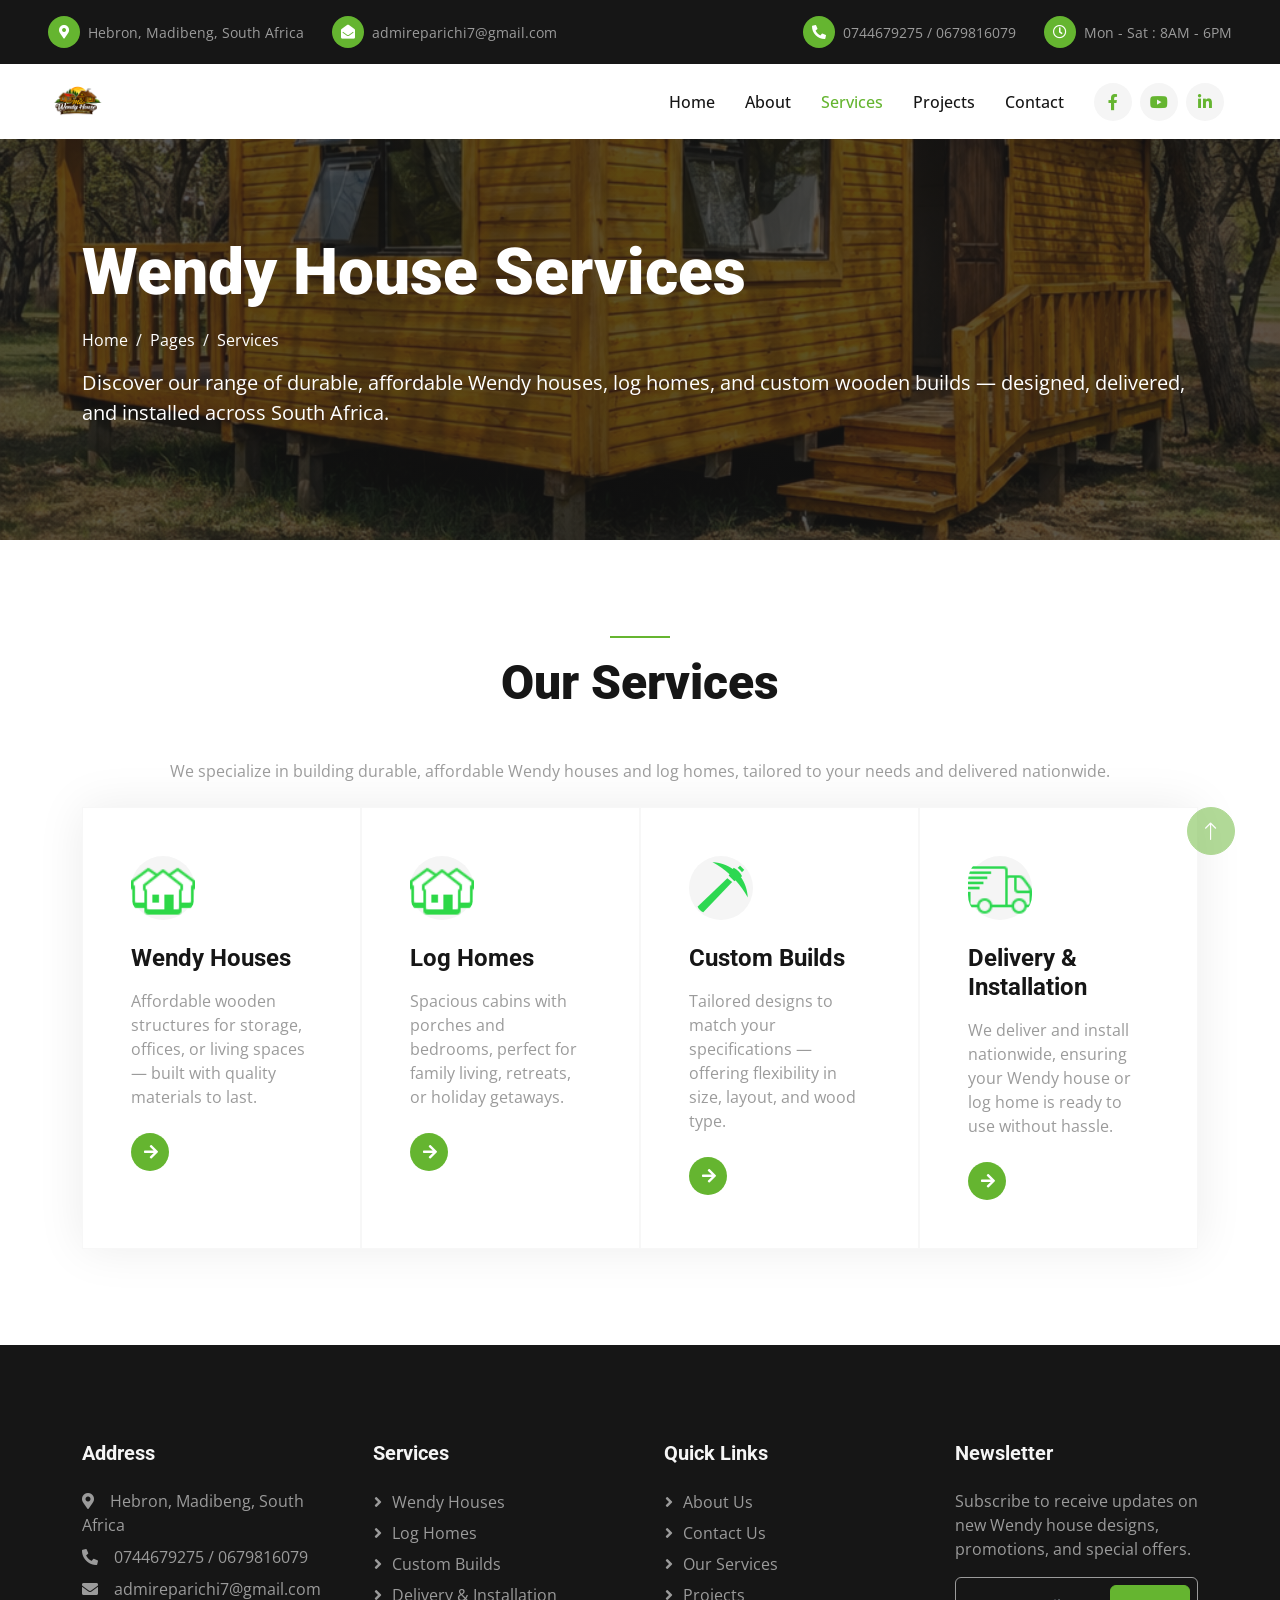
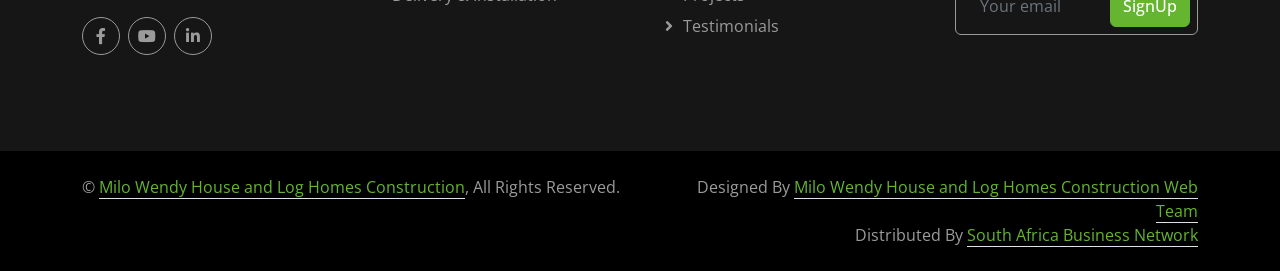
<file: service.html>
<!DOCTYPE html>
<html lang="en">

<head>
    <meta charset="utf-8">
    <title>Milo Wendy House</title>
    <meta content="width=device-width, initial-scale=1.0" name="viewport">
    <meta content="" name="keywords">
    <meta content="" name="description">

    <!-- Favicon -->
    <link href="img/favicon.ico" rel="icon">

    <!-- Google Web Fonts -->
    <link rel="preconnect" href="https://fonts.googleapis.com">
    <link rel="preconnect" href="https://fonts.gstatic.com" crossorigin>
    <link href="https://fonts.googleapis.com/css2?family=Open+Sans:wght@400;500&family=Roboto:wght@500;700;900&display=swap" rel="stylesheet"> 

    <!-- Icon Font Stylesheet -->
    <link href="https://cdnjs.cloudflare.com/ajax/libs/font-awesome/5.10.0/css/all.min.css" rel="stylesheet">
    <link href="https://cdn.jsdelivr.net/npm/bootstrap-icons@1.4.1/font/bootstrap-icons.css" rel="stylesheet">

    <!-- Libraries Stylesheet -->
    <link href="lib/animate/animate.min.css" rel="stylesheet">
    <link href="lib/owlcarousel/assets/owl.carousel.min.css" rel="stylesheet">
    <link href="lib/lightbox/css/lightbox.min.css" rel="stylesheet">

    <!-- Customized Bootstrap Stylesheet -->
    <link href="css/bootstrap.min.css" rel="stylesheet">

    <!-- Template Stylesheet -->
    <link href="css/style.css" rel="stylesheet">
</head>

<body>
    <!-- Spinner Start -->
    <div id="spinner" class="show bg-white position-fixed translate-middle w-100 vh-100 top-50 start-50 d-flex align-items-center justify-content-center">
        <div class="spinner-border text-primary" style="width: 3rem; height: 3rem;" role="status">
            <span class="sr-only">Loading...</span>
        </div>
    </div>
    <!-- Spinner End -->
<!-- Topbar Start -->
<div class="container-fluid bg-dark px-5">
    <div class="row gx-4 d-none d-lg-flex">
        <div class="col-lg-6 text-start">
            <div class="h-100 d-inline-flex align-items-center py-3 me-4">
                <div class="btn-sm-square rounded-circle bg-primary me-2">
                    <small class="fa fa-map-marker-alt text-white"></small>
                </div>
                <small>Hebron, Madibeng, South Africa</small>
            </div>
            <div class="h-100 d-inline-flex align-items-center py-3">
                <div class="btn-sm-square rounded-circle bg-primary me-2">
                    <small class="fa fa-envelope-open text-white"></small>
                </div>
                <small>admireparichi7@gmail.com</small>
            </div>
        </div>
        <div class="col-lg-6 text-end">
            <div class="h-100 d-inline-flex align-items-center py-3 me-4">
                <div class="btn-sm-square rounded-circle bg-primary me-2">
                    <small class="fa fa-phone-alt text-white"></small>
                </div>
                <small>0744679275 / 0679816079</small>
            </div>
            <div class="h-100 d-inline-flex align-items-center py-3">
                <div class="btn-sm-square rounded-circle bg-primary me-2">
                    <small class="far fa-clock text-white"></small>
                </div>
                <small>Mon - Sat : 8AM - 6PM</small>
            </div>
        </div>
    </div>
</div>
<!-- Topbar End -->


<!-- Navbar Start -->
<nav class="navbar navbar-expand-lg bg-white navbar-light sticky-top p-0 px-4 px-lg-5">
  <a href="index.html" class="navbar-brand d-flex align-items-center">
       <img src="img/houseimg/Copilot_20260610_010450.png" alt="Wendy House Logo"  
         class="img-fluid" style="height:60px; width:auto; margin-right:10px;">
    <h2 class="m-0 text-primary" style="font-weight:600;"> </h2>
  </a>

  <button type="button" class="navbar-toggler" data-bs-toggle="collapse" data-bs-target="#navbarCollapse">
    <span class="navbar-toggler-icon"></span>
  </button>
    <div class="collapse navbar-collapse" id="navbarCollapse">
        <div class="navbar-nav ms-auto py-4 py-lg-0">
            <a href="index.html" class="nav-item nav-link">Home</a>
            <a href="about.html" class="nav-item nav-link">About</a>
            <a href="service.html" class="nav-item nav-link active">Services</a>
            <a href="project.html" class="nav-item nav-link">Projects</a>
            <div class="nav-item dropdown">
                <div class="dropdown-menu rounded-0 rounded-bottom m-0">
                    <a href="feature.html" class="dropdown-item">Why Choose Us</a>
                    <a href="quote.html" class="dropdown-item">Free Quote</a>
                    <a href="team.html" class="dropdown-item">Our Team</a>
                    <a href="testimonial.html" class="dropdown-item">Testimonials</a>
                    <a href="faq.html" class="dropdown-item">FAQ</a>
                </div>
            </div>
            <a href="contact.html" class="nav-item nav-link">Contact</a>
        </div>
        <div class="h-100 d-lg-inline-flex align-items-center d-none">
            <a class="btn btn-square rounded-circle bg-light text-primary me-2" href=""><i class="fab fa-facebook-f"></i></a>
            <a class="btn btn-square rounded-circle bg-light text-primary me-2" href=""><i class="fab fa-youtube"></i></a>
            <a class="btn btn-square rounded-circle bg-light text-primary me-2" href=""><i class="fab fa-linkedin-in"></i></a>
        </div>
    </div>
</nav>
<!-- Navbar End -->

<!-- Page Header Start -->
<div class="container-fluid page-header py-5 mb-5">
    <div class="container py-5">
        <h1 class="display-3 text-white mb-3 animated slideInDown">Wendy House Services</h1>
        <nav aria-label="breadcrumb animated slideInDown">
            <ol class="breadcrumb">
                <li class="breadcrumb-item"><a class="text-white" href="index.html">Home</a></li>
                <li class="breadcrumb-item"><a class="text-white" href="#">Pages</a></li>
                <li class="breadcrumb-item text-white active" aria-current="page">Services</li>
            </ol>
        </nav>
        <p class="text-white mt-3 fs-5">
            Discover our range of durable, affordable Wendy houses, log homes, and custom wooden builds — designed, delivered, and installed across South Africa.
        </p>
    </div>
</div>
<!-- Page Header End -->

<!-- Service Start -->
<div class="container-xxl py-5">
    <div class="container">
        <div class="text-center">
            <div class="bg-primary mb-3 mx-auto" style="width: 60px; height: 2px;"></div>
            <h1 class="display-5 mb-5">Our Services</h1>
            <p class="mb-4">We specialize in building durable, affordable Wendy houses and log homes, tailored to your needs and delivered nationwide.</p>
        </div>
        <div class="row g-0 service-row">
            <div class="col-md-6 col-lg-3 wow fadeIn" data-wow-delay="0.1s">
                <div class="service-item border h-100 p-5">
                    <div class="btn-square bg-light rounded-circle mb-4" style="width: 64px; height: 64px;">
                        <img class="img-fluid" src="img/icon/icons8-houses-48.png" alt="Wendy House Icon">
                    </div>
                    <h4 class="mb-3">Wendy Houses</h4>
                    <p class="mb-4">Affordable wooden structures for storage, offices, or living spaces — built with quality materials to last.</p>
                    <a class="btn" href="#gallery"><i class="fa fa-arrow-right text-white me-3"></i>View Gallery</a>
                </div>
            </div>
            <div class="col-md-6 col-lg-3 wow fadeIn" data-wow-delay="0.3s">
                <div class="service-item border h-100 p-5">
                    <div class="btn-square bg-light rounded-circle mb-4" style="width: 64px; height: 64px;">
                        <img class="img-fluid" src="img/icon/icons8-houses-48.png" alt="Log Home Icon">
                    </div>
                    <h4 class="mb-3">Log Homes</h4>
                    <p class="mb-4">Spacious cabins with porches and bedrooms, perfect for family living, retreats, or holiday getaways.</p>
                    <a class="btn" href="#gallery"><i class="fa fa-arrow-right text-white me-3"></i>View Gallery</a>
                </div>
            </div>
            <div class="col-md-6 col-lg-3 wow fadeIn" data-wow-delay="0.5s">
                <div class="service-item border h-100 p-5">
                    <div class="btn-square bg-light rounded-circle mb-4" style="width: 64px; height: 64px;">
                        <img class="img-fluid" src="img/icon/icons8-craftsman-64.png" alt="Custom Build Icon">
                    </div>
                    <h4 class="mb-3">Custom Builds</h4>
                    <p class="mb-4">Tailored designs to match your specifications — offering flexibility in size, layout, and wood type.</p>
                    <a class="btn" href="#quote"><i class="fa fa-arrow-right text-white me-3"></i>Request Quote</a>
                </div>
            </div>
            <div class="col-md-6 col-lg-3 wow fadeIn" data-wow-delay="0.7s">
                <div class="service-item border h-100 p-5">
                    <div class="btn-square bg-light rounded-circle mb-4" style="width: 64px; height: 64px;">
                        <img class="img-fluid" src="img/icon/icons8-delivery-50.png" alt="Delivery Icon">
                    </div>
                    <h4 class="mb-3">Delivery & Installation</h4>
                    <p class="mb-4">We deliver and install nationwide, ensuring your Wendy house or log home is ready to use without hassle.</p>
                    <a class="btn" href="#contact"><i class="fa fa-arrow-right text-white me-3"></i>Contact Us</a>
                </div>
            </div>
        </div>
    </div>
</div>
<!-- Service End -->

<!-- Footer Start -->
<div class="container-fluid bg-dark text-secondary footer mt-5 py-5 wow fadeIn" data-wow-delay="0.1s">
    <div class="container py-5">
        <div class="row g-5">
            <div class="col-lg-3 col-md-6">
                <h5 class="text-light mb-4">Address</h5>
                <p class="mb-2"><i class="fa fa-map-marker-alt me-3"></i>Hebron, Madibeng, South Africa</p>
                <p class="mb-2"><i class="fa fa-phone-alt me-3"></i>0744679275 / 0679816079</p>
                <p class="mb-2"><i class="fa fa-envelope me-3"></i>admireparichi7@gmail.com</p>
                <div class="d-flex pt-2">
                    <a class="btn btn-square btn-outline-secondary rounded-circle me-2" href=""><i class="fab fa-facebook-f"></i></a>
                    <a class="btn btn-square btn-outline-secondary rounded-circle me-2" href=""><i class="fab fa-youtube"></i></a>
                    <a class="btn btn-square btn-outline-secondary rounded-circle me-2" href=""><i class="fab fa-linkedin-in"></i></a>
                </div>
            </div>
            <div class="col-lg-3 col-md-6">
                <h5 class="text-light mb-4">Services</h5>
                <a class="btn btn-link" href="">Wendy Houses</a>
                <a class="btn btn-link" href="">Log Homes</a>
                <a class="btn btn-link" href="">Custom Builds</a>
                <a class="btn btn-link" href="">Delivery & Installation</a>
            </div>
            <div class="col-lg-3 col-md-6">
                <h5 class="text-light mb-4">Quick Links</h5>
                <a class="btn btn-link" href="about.html">About Us</a>
                <a class="btn btn-link" href="contact.html">Contact Us</a>
                <a class="btn btn-link" href="service.html">Our Services</a>
                <a class="btn btn-link" href="project.html">Projects</a>
                <a class="btn btn-link" href="testimonial.html">Testimonials</a>
            </div>
            <div class="col-lg-3 col-md-6">
                <h5 class="text-light mb-4">Newsletter</h5>
                <p>Subscribe to receive updates on new Wendy house designs, promotions, and special offers.</p>
                <div class="position-relative w-100">
                    <input class="form-control bg-transparent border-secondary w-100 py-3 ps-4 pe-5" type="text" placeholder="Your email">
                    <button type="button" class="btn btn-primary py-2 position-absolute top-0 end-0 mt-2 me-2">SignUp</button>
                </div>
            </div>
        </div>
    </div>
</div>
<!-- Footer End -->


<!-- Copyright Start -->
<div class="container-fluid py-4" style="background: #000000;">
    <div class="container">
        <div class="row">
            <div class="col-md-6 text-center text-md-start mb-3 mb-md-0">
                &copy; <a class="border-bottom" href="#">Milo Wendy House and Log Homes Construction</a>, All Rights Reserved.
            </div>
            <div class="col-md-6 text-center text-md-end">
                Designed By <a class="border-bottom" href="#">Milo Wendy House and Log Homes Construction Web Team</a><br>Distributed By <a class="border-bottom" href="#">South Africa Business Network</a>
            </div>
        </div>
    </div>
</div>
<!-- Copyright End -->

  

    <!-- Back to Top -->
    <a href="#" class="btn btn-lg btn-primary btn-lg-square rounded-circle back-to-top"><i class="bi bi-arrow-up"></i></a>


    <!-- JavaScript Libraries -->
    <script src="https://code.jquery.com/jquery-3.4.1.min.js"></script>
    <script src="https://cdn.jsdelivr.net/npm/bootstrap@5.0.0/dist/js/bootstrap.bundle.min.js"></script>
    <script src="lib/wow/wow.min.js"></script>
    <script src="lib/easing/easing.min.js"></script>
    <script src="lib/waypoints/waypoints.min.js"></script>
    <script src="lib/counterup/counterup.min.js"></script>
    <script src="lib/owlcarousel/owl.carousel.min.js"></script>
    <script src="lib/isotope/isotope.pkgd.min.js"></script>
    <script src="lib/lightbox/js/lightbox.min.js"></script>

    <!-- Template Javascript -->
    <script src="js/main.js"></script>
</body>

</html>
</file>
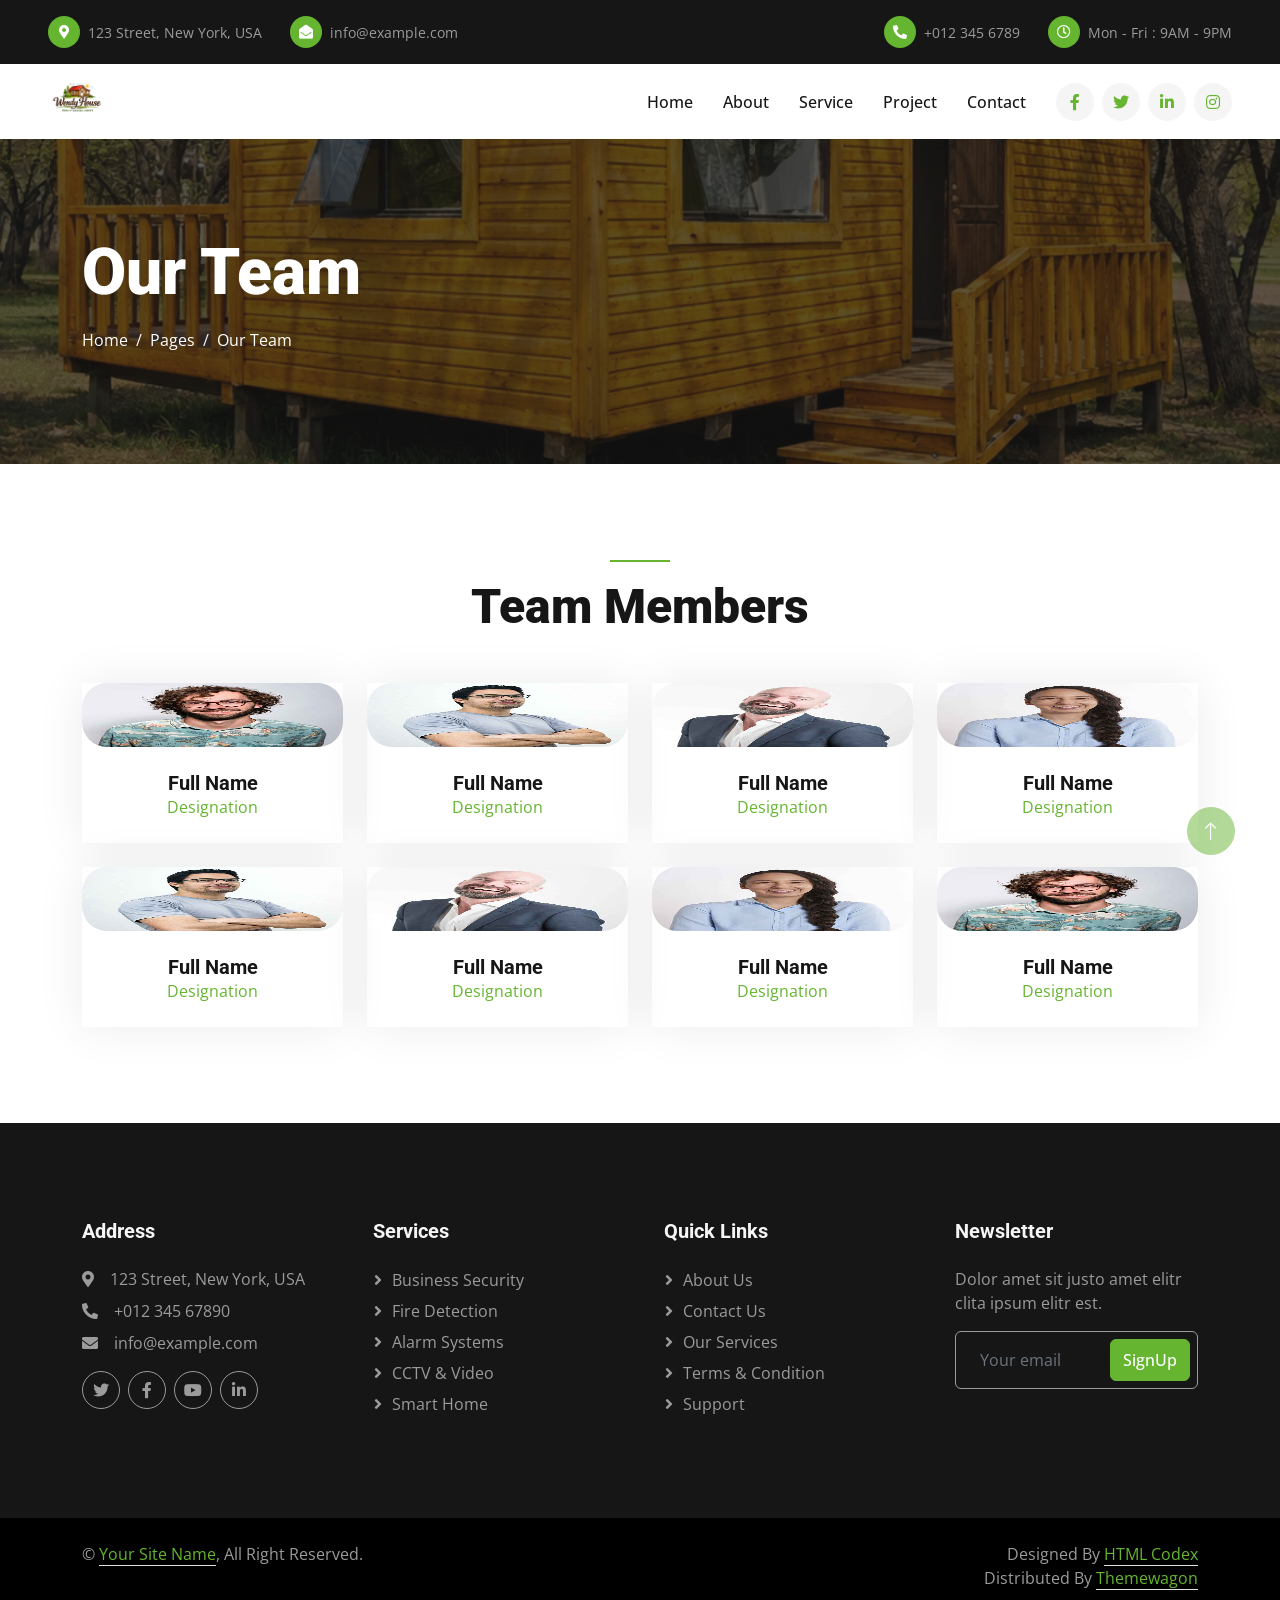
<file: team.html>
<!DOCTYPE html>
<html lang="en">

<head>
    <meta charset="utf-8">
    <title>Milo Wendy House</title>
    <meta content="width=device-width, initial-scale=1.0" name="viewport">
    <meta content="" name="keywords">
    <meta content="" name="description">

    <!-- Favicon -->
    <link href="img/favicon.ico" rel="icon">

    <!-- Google Web Fonts -->
    <link rel="preconnect" href="https://fonts.googleapis.com">
    <link rel="preconnect" href="https://fonts.gstatic.com" crossorigin>
    <link href="https://fonts.googleapis.com/css2?family=Open+Sans:wght@400;500&family=Roboto:wght@500;700;900&display=swap" rel="stylesheet"> 

    <!-- Icon Font Stylesheet -->
    <link href="https://cdnjs.cloudflare.com/ajax/libs/font-awesome/5.10.0/css/all.min.css" rel="stylesheet">
    <link href="https://cdn.jsdelivr.net/npm/bootstrap-icons@1.4.1/font/bootstrap-icons.css" rel="stylesheet">

    <!-- Libraries Stylesheet -->
    <link href="lib/animate/animate.min.css" rel="stylesheet">
    <link href="lib/owlcarousel/assets/owl.carousel.min.css" rel="stylesheet">
    <link href="lib/lightbox/css/lightbox.min.css" rel="stylesheet">

    <!-- Customized Bootstrap Stylesheet -->
    <link href="css/bootstrap.min.css" rel="stylesheet">

    <!-- Template Stylesheet -->
    <link href="css/style.css" rel="stylesheet">
</head>

<body>
    <!-- Spinner Start -->
    <div id="spinner" class="show bg-white position-fixed translate-middle w-100 vh-100 top-50 start-50 d-flex align-items-center justify-content-center">
        <div class="spinner-border text-primary" style="width: 3rem; height: 3rem;" role="status">
            <span class="sr-only">Loading...</span>
        </div>
    </div>
    <!-- Spinner End -->


    <!-- Topbar Start -->
    <div class="container-fluid bg-dark px-5">
        <div class="row gx-4 d-none d-lg-flex">
            <div class="col-lg-6 text-start">
                <div class="h-100 d-inline-flex align-items-center py-3 me-4">
                    <div class="btn-sm-square rounded-circle bg-primary me-2">
                        <small class="fa fa-map-marker-alt text-white"></small>
                    </div>
                    <small>123 Street, New York, USA</small>
                </div>
                <div class="h-100 d-inline-flex align-items-center py-3">
                    <div class="btn-sm-square rounded-circle bg-primary me-2">
                        <small class="fa fa-envelope-open text-white"></small>
                    </div>
                    <small>info@example.com</small>
                </div>
            </div>
            <div class="col-lg-6 text-end">
                <div class="h-100 d-inline-flex align-items-center py-3 me-4">
                    <div class="btn-sm-square rounded-circle bg-primary me-2">
                        <small class="fa fa-phone-alt text-white"></small>
                    </div>
                    <small>+012 345 6789</small>
                </div>
                <div class="h-100 d-inline-flex align-items-center py-3">
                    <div class="btn-sm-square rounded-circle bg-primary me-2">
                        <small class="far fa-clock text-white"></small>
                    </div>
                    <small>Mon - Fri : 9AM - 9PM</small>
                </div>
            </div>
        </div>
    </div>
    <!-- Topbar End -->


    <!-- Navbar Start -->
   <nav class="navbar navbar-expand-lg bg-white navbar-light sticky-top p-0 px-4 px-lg-5">
  <a href="index.html" class="navbar-brand d-flex align-items-center">
    <img src="img/houseimg/Copilot_20260609_134447.png" alt="Wendy House Logo" 
         class="img-fluid" style="height:60px; width:auto; margin-right:10px;">
    <h2 class="m-0 text-primary" style="font-weight:600;"> </h2>
  </a>

  <button type="button" class="navbar-toggler" data-bs-toggle="collapse" data-bs-target="#navbarCollapse">
    <span class="navbar-toggler-icon"></span>
  </button>
        <div class="collapse navbar-collapse" id="navbarCollapse">
            <div class="navbar-nav ms-auto py-4 py-lg-0">
                <a href="index.html" class="nav-item nav-link">Home</a>
                <a href="about.html" class="nav-item nav-link">About</a>
                <a href="service.html" class="nav-item nav-link">Service</a>
                <a href="project.html" class="nav-item nav-link">Project</a>
                <div class="nav-item dropdown">
                 
                    <div class="dropdown-menu rounded-0 rounded-bottom m-0">
                        <a href="feature.html" class="dropdown-item">Feature</a>
                        <a href="quote.html" class="dropdown-item">Free Quote</a>
                        <a href="team.html" class="dropdown-item active">Our Team</a>
                        <a href="testimonial.html" class="dropdown-item">Testimonial</a>
                        <a href="404.html" class="dropdown-item">404 Page</a>
                    </div>
                </div>
                <a href="contact.html" class="nav-item nav-link">Contact</a>
            </div>
            <div class="h-100 d-lg-inline-flex align-items-center d-none">
                <a class="btn btn-square rounded-circle bg-light text-primary me-2" href=""><i class="fab fa-facebook-f"></i></a>
                <a class="btn btn-square rounded-circle bg-light text-primary me-2" href=""><i class="fab fa-twitter"></i></a>
                <a class="btn btn-square rounded-circle bg-light text-primary me-2" href=""><i class="fab fa-linkedin-in"></i></a>
                <a class="btn btn-square rounded-circle bg-light text-primary me-0" href=""><i class="fab fa-instagram"></i></a>
            </div>
        </div>
    </nav>
    <!-- Navbar End -->


    <!-- Page Header Start -->
    <div class="container-fluid page-header py-5 mb-5">
        <div class="container py-5">
            <h1 class="display-3 text-white mb-3 animated slideInDown">Our Team</h1>
            <nav aria-label="breadcrumb animated slideInDown">
                <ol class="breadcrumb">
                    <li class="breadcrumb-item"><a class="text-white" href="#">Home</a></li>
                    <li class="breadcrumb-item"><a class="text-white" href="#">Pages</a></li>
                    <li class="breadcrumb-item text-white active" aria-current="page">Our Team</li>
                </ol>
            </nav>
        </div>
    </div>
    <!-- Page Header End -->


    <!-- Team Start -->
    <div class="container-xxl py-5">
        <div class="container">
            <div class="text-center wow fadeInUp" data-wow-delay="0.1s">
                <div class="bg-primary mb-3 mx-auto" style="width: 60px; height: 2px;"></div>
                <h1 class="display-5 mb-5">Team Members</h1>
            </div>
            <div class="row g-4">
                <div class="col-lg-3 col-md-6 wow fadeInUp" data-wow-delay="0.1s">
                    <div class="team-item">
                        <div class="overflow-hidden position-relative">
                            <img class="img-fluid" src="img/team-1.jpg" alt="">
                            <div class="team-social">
                                <a class="btn btn-square btn-dark rounded-circle m-1" href=""><i class="fab fa-facebook-f"></i></a>
                                <a class="btn btn-square btn-dark rounded-circle m-1" href=""><i class="fab fa-twitter"></i></a>
                                <a class="btn btn-square btn-dark rounded-circle m-1" href=""><i class="fab fa-instagram"></i></a>
                            </div>
                        </div>
                        <div class="text-center p-4">
                            <h5 class="mb-0">Full Name</h5>
                            <span class="text-primary">Designation</span>
                        </div>
                    </div>
                </div>
                <div class="col-lg-3 col-md-6 wow fadeInUp" data-wow-delay="0.3s">
                    <div class="team-item">
                        <div class="overflow-hidden position-relative">
                            <img class="img-fluid" src="img/team-2.jpg" alt="">
                            <div class="team-social">
                                <a class="btn btn-square btn-dark rounded-circle m-1" href=""><i class="fab fa-facebook-f"></i></a>
                                <a class="btn btn-square btn-dark rounded-circle m-1" href=""><i class="fab fa-twitter"></i></a>
                                <a class="btn btn-square btn-dark rounded-circle m-1" href=""><i class="fab fa-instagram"></i></a>
                            </div>
                        </div>
                        <div class="text-center p-4">
                            <h5 class="mb-0">Full Name</h5>
                            <span class="text-primary">Designation</span>
                        </div>
                    </div>
                </div>
                <div class="col-lg-3 col-md-6 wow fadeInUp" data-wow-delay="0.5s">
                    <div class="team-item">
                        <div class="overflow-hidden position-relative">
                            <img class="img-fluid" src="img/team-3.jpg" alt="">
                            <div class="team-social">
                                <a class="btn btn-square btn-dark rounded-circle m-1" href=""><i class="fab fa-facebook-f"></i></a>
                                <a class="btn btn-square btn-dark rounded-circle m-1" href=""><i class="fab fa-twitter"></i></a>
                                <a class="btn btn-square btn-dark rounded-circle m-1" href=""><i class="fab fa-instagram"></i></a>
                            </div>
                        </div>
                        <div class="text-center p-4">
                            <h5 class="mb-0">Full Name</h5>
                            <span class="text-primary">Designation</span>
                        </div>
                    </div>
                </div>
                <div class="col-lg-3 col-md-6 wow fadeInUp" data-wow-delay="0.7s">
                    <div class="team-item">
                        <div class="overflow-hidden position-relative">
                            <img class="img-fluid" src="img/team-4.jpg" alt="">
                            <div class="team-social">
                                <a class="btn btn-square btn-dark rounded-circle m-1" href=""><i class="fab fa-facebook-f"></i></a>
                                <a class="btn btn-square btn-dark rounded-circle m-1" href=""><i class="fab fa-twitter"></i></a>
                                <a class="btn btn-square btn-dark rounded-circle m-1" href=""><i class="fab fa-instagram"></i></a>
                            </div>
                        </div>
                        <div class="text-center p-4">
                            <h5 class="mb-0">Full Name</h5>
                            <span class="text-primary">Designation</span>
                        </div>
                    </div>
                </div>
                <div class="col-lg-3 col-md-6 wow fadeInUp" data-wow-delay="0.1s">
                    <div class="team-item">
                        <div class="overflow-hidden position-relative">
                            <img class="img-fluid" src="img/team-2.jpg" alt="">
                            <div class="team-social">
                                <a class="btn btn-square btn-dark rounded-circle m-1" href=""><i class="fab fa-facebook-f"></i></a>
                                <a class="btn btn-square btn-dark rounded-circle m-1" href=""><i class="fab fa-twitter"></i></a>
                                <a class="btn btn-square btn-dark rounded-circle m-1" href=""><i class="fab fa-instagram"></i></a>
                            </div>
                        </div>
                        <div class="text-center p-4">
                            <h5 class="mb-0">Full Name</h5>
                            <span class="text-primary">Designation</span>
                        </div>
                    </div>
                </div>
                <div class="col-lg-3 col-md-6 wow fadeInUp" data-wow-delay="0.3s">
                    <div class="team-item">
                        <div class="overflow-hidden position-relative">
                            <img class="img-fluid" src="img/team-3.jpg" alt="">
                            <div class="team-social">
                                <a class="btn btn-square btn-dark rounded-circle m-1" href=""><i class="fab fa-facebook-f"></i></a>
                                <a class="btn btn-square btn-dark rounded-circle m-1" href=""><i class="fab fa-twitter"></i></a>
                                <a class="btn btn-square btn-dark rounded-circle m-1" href=""><i class="fab fa-instagram"></i></a>
                            </div>
                        </div>
                        <div class="text-center p-4">
                            <h5 class="mb-0">Full Name</h5>
                            <span class="text-primary">Designation</span>
                        </div>
                    </div>
                </div>
                <div class="col-lg-3 col-md-6 wow fadeInUp" data-wow-delay="0.5s">
                    <div class="team-item">
                        <div class="overflow-hidden position-relative">
                            <img class="img-fluid" src="img/team-4.jpg" alt="">
                            <div class="team-social">
                                <a class="btn btn-square btn-dark rounded-circle m-1" href=""><i class="fab fa-facebook-f"></i></a>
                                <a class="btn btn-square btn-dark rounded-circle m-1" href=""><i class="fab fa-twitter"></i></a>
                                <a class="btn btn-square btn-dark rounded-circle m-1" href=""><i class="fab fa-instagram"></i></a>
                            </div>
                        </div>
                        <div class="text-center p-4">
                            <h5 class="mb-0">Full Name</h5>
                            <span class="text-primary">Designation</span>
                        </div>
                    </div>
                </div>
                <div class="col-lg-3 col-md-6 wow fadeInUp" data-wow-delay="0.7s">
                    <div class="team-item">
                        <div class="overflow-hidden position-relative">
                            <img class="img-fluid" src="img/team-1.jpg" alt="">
                            <div class="team-social">
                                <a class="btn btn-square btn-dark rounded-circle m-1" href=""><i class="fab fa-facebook-f"></i></a>
                                <a class="btn btn-square btn-dark rounded-circle m-1" href=""><i class="fab fa-twitter"></i></a>
                                <a class="btn btn-square btn-dark rounded-circle m-1" href=""><i class="fab fa-instagram"></i></a>
                            </div>
                        </div>
                        <div class="text-center p-4">
                            <h5 class="mb-0">Full Name</h5>
                            <span class="text-primary">Designation</span>
                        </div>
                    </div>
                </div>
            </div>
        </div>
    </div>
    <!-- Team End -->
        

    <!-- Footer Start -->
    <div class="container-fluid bg-dark text-secondary footer mt-5 py-5 wow fadeIn" data-wow-delay="0.1s">
        <div class="container py-5">
            <div class="row g-5">
                <div class="col-lg-3 col-md-6">
                    <h5 class="text-light mb-4">Address</h5>
                    <p class="mb-2"><i class="fa fa-map-marker-alt me-3"></i>123 Street, New York, USA</p>
                    <p class="mb-2"><i class="fa fa-phone-alt me-3"></i>+012 345 67890</p>
                    <p class="mb-2"><i class="fa fa-envelope me-3"></i>info@example.com</p>
                    <div class="d-flex pt-2">
                        <a class="btn btn-square btn-outline-secondary rounded-circle me-2" href=""><i class="fab fa-twitter"></i></a>
                        <a class="btn btn-square btn-outline-secondary rounded-circle me-2" href=""><i class="fab fa-facebook-f"></i></a>
                        <a class="btn btn-square btn-outline-secondary rounded-circle me-2" href=""><i class="fab fa-youtube"></i></a>
                        <a class="btn btn-square btn-outline-secondary rounded-circle me-2" href=""><i class="fab fa-linkedin-in"></i></a>
                    </div>
                </div>
                <div class="col-lg-3 col-md-6">
                    <h5 class="text-light mb-4">Services</h5>
                    <a class="btn btn-link" href="">Business Security</a>
                    <a class="btn btn-link" href="">Fire Detection</a>
                    <a class="btn btn-link" href="">Alarm Systems</a>
                    <a class="btn btn-link" href="">CCTV & Video</a>
                    <a class="btn btn-link" href="">Smart Home</a>
                </div>
                <div class="col-lg-3 col-md-6">
                    <h5 class="text-light mb-4">Quick Links</h5>
                    <a class="btn btn-link" href="">About Us</a>
                    <a class="btn btn-link" href="">Contact Us</a>
                    <a class="btn btn-link" href="">Our Services</a>
                    <a class="btn btn-link" href="">Terms & Condition</a>
                    <a class="btn btn-link" href="">Support</a>
                </div>
                <div class="col-lg-3 col-md-6">
                    <h5 class="text-light mb-4">Newsletter</h5>
                    <p>Dolor amet sit justo amet elitr clita ipsum elitr est.</p>
                    <div class="position-relative w-100">
                        <input class="form-control bg-transparent border-secondary w-100 py-3 ps-4 pe-5" type="text" placeholder="Your email">
                        <button type="button" class="btn btn-primary py-2 position-absolute top-0 end-0 mt-2 me-2">SignUp</button>
                    </div>
                </div>
            </div>
        </div>
    </div>
    <!-- Footer End -->


    <!-- Copyright Start -->
    <div class="container-fluid py-4" style="background: #000000;">
        <div class="container">
            <div class="row">
                <div class="col-md-6 text-center text-md-start mb-3 mb-md-0">
                    &copy; <a class="border-bottom" href="#">Your Site Name</a>, All Right Reserved.
                </div>
                <div class="col-md-6 text-center text-md-end">
                    <!--/*** This template is free as long as you keep the footer author’s credit link/attribution link/backlink. If you'd like to use the template without the footer author’s credit link/attribution link/backlink, you can purchase the Credit Removal License from "https://htmlcodex.com/credit-removal". Thank you for your support. ***/-->
                    Designed By <a class="border-bottom" href="https://htmlcodex.com">HTML Codex</a><br>Distributed By <a class="border-bottom" href="https://themewagon.com/">Themewagon</a>
                </div>
            </div>
        </div>
    </div>
    <!-- Copyright End -->


    <!-- Back to Top -->
    <a href="#" class="btn btn-lg btn-primary btn-lg-square rounded-circle back-to-top"><i class="bi bi-arrow-up"></i></a>


    <!-- JavaScript Libraries -->
    <script src="https://code.jquery.com/jquery-3.4.1.min.js"></script>
    <script src="https://cdn.jsdelivr.net/npm/bootstrap@5.0.0/dist/js/bootstrap.bundle.min.js"></script>
    <script src="lib/wow/wow.min.js"></script>
    <script src="lib/easing/easing.min.js"></script>
    <script src="lib/waypoints/waypoints.min.js"></script>
    <script src="lib/counterup/counterup.min.js"></script>
    <script src="lib/owlcarousel/owl.carousel.min.js"></script>
    <script src="lib/isotope/isotope.pkgd.min.js"></script>
    <script src="lib/lightbox/js/lightbox.min.js"></script>

    <!-- Template Javascript -->
    <script src="js/main.js"></script>
</body>

</html>
</file>
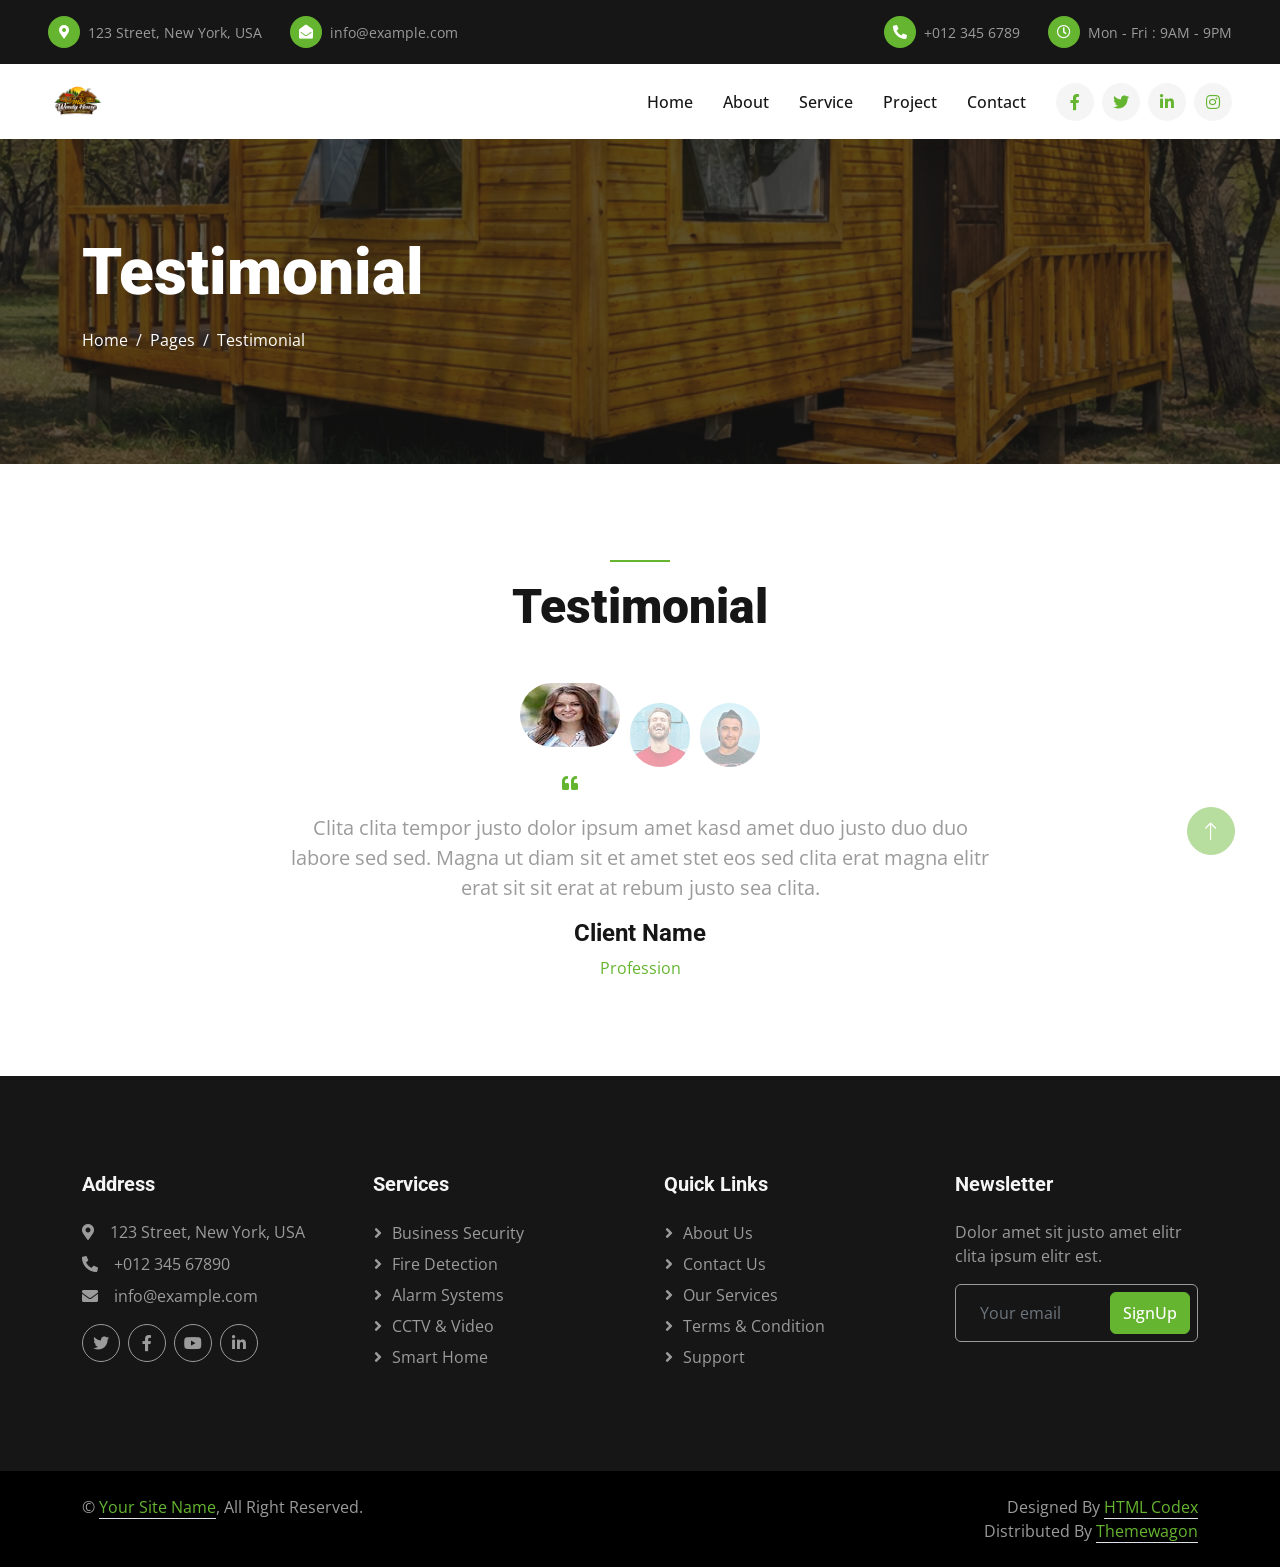
<file: testimonial.html>
<!DOCTYPE html>
<html lang="en">

<head>
    <meta charset="utf-8">
    <title>Milo Wendy House</title>
    <meta content="width=device-width, initial-scale=1.0" name="viewport">
    <meta content="" name="keywords">
    <meta content="" name="description">

    <!-- Favicon -->
    <link href="img/favicon.ico" rel="icon">

    <!-- Google Web Fonts -->
    <link rel="preconnect" href="https://fonts.googleapis.com">
    <link rel="preconnect" href="https://fonts.gstatic.com" crossorigin>
    <link href="https://fonts.googleapis.com/css2?family=Open+Sans:wght@400;500&family=Roboto:wght@500;700;900&display=swap" rel="stylesheet"> 

    <!-- Icon Font Stylesheet -->
    <link href="https://cdnjs.cloudflare.com/ajax/libs/font-awesome/5.10.0/css/all.min.css" rel="stylesheet">
    <link href="https://cdn.jsdelivr.net/npm/bootstrap-icons@1.4.1/font/bootstrap-icons.css" rel="stylesheet">

    <!-- Libraries Stylesheet -->
    <link href="lib/animate/animate.min.css" rel="stylesheet">
    <link href="lib/owlcarousel/assets/owl.carousel.min.css" rel="stylesheet">
    <link href="lib/lightbox/css/lightbox.min.css" rel="stylesheet">

    <!-- Customized Bootstrap Stylesheet -->
    <link href="css/bootstrap.min.css" rel="stylesheet">

    <!-- Template Stylesheet -->
    <link href="css/style.css" rel="stylesheet">
</head>

<body>
    <!-- Spinner Start -->
    <div id="spinner" class="show bg-white position-fixed translate-middle w-100 vh-100 top-50 start-50 d-flex align-items-center justify-content-center">
        <div class="spinner-border text-primary" style="width: 3rem; height: 3rem;" role="status">
            <span class="sr-only">Loading...</span>
        </div>
    </div>
    <!-- Spinner End -->


    <!-- Topbar Start -->
    <div class="container-fluid bg-dark px-5">
        <div class="row gx-4 d-none d-lg-flex">
            <div class="col-lg-6 text-start">
                <div class="h-100 d-inline-flex align-items-center py-3 me-4">
                    <div class="btn-sm-square rounded-circle bg-primary me-2">
                        <small class="fa fa-map-marker-alt text-white"></small>
                    </div>
                    <small>123 Street, New York, USA</small>
                </div>
                <div class="h-100 d-inline-flex align-items-center py-3">
                    <div class="btn-sm-square rounded-circle bg-primary me-2">
                        <small class="fa fa-envelope-open text-white"></small>
                    </div>
                    <small>info@example.com</small>
                </div>
            </div>
            <div class="col-lg-6 text-end">
                <div class="h-100 d-inline-flex align-items-center py-3 me-4">
                    <div class="btn-sm-square rounded-circle bg-primary me-2">
                        <small class="fa fa-phone-alt text-white"></small>
                    </div>
                    <small>+012 345 6789</small>
                </div>
                <div class="h-100 d-inline-flex align-items-center py-3">
                    <div class="btn-sm-square rounded-circle bg-primary me-2">
                        <small class="far fa-clock text-white"></small>
                    </div>
                    <small>Mon - Fri : 9AM - 9PM</small>
                </div>
            </div>
        </div>
    </div>
    <!-- Topbar End -->


    <!-- Navbar Start -->
<nav class="navbar navbar-expand-lg bg-white navbar-light sticky-top p-0 px-4 px-lg-5">
  <a href="index.html" class="navbar-brand d-flex align-items-center">
       <img src="img/houseimg/Copilot_20260610_010450.png" alt="Wendy House Logo"  
         class="img-fluid" style="height:60px; width:auto; margin-right:10px;">
    <h2 class="m-0 text-primary" style="font-weight:600;"> </h2>
  </a>

  <button type="button" class="navbar-toggler" data-bs-toggle="collapse" data-bs-target="#navbarCollapse">
    <span class="navbar-toggler-icon"></span>
  </button>
          <div class="collapse navbar-collapse" id="navbarCollapse">
            <div class="navbar-nav ms-auto py-4 py-lg-0">
                <a href="index.html" class="nav-item nav-link">Home</a>
                <a href="about.html" class="nav-item nav-link">About</a>
                <a href="service.html" class="nav-item nav-link">Service</a>
                <a href="project.html" class="nav-item nav-link">Project</a>
                <div class="nav-item dropdown">

                    <div class="dropdown-menu rounded-0 rounded-bottom m-0">
                        <a href="feature.html" class="dropdown-item">Feature</a>
                        <a href="quote.html" class="dropdown-item">Free Quote</a>
                        <a href="team.html" class="dropdown-item">Our Team</a>
                        <a href="testimonial.html" class="dropdown-item active">Testimonial</a>
                        <a href="404.html" class="dropdown-item">404 Page</a>
                    </div>
                </div>
                <a href="contact.html" class="nav-item nav-link">Contact</a>
            </div>
            <div class="h-100 d-lg-inline-flex align-items-center d-none">
                <a class="btn btn-square rounded-circle bg-light text-primary me-2" href=""><i class="fab fa-facebook-f"></i></a>
                <a class="btn btn-square rounded-circle bg-light text-primary me-2" href=""><i class="fab fa-twitter"></i></a>
                <a class="btn btn-square rounded-circle bg-light text-primary me-2" href=""><i class="fab fa-linkedin-in"></i></a>
                <a class="btn btn-square rounded-circle bg-light text-primary me-0" href=""><i class="fab fa-instagram"></i></a>
            </div>
        </div>
    </nav>
    <!-- Navbar End -->


    <!-- Page Header Start -->
    <div class="container-fluid page-header py-5 mb-5">
        <div class="container py-5">
            <h1 class="display-3 text-white mb-3 animated slideInDown">Testimonial</h1>
            <nav aria-label="breadcrumb animated slideInDown">
                <ol class="breadcrumb">
                    <li class="breadcrumb-item"><a class="text-white" href="#">Home</a></li>
                    <li class="breadcrumb-item"><a class="text-white" href="#">Pages</a></li>
                    <li class="breadcrumb-item text-white active" aria-current="page">Testimonial</li>
                </ol>
            </nav>
        </div>
    </div>
    <!-- Page Header End -->


    <!-- Testimonial Start -->
    <div class="container-xxl py-5 wow fadeInUp" data-wow-delay="0.1s">
        <div class="container">
            <div class="text-center wow fadeInUp" data-wow-delay="0.1s">
                <div class="bg-primary mb-3 mx-auto" style="width: 60px; height: 2px;"></div>
                <h1 class="display-5 mb-5">Testimonial</h1>
            </div>
            <div class="owl-carousel testimonial-carousel wow fadeInUp" data-wow-delay="0.1s">
                <div class="testimonial-item text-center" data-dot="<img class='img-fluid' src='img/testimonial-1.jpg' alt=''>">
                    <p class="fs-5">Clita clita tempor justo dolor ipsum amet kasd amet duo justo duo duo labore sed sed. Magna ut diam sit et amet stet eos sed clita erat magna elitr erat sit sit erat at rebum justo sea clita.</p>
                    <h4>Client Name</h4>
                    <span class="text-primary">Profession</span>
                </div>
                <div class="testimonial-item text-center" data-dot="<img class='img-fluid' src='img/testimonial-2.jpg' alt=''>">
                    <p class="fs-5">Clita clita tempor justo dolor ipsum amet kasd amet duo justo duo duo labore sed sed. Magna ut diam sit et amet stet eos sed clita erat magna elitr erat sit sit erat at rebum justo sea clita.</p>
                    <h4>Client Name</h4>
                    <span class="text-primary">Profession</span>
                </div>
                <div class="testimonial-item text-center" data-dot="<img class='img-fluid' src='img/testimonial-3.jpg' alt=''>">
                    <p class="fs-5">Clita clita tempor justo dolor ipsum amet kasd amet duo justo duo duo labore sed sed. Magna ut diam sit et amet stet eos sed clita erat magna elitr erat sit sit erat at rebum justo sea clita.</p>
                    <h4>Client Name</h4>
                    <span class="text-primary">Profession</span>
                </div>
            </div>
        </div>
    </div>
    <!-- Testimonial End -->
        

    <!-- Footer Start -->
    <div class="container-fluid bg-dark text-secondary footer mt-5 py-5 wow fadeIn" data-wow-delay="0.1s">
        <div class="container py-5">
            <div class="row g-5">
                <div class="col-lg-3 col-md-6">
                    <h5 class="text-light mb-4">Address</h5>
                    <p class="mb-2"><i class="fa fa-map-marker-alt me-3"></i>123 Street, New York, USA</p>
                    <p class="mb-2"><i class="fa fa-phone-alt me-3"></i>+012 345 67890</p>
                    <p class="mb-2"><i class="fa fa-envelope me-3"></i>info@example.com</p>
                    <div class="d-flex pt-2">
                        <a class="btn btn-square btn-outline-secondary rounded-circle me-2" href=""><i class="fab fa-twitter"></i></a>
                        <a class="btn btn-square btn-outline-secondary rounded-circle me-2" href=""><i class="fab fa-facebook-f"></i></a>
                        <a class="btn btn-square btn-outline-secondary rounded-circle me-2" href=""><i class="fab fa-youtube"></i></a>
                        <a class="btn btn-square btn-outline-secondary rounded-circle me-2" href=""><i class="fab fa-linkedin-in"></i></a>
                    </div>
                </div>
                <div class="col-lg-3 col-md-6">
                    <h5 class="text-light mb-4">Services</h5>
                    <a class="btn btn-link" href="">Business Security</a>
                    <a class="btn btn-link" href="">Fire Detection</a>
                    <a class="btn btn-link" href="">Alarm Systems</a>
                    <a class="btn btn-link" href="">CCTV & Video</a>
                    <a class="btn btn-link" href="">Smart Home</a>
                </div>
                <div class="col-lg-3 col-md-6">
                    <h5 class="text-light mb-4">Quick Links</h5>
                    <a class="btn btn-link" href="">About Us</a>
                    <a class="btn btn-link" href="">Contact Us</a>
                    <a class="btn btn-link" href="">Our Services</a>
                    <a class="btn btn-link" href="">Terms & Condition</a>
                    <a class="btn btn-link" href="">Support</a>
                </div>
                <div class="col-lg-3 col-md-6">
                    <h5 class="text-light mb-4">Newsletter</h5>
                    <p>Dolor amet sit justo amet elitr clita ipsum elitr est.</p>
                    <div class="position-relative w-100">
                        <input class="form-control bg-transparent border-secondary w-100 py-3 ps-4 pe-5" type="text" placeholder="Your email">
                        <button type="button" class="btn btn-primary py-2 position-absolute top-0 end-0 mt-2 me-2">SignUp</button>
                    </div>
                </div>
            </div>
        </div>
    </div>
    <!-- Footer End -->


    <!-- Copyright Start -->
    <div class="container-fluid py-4" style="background: #000000;">
        <div class="container">
            <div class="row">
                <div class="col-md-6 text-center text-md-start mb-3 mb-md-0">
                    &copy; <a class="border-bottom" href="#">Your Site Name</a>, All Right Reserved.
                </div>
                <div class="col-md-6 text-center text-md-end">
                    <!--/*** This template is free as long as you keep the footer author’s credit link/attribution link/backlink. If you'd like to use the template without the footer author’s credit link/attribution link/backlink, you can purchase the Credit Removal License from "https://htmlcodex.com/credit-removal". Thank you for your support. ***/-->
                    Designed By <a class="border-bottom" href="https://htmlcodex.com">HTML Codex</a><br>Distributed By <a class="border-bottom" href="https://themewagon.com/">Themewagon</a>
                </div>
            </div>
        </div>
    </div>
    <!-- Copyright End -->


    <!-- Back to Top -->
    <a href="#" class="btn btn-lg btn-primary btn-lg-square rounded-circle back-to-top"><i class="bi bi-arrow-up"></i></a>


    <!-- JavaScript Libraries -->
    <script src="https://code.jquery.com/jquery-3.4.1.min.js"></script>
    <script src="https://cdn.jsdelivr.net/npm/bootstrap@5.0.0/dist/js/bootstrap.bundle.min.js"></script>
    <script src="lib/wow/wow.min.js"></script>
    <script src="lib/easing/easing.min.js"></script>
    <script src="lib/waypoints/waypoints.min.js"></script>
    <script src="lib/counterup/counterup.min.js"></script>
    <script src="lib/owlcarousel/owl.carousel.min.js"></script>
    <script src="lib/isotope/isotope.pkgd.min.js"></script>
    <script src="lib/lightbox/js/lightbox.min.js"></script>

    <!-- Template Javascript -->
    <script src="js/main.js"></script>
</body>

</html>
</file>
<file: css/style.css>
/********** Template CSS **********/
:root {
    --primary: #65B530;
    --secondary: #9B9B9B;
    --light: #F5F5F5;
    --dark: #161616;
}

.fw-medium {
    font-weight: 500 !important;
}

.fw-bold {
    font-weight: 700 !important;
}

.fw-black {
    font-weight: 900 !important;
}

.back-to-top {
    position: fixed;
    display: none;
    right: 45px;
    bottom: 45px;
    z-index: 99;
}


/*** Spinner ***/
#spinner {
    opacity: 0;
    visibility: hidden;
    transition: opacity .5s ease-out, visibility 0s linear .5s;
    z-index: 99999;
}

#spinner.show {
    transition: opacity .5s ease-out, visibility 0s linear 0s;
    visibility: visible;
    opacity: 1;
}


/*** Button ***/
.btn {
    font-weight: 500;
    transition: .5s;
}

.btn.btn-primary {
    color: #FFFFFF;
}

.btn-square {
    width: 38px;
    height: 38px;
}

.btn-sm-square {
    width: 32px;
    height: 32px;
}

.btn-lg-square {
    width: 48px;
    height: 48px;
}

.btn-square,
.btn-sm-square,
.btn-lg-square {
    padding: 0;
    display: flex;
    align-items: center;
    justify-content: center;
    font-weight: normal;
}

/*** Navbar ***/
.navbar.sticky-top {
    top: -100px;
    transition: .5s;
}

.navbar .navbar-brand {
    height: 75px;
}

.navbar .navbar-nav .nav-link {
    margin-right: 30px;
    padding: 25px 0;
    color: var(--dark);
    font-weight: 500;
    outline: none;
}

.navbar .navbar-nav .nav-link:hover,
.navbar .navbar-nav .nav-link.active {
    color: var(--primary);
}

.navbar .dropdown-toggle::after {
    border: none;
    content: "\f107";
    font-family: "Font Awesome 5 Free";
    font-weight: 900;
    vertical-align: middle;
    margin-left: 8px;
}

@media (max-width: 991.98px) {
    .navbar .navbar-nav .nav-link  {
        margin-right: 0;
        padding: 10px 0;
    }

    .navbar .navbar-nav {
        border-top: 1px solid #EEEEEE;
    }
}

@media (min-width: 992px) {
    .navbar .nav-item .dropdown-menu {
        display: block;
        border: none;
        margin-top: 0;
        top: 150%;
        opacity: 0;
        visibility: hidden;
        transition: .5s;
    }

    .navbar .nav-item:hover .dropdown-menu {
        top: 100%;
        visibility: visible;
        transition: .5s;
        opacity: 1;
    }
}

.navbar .btn:hover {
    color: #FFFFFF !important;
    background: var(--primary) !important;
}


/*** Header ***/
.header-carousel .carousel-inner {
    position: absolute;
    width: 100%;
    height: 100%;
    top: 0;
    left: 0;
    display: flex;
    align-items: center;
    background: rgba(22, 22, 22, .7);
}

@media (max-width: 768px) {
    .header-carousel .owl-carousel-item {
        position: relative;
        min-height: 500px;
    }
    
    .header-carousel .owl-carousel-item img {
        position: absolute;
        width: 100%;
        height: 100%;
        object-fit: cover;
    }

    .header-carousel .owl-carousel-item h5,
    .header-carousel .owl-carousel-item p {
        font-size: 14px !important;
        font-weight: 400 !important;
    }

    .header-carousel .owl-carousel-item h1 {
        font-size: 30px;
        font-weight: 600;
    }
}

.header-carousel .owl-nav {
    position: absolute;
    width: 200px;
    height: 45px;
    bottom: 30px;
    left: 50%;
    transform: translateX(-50%);
    display: flex;
    justify-content: space-between;
}

.header-carousel .owl-nav .owl-prev,
.header-carousel .owl-nav .owl-next {
    width: 45px;
    height: 45px;
    display: flex;
    align-items: center;
    justify-content: center;
    color: #FFFFFF;
    background: transparent;
    border: 1px solid #FFFFFF;
    border-radius: 45px;
    font-size: 22px;
    transition: .5s;
}

.header-carousel .owl-nav .owl-prev:hover,
.header-carousel .owl-nav .owl-next:hover {
    background: var(--primary);
    border-color: var(--primary);
}

.header-carousel .owl-dots {
    position: absolute;
    height: 45px;
    bottom: 30px;
    left: 50%;
    transform: translateX(-50%);
    display: flex;
    align-items: center;
    justify-content: center;
}

.header-carousel .owl-dot {
    position: relative;
    display: inline-block;
    margin: 0 5px;
    width: 15px;
    height: 15px;
    background: transparent;
    border: 1px solid #FFFFFF;
    border-radius: 15px;
    transition: .5s;
}

.header-carousel .owl-dot::after {
    position: absolute;
    content: "";
    width: 5px;
    height: 5px;
    top: 4px;
    left: 4px;
    background: #FFFFFF;
    border-radius: 5px;
}

.header-carousel .owl-dot.active {
    background: var(--primary);
    border-color: var(--primary);
}

.page-header {
    background: linear-gradient(rgba(22, 22, 22, .7), rgba(22, 22, 22, .7)), url(../img/houseimg/Copilot_20260604_141428.png) center center no-repeat;
    background-size: cover;
}

.breadcrumb-item + .breadcrumb-item::before {
    color: var(--light);
}


/*** About ***/
@media (min-width: 992px) {
    .container.about {
        max-width: 100% !important;
    }

    .about-text  {
        padding-right: calc(((100% - 960px) / 2) + .75rem);
    }
}

@media (min-width: 1200px) {
    .about-text  {
        padding-right: calc(((100% - 1140px) / 2) + .75rem);
    }
}

@media (min-width: 1400px) {
    .about-text  {
        padding-right: calc(((100% - 1320px) / 2) + .75rem);
    }
}


/*** Service ***/
.service-row {
    box-shadow: 0 0 45px rgba(0, 0, 0, .08);
}

.service-item {
    border-color: rgba(0, 0, 0, .03) !important;
}

.service-item .btn {
    width: 38px;
    height: 38px;
    display: inline-flex;
    align-items: center;
    color: #FFFFFF;
    background: var(--primary);
    border-radius: 38px;
    white-space: nowrap;
    overflow: hidden;
    transition: .5s;
}

.service-item:hover .btn {
    width: 140px;
}


/*** Feature ***/
@media (min-width: 992px) {
    .container.feature {
        max-width: 100% !important;
    }

    .feature-text  {
        padding-left: calc(((100% - 960px) / 2) + .75rem);
    }
}

@media (min-width: 1200px) {
    .feature-text  {
        padding-left: calc(((100% - 1140px) / 2) + .75rem);
    }
}

@media (min-width: 1400px) {
    .feature-text  {
        padding-left: calc(((100% - 1320px) / 2) + .75rem);
    }
}


/*** Project Portfolio ***/
#portfolio-flters li {
    display: inline-block;
    font-weight: 500;
    color: var(--dark);
    cursor: pointer;
    transition: .5s;
    border-bottom: 2px solid transparent;
}

#portfolio-flters li:hover,
#portfolio-flters li.active {
    color: var(--primary);
    border-color: var(--primary);
}

.portfolio-inner {
    position: relative;
    overflow: hidden;
    box-shadow: 0 0 45px rgba(0, 0, 0, .07);
}

.portfolio-inner img {
    transition: .5s;
}

.portfolio-inner:hover img {
    transform: scale(1.1);
}

.portfolio-inner .portfolio-text {
    position: absolute;
    width: 100%;
    left: 0;
    bottom: -50px;
    opacity: 0;
    transition: .5s;
}

.portfolio-inner:hover .portfolio-text {
    bottom: 0;
    opacity: 1;
}


/*** Quote ***/
@media (min-width: 992px) {
    .container.quote {
        max-width: 100% !important;
    }

    .quote-text  {
        padding-right: calc(((100% - 960px) / 2) + .75rem);
    }
}

@media (min-width: 1200px) {
    .quote-text  {
        padding-right: calc(((100% - 1140px) / 2) + .75rem);
    }
}

@media (min-width: 1400px) {
    .quote-text  {
        padding-right: calc(((100% - 1320px) / 2) + .75rem);
    }
}


/*** Team ***/
.team-item {
    box-shadow: 0 0 45px rgba(0, 0, 0, .08);
}

.team-item img {
    transition: .5s;
}

.team-item:hover img {
    transform: scale(1.1);
}

.team-item .team-social {
    position: absolute;
    width: 0;
    height: 0;
    top: 50%;
    left: 50%;
    display: flex;
    align-items: center;
    justify-content: center;
    background: rgba(22, 22, 22, .7);
    opacity: 0;
    transition: .5s;
}

.team-item:hover .team-social {
    width: 100%;
    height: 100%;
    top: 0;
    left: 0;
    opacity: 1;
}

.team-item .team-social .btn {
    opacity: 0;
}

.team-item:hover .team-social .btn {
    opacity: 1;
}


/*** Testimonial ***/
.testimonial-carousel {
    display: flex !important;
    flex-direction: column-reverse;
    max-width: 700px;
    margin: 0 auto;
}

.testimonial-carousel .owl-dots {
    height: 100px;
    display: flex;
    align-items: center;
    justify-content: center;
    margin-bottom: 30px;
}

.testimonial-carousel .owl-dots .owl-dot {
    position: relative;
    width: 60px;
    height: 60px;
    margin: 0 5px;
    transition: .5s;
}

.testimonial-carousel .owl-dots .owl-dot.active {
    width: 100px;
    height: 100px;
}

.testimonial-carousel .owl-dots .owl-dot::after {
    position: absolute;
    width: 40px;
    height: 40px;
    bottom: -20px;
    left: 50%;
    transform: translateX(-50%);
    display: flex;
    align-items: center;
    justify-content: center;
    content: "\f10d";
    font-family: "Font Awesome 5 Free";
    font-weight: 900;
    color: var(--primary);
    background: #FFFFFF;
    border-radius: 40px;
    transition: .5s;
    opacity: 0;
}

.testimonial-carousel .owl-dots .owl-dot.active::after {
    opacity: 1;
}

.testimonial-carousel .owl-dots .owl-dot img {
    border-radius: 60px;
    opacity: .4;
    transition: .5s;
}

.testimonial-carousel .owl-dots .owl-dot.active img {
    opacity: 1;
}


/*** Contact ***/
@media (min-width: 992px) {
    .container.contact {
        max-width: 100% !important;
    }

    .contact-text  {
        padding-left: calc(((100% - 960px) / 2) + .75rem);
    }
}

@media (min-width: 1200px) {
    .contact-text  {
        padding-left: calc(((100% - 1140px) / 2) + .75rem);
    }
}

@media (min-width: 1400px) {
    .contact-text  {
        padding-left: calc(((100% - 1320px) / 2) + .75rem);
    }
}


/*** Footer ***/
.footer .btn.btn-link {
    display: block;
    margin-bottom: 5px;
    padding: 0;
    text-align: left;
    color: var(--secondary);
    font-weight: normal;
    text-transform: capitalize;
    transition: .3s;
}

.footer .btn.btn-link::before {
    position: relative;
    content: "\f105";
    font-family: "Font Awesome 5 Free";
    font-weight: 900;
    margin-right: 10px;
}

.footer .btn.btn-link:hover {
    color: var(--primary);
    letter-spacing: 1px;
    box-shadow: none;
}

.img-fluid{
    border-radius: 25px;
    height: 64px;
    width: 500px;
}

.portfolio-inner img {
    width: 100%;              /* still responsive */
    height: auto;             /* keeps natural aspect ratio */
    object-fit: cover;        /* crops instead of stretching */
    border-radius: 6px;       /* optional: smooth corners */
}
.portfolio-inner img {
    object-fit: contain;      /* shows full image */
    background-color: #f8f9fa; /* adds neutral background */
}
@media (max-width: 768px) {
  .navbar-brand img {
    height: 60px;
  }
}
</file>
